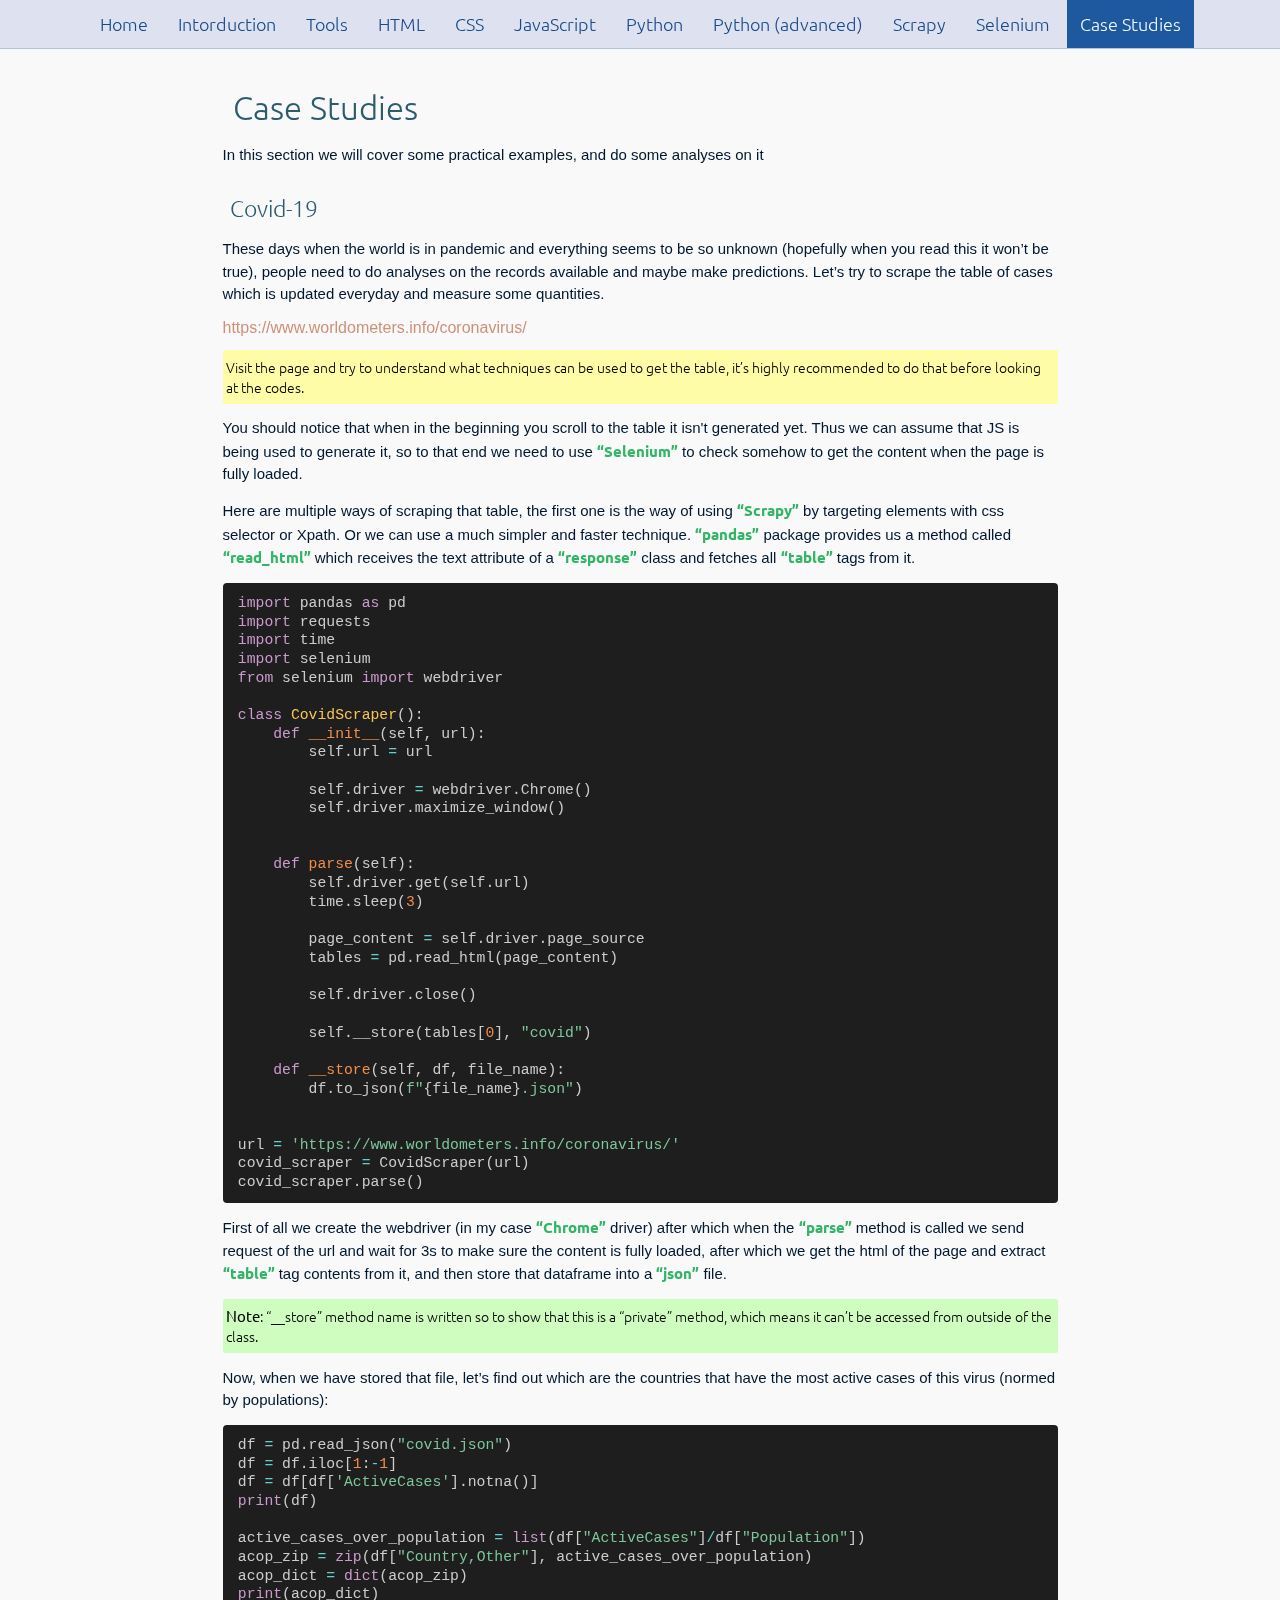
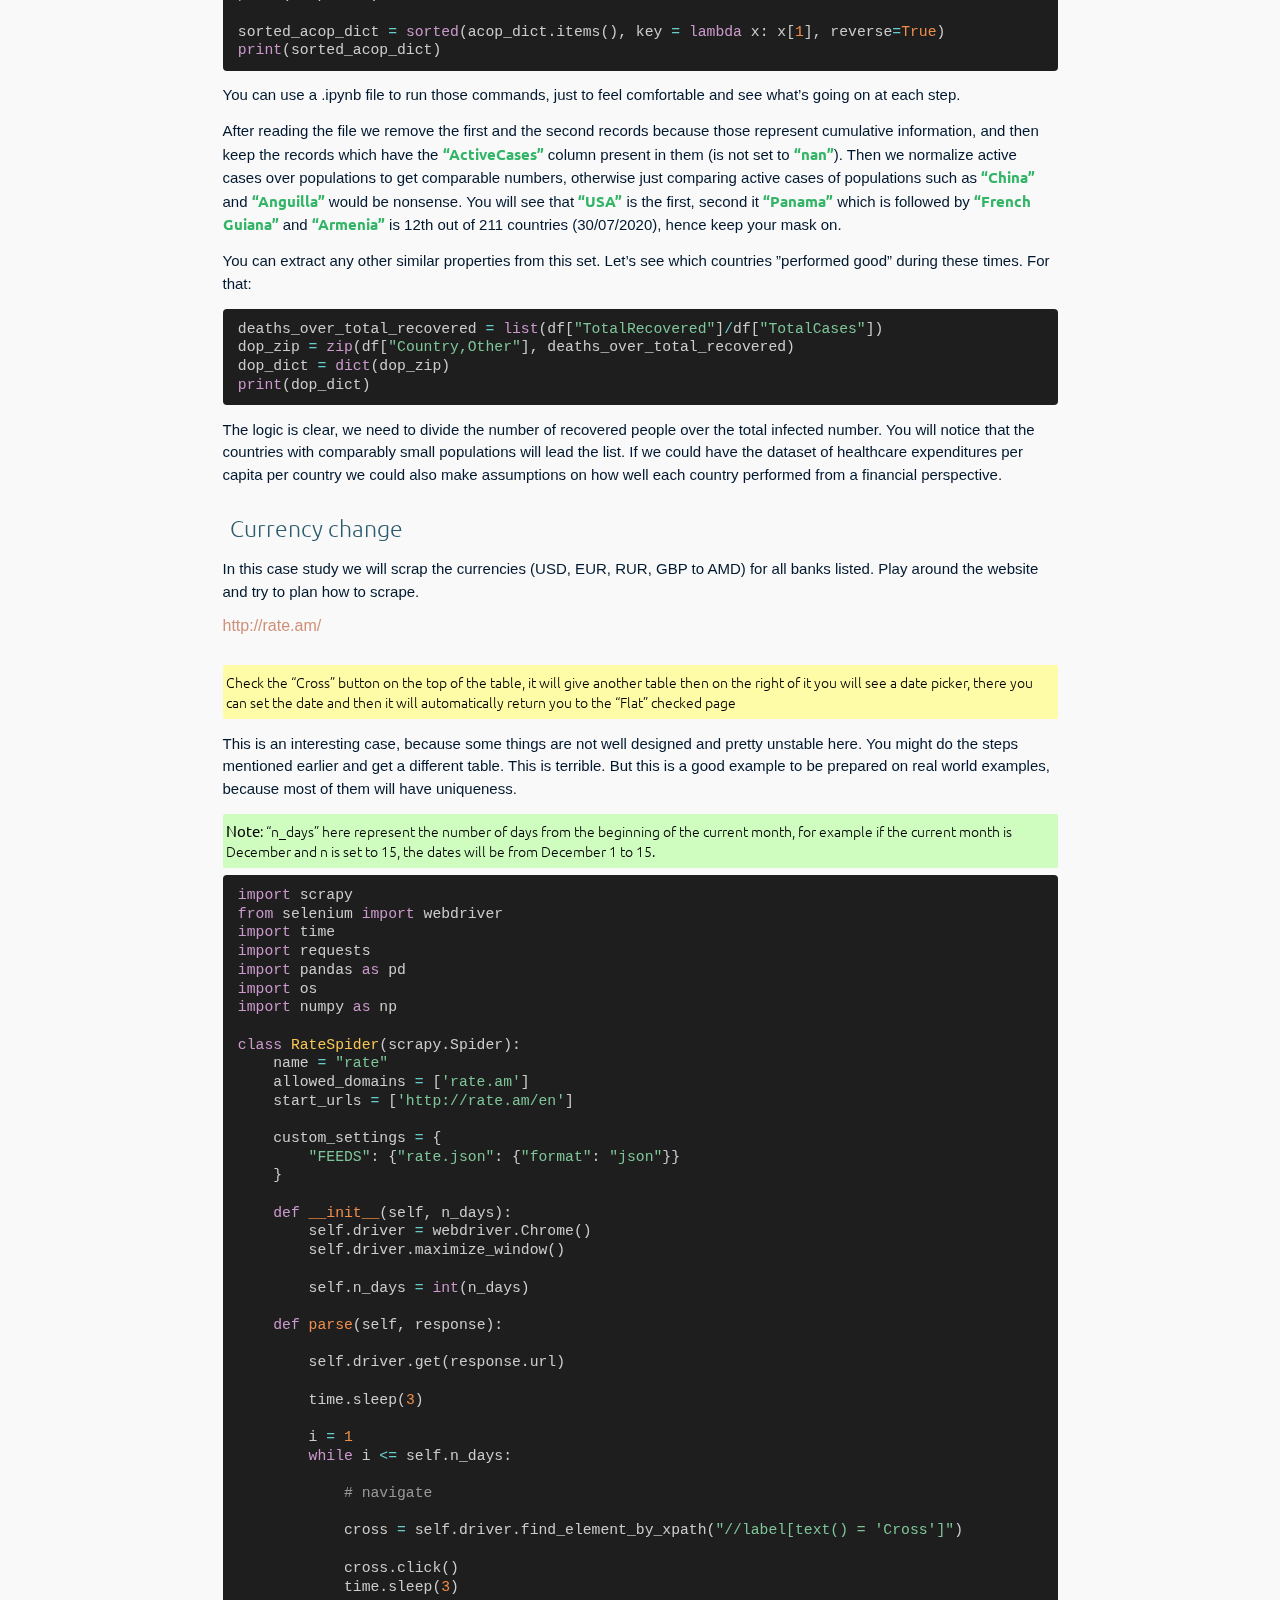
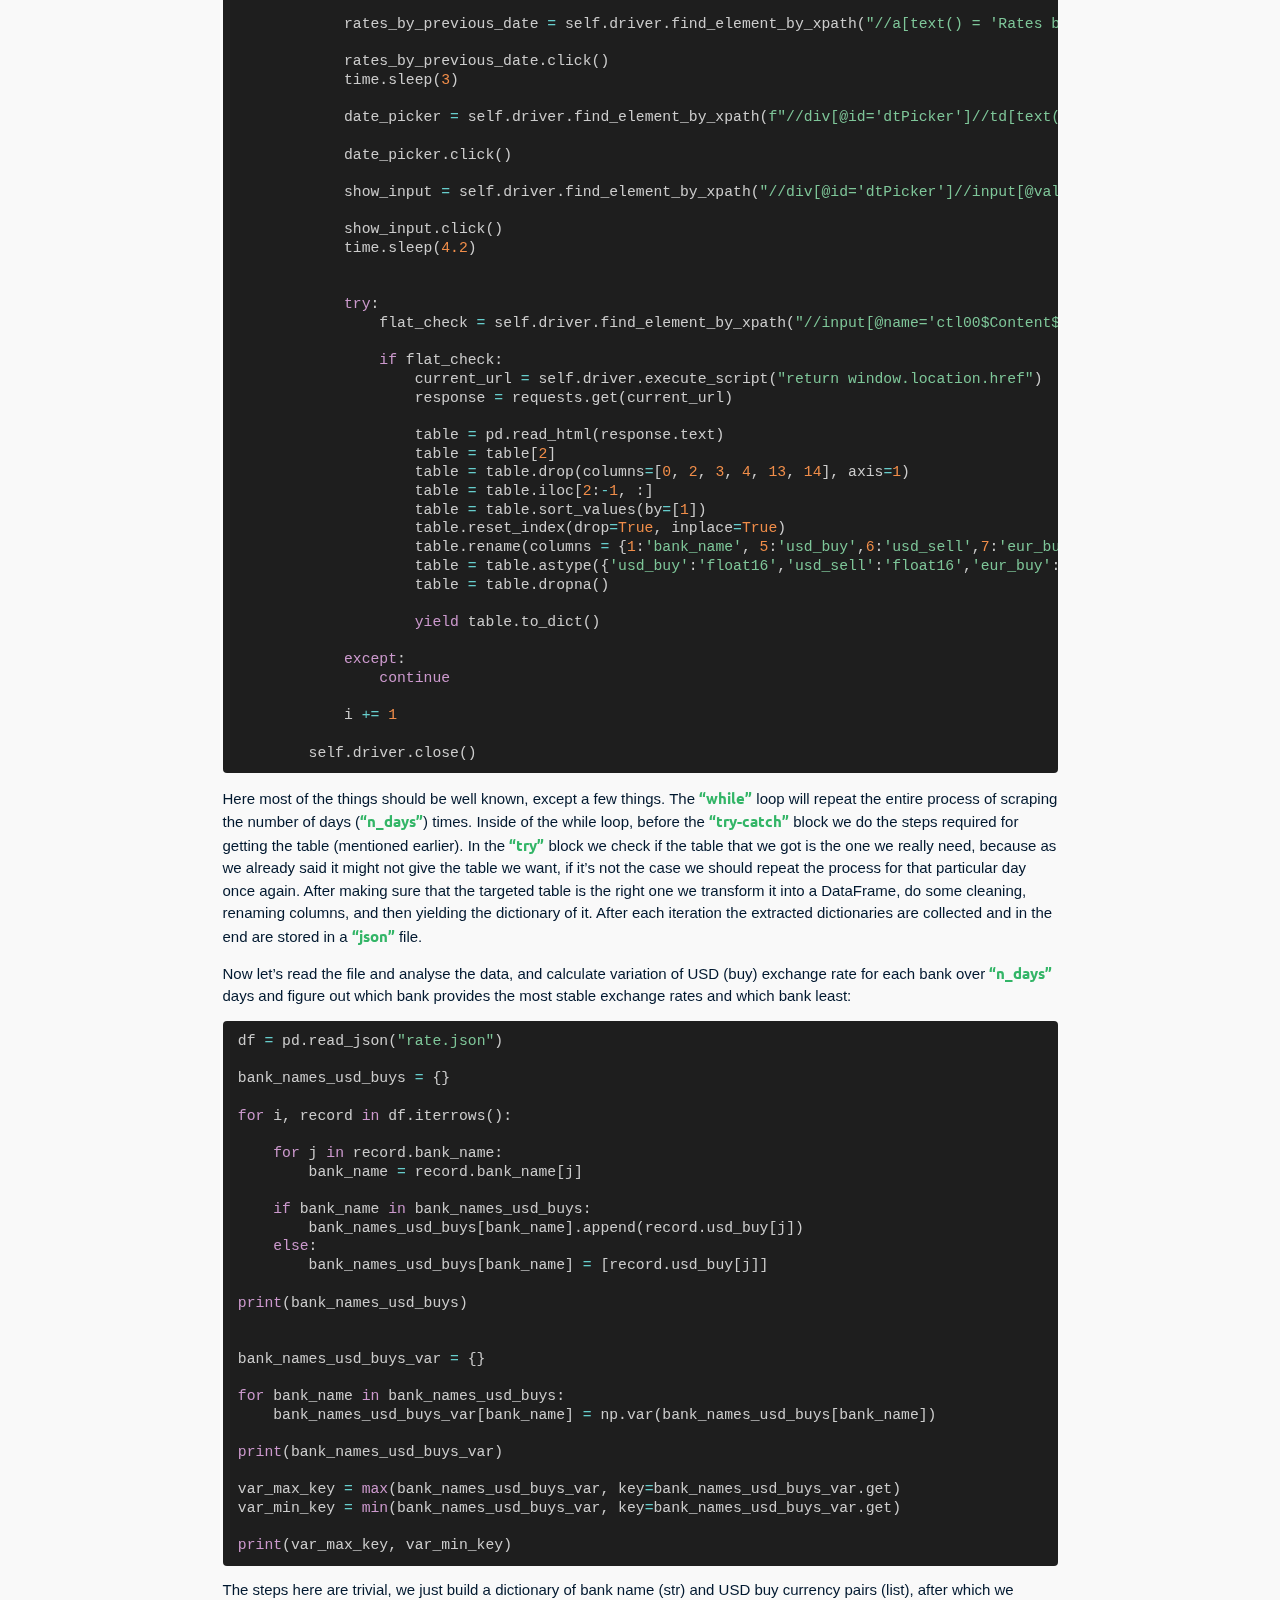
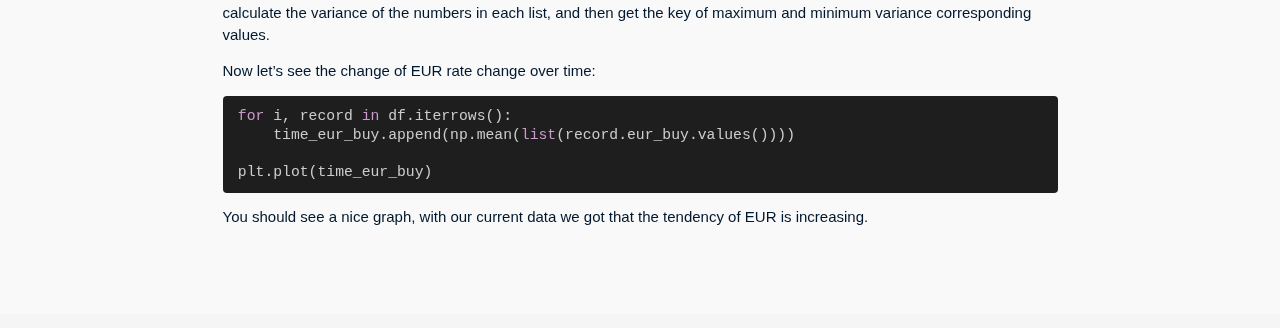
<file: case-studies.html>
<!DOCTYPE html>
<html lang="en">

<head>
    <meta charset="UTF-8">
    <meta name="viewport" content="width=device-width, initial-scale=1.0">
    <title>Hands on Data Scraping</title>

    <link href="assets/css/prism.css" rel="stylesheet" />
    <link rel="stylesheet" href="assets/css/main.css">
    
</head>

<body>

    <div class="nav">
        <ul id="nav-container" class="nav-container">
            <li class="nav-item"><a href="index.html">Home</a></li>
            <li class="nav-item"><a href="introduction.html">Intorduction</a></li>
            <li class="nav-item"><a href="tools.html">Tools</a></li>
            <li class="nav-item"><a href="html.html">HTML</a></li>
            <li class="nav-item"><a href="css.html">CSS</a></li>
            <li class="nav-item"><a href="javascript.html">JavaScript</a></li>
            <li class="nav-item"><a href="python.html">Python</a></li>
            <li class="nav-item"><a href="python-advanced.html">Python (advanced)</a></li>
            <li class="nav-item"><a href="scrapy.html">Scrapy</a></li>
            <li class="nav-item"><a href="selenium.html">Selenium</a></li>
            <li class="nav-item"><a href="case-studies.html">Case Studies</a></li>
        </ul>
    </div>

    <div class="container">
        <div class="section">
            <div class="title">Case Studies</div>

            <div class="txt">
                In this section we will cover some practical examples, and do some analyses on it
            </div>

            <div class="sub-title">Covid-19</div>

            <div class="txt">
                These days when the world is in pandemic and everything seems to be so unknown (hopefully when you read
                this it won’t be true), people need to do analyses on the records available and maybe make predictions.
                Let’s try to scrape the table of cases which is updated everyday and measure some quantities.
            </div>

            <a href="https://www.worldometers.info/coronavirus/" target="_blank"
                class="link">https://www.worldometers.info/coronavirus/</a>

            <div class="hint">
                Visit the page and try to understand what techniques can be used to get the table, it’s highly
                recommended to do that before looking at the codes.
            </div>

            <div class="txt">
                You should notice that when in the beginning you scroll to the table it isn't generated yet. Thus we can
                assume that JS is being used to generate it, so to that end we need to use “Selenium” to check somehow
                to get the content when the page is fully loaded.
            </div>

            <div class="txt">
                Here are multiple ways of scraping that table, the first one is the way of using “Scrapy” by targeting
                elements with css selector or Xpath. Or we can use a much simpler and faster technique. “pandas” package
                provides us a method called “read_html” which receives the text attribute of a “response” class and
                fetches all “table” tags from it.
            </div>

            <pre><code class="language-py">import pandas as pd
import requests
import time
import selenium
from selenium import webdriver
    
class CovidScraper():
    def __init__(self, url):
        self.url = url
    
        self.driver = webdriver.Chrome()
        self.driver.maximize_window()
    
    
    def parse(self):
        self.driver.get(self.url)
        time.sleep(3)
    
        page_content = self.driver.page_source
        tables = pd.read_html(page_content)
        
        self.driver.close()
    
        self.__store(tables[0], "covid")
    
    def __store(self, df, file_name):
        df.to_json(f"{file_name}.json")
    
    
url = 'https://www.worldometers.info/coronavirus/'
covid_scraper = CovidScraper(url)
covid_scraper.parse()
</code></pre>

            <div class="txt">
                First of all we create the webdriver (in my case “Chrome” driver) after which when the “parse” method is
                called we send request of the url and wait for 3s to make sure the content is fully loaded, after which
                we get the html of the page and extract “table” tag contents from it, and then store that dataframe into
                a “json” file.
            </div>

            <div class="note">
                <span class="note-keyword">Note</span>: “__store” method name is written so to show that this is a
                “private” method, which means it can’t be accessed from outside of the class.
            </div>

            <div class="txt">
                Now, when we have stored that file, let’s find out which are the countries that have the most active
                cases of this virus (normed by populations):
            </div>

            <pre><code class="language-py">df = pd.read_json("covid.json")
df = df.iloc[1:-1]
df = df[df['ActiveCases'].notna()]
print(df)
    
active_cases_over_population = list(df["ActiveCases"]/df["Population"])
acop_zip = zip(df["Country,Other"], active_cases_over_population)
acop_dict = dict(acop_zip)
print(acop_dict)
    
sorted_acop_dict = sorted(acop_dict.items(), key = lambda x: x[1], reverse=True)
print(sorted_acop_dict)</code></pre>


            <div class="txt">
                You can use a .ipynb file to run those commands, just to feel comfortable and see what’s going on at
                each step.
            </div>

            <div class="txt">
                After reading the file we remove the first and the second records because those represent cumulative
                information, and then keep the records which have the “ActiveCases” column present in them (is not set
                to “nan”). Then we normalize active cases over populations to get comparable numbers, otherwise just
                comparing active cases of populations such as “China” and “Anguilla” would be nonsense. You will see
                that “USA” is the first, second it “Panama” which is followed by “French Guiana” and “Armenia” is 12th
                out of 211 countries (30/07/2020), hence keep your mask on.
            </div>

            <div class="txt">
                You can extract any other similar properties from this set. Let’s see which countries ”performed good”
                during these times. For that:
            </div>

            <pre><code class="language-py">deaths_over_total_recovered = list(df["TotalRecovered"]/df["TotalCases"])
dop_zip = zip(df["Country,Other"], deaths_over_total_recovered)
dop_dict = dict(dop_zip)
print(dop_dict)</code></pre>

            <div class="txt">
                The logic is clear, we need to divide the number of recovered people over the total infected number. You
                will notice that the countries with comparably small populations will lead the list. If we could have
                the dataset of healthcare expenditures per capita per country we could also make assumptions on how well
                each country performed from a financial perspective.
            </div>


            <div class="sub-title">Currency change</div>


            <div class="txt">
                In this case study we will scrap the currencies (USD, EUR, RUR, GBP to AMD) for all banks listed. Play
                around the website and try to plan how to scrape.
            </div>

            <a href="http://rate.am/" target="_blank" class="link">http://rate.am/</a>

            <br><br>

            <div class="hint">
                Check the “Cross” button on the top of the table, it will give
                another table then on the right of it you will see a date picker, there you can set the date and then it
                will automatically return you to the “Flat” checked page
            </div>


            <div class="txt">
                This is an interesting case, because some things are not well designed and pretty unstable here. You
                might do the steps mentioned earlier and get a different table. This is terrible. But this is a good
                example to be prepared on real world examples, because most of them will have uniqueness.
            </div>

            <div class="note">
                <span class="note-keyword">Note</span>: “n_days” here represent the number of days from the beginning of
                the current month, for example if the current month is December and n is set to 15, the dates will be
                from December 1 to 15.
            </div>

            <pre><code class="language-py">import scrapy
from selenium import webdriver
import time
import requests
import pandas as pd
import os
import numpy as np
    
class RateSpider(scrapy.Spider):
    name = "rate"
    allowed_domains = ['rate.am']
    start_urls = ['http://rate.am/en']
    
    custom_settings = {
        "FEEDS": {"rate.json": {"format": "json"}}
    }
    
    def __init__(self, n_days):
        self.driver = webdriver.Chrome()
        self.driver.maximize_window()
    
        self.n_days = int(n_days)
    
    def parse(self, response):
        
        self.driver.get(response.url)
    
        time.sleep(3)
    
        i = 1
        while i <= self.n_days:
    
            # navigate
    
            cross = self.driver.find_element_by_xpath("//label[text() = 'Cross']")
            
            cross.click()
            time.sleep(3)
    
            rates_by_previous_date = self.driver.find_element_by_xpath("//a[text() = 'Rates by previous date']")
            
            rates_by_previous_date.click()
            time.sleep(3)
    
            date_picker = self.driver.find_element_by_xpath(f"//div[@id='dtPicker']//td[text() = '{i}']")
            
            date_picker.click()
            
            show_input = self.driver.find_element_by_xpath("//div[@id='dtPicker']//input[@value='Show']")
    
            show_input.click()
            time.sleep(4.2)
    
    
            try:
                flat_check = self.driver.find_element_by_xpath("//input[@name='ctl00$Content$RB$rtp']").get_attribute("checked")
    
                if flat_check:
                    current_url = self.driver.execute_script("return window.location.href")
                    response = requests.get(current_url)
    
                    table = pd.read_html(response.text)
                    table = table[2]
                    table = table.drop(columns=[0, 2, 3, 4, 13, 14], axis=1)
                    table = table.iloc[2:-1, :]
                    table = table.sort_values(by=[1])
                    table.reset_index(drop=True, inplace=True)
                    table.rename(columns = {1:'bank_name', 5:'usd_buy',6:'usd_sell',7:'eur_buy',8:'eur_sell', 9:'rur_buy',10:'rur_sell',11:'gbp_buy',12:'gbp_sell'}, inplace = True)
                    table = table.astype({'usd_buy':'float16','usd_sell':'float16','eur_buy':'float16','eur_sell':'float16', 'rur_buy':'float16','rur_sell':'float16','gbp_buy':'float16','gbp_sell':'float16'})
                    table = table.dropna()
    
                    yield table.to_dict()
    
            except:
                continue
    
            i += 1
    
        self.driver.close()</code></pre>

            <div class="txt">
                Here most of the things should be well known, except a few things. The “while” loop will repeat the
                entire process of scraping the number of days (“n_days”) times. Inside of the while loop, before the
                “try-catch” block we do the steps required for getting the table (mentioned earlier). In the “try” block
                we check if the table that we got is the one we really need, because as we already said it might not
                give the table we want, if it’s not the case we should repeat the process for that particular day once
                again. After making sure that the targeted table is the right one we transform it into a DataFrame, do
                some cleaning, renaming columns, and then yielding the dictionary of it. After each iteration the
                extracted dictionaries are collected and in the end are stored in a “json” file.
            </div>

            <div class="txt">
                Now let’s read the file and analyse the data, and calculate variation of USD (buy) exchange rate for
                each bank over “n_days” days and figure out which bank provides the most stable exchange rates and which
                bank least:
            </div>

            <pre><code class="language-py">df = pd.read_json("rate.json")

bank_names_usd_buys = {}
    
for i, record in df.iterrows():
    
    for j in record.bank_name:
        bank_name = record.bank_name[j]
    
    if bank_name in bank_names_usd_buys:
        bank_names_usd_buys[bank_name].append(record.usd_buy[j])
    else:
        bank_names_usd_buys[bank_name] = [record.usd_buy[j]]
    
print(bank_names_usd_buys)
    
    
bank_names_usd_buys_var = {}
    
for bank_name in bank_names_usd_buys:
    bank_names_usd_buys_var[bank_name] = np.var(bank_names_usd_buys[bank_name])
    
print(bank_names_usd_buys_var)
    
var_max_key = max(bank_names_usd_buys_var, key=bank_names_usd_buys_var.get)
var_min_key = min(bank_names_usd_buys_var, key=bank_names_usd_buys_var.get)
    
print(var_max_key, var_min_key)</code></pre>


            <div class="txt">
                The steps here are trivial, we just build a dictionary of bank name (str) and USD buy currency pairs
                (list), after which we calculate the variance of the numbers in each list, and then get the key of
                maximum and minimum variance corresponding values.
            </div>


            <div class="txt">
                Now let’s see the change of EUR rate change over time:
            </div>


            <pre><code class="language-py">for i, record in df.iterrows():
    time_eur_buy.append(np.mean(list(record.eur_buy.values())))
    
plt.plot(time_eur_buy)</code></pre>


            <div class="txt">
                You should see a nice graph, with our current data we got that the tendency of EUR is increasing.
            </div>



        </div>
    </div>







    <div class="footer">
         Built by: <a href="mailto:tatevik.hakobyan.95@gmail.com">Tatevik Hakobyan</a> , <a href="mailto:Sedamarcosyan96@gmail.com">Seda Markosyan</a> and <a href="mailto:hovhannes.tamoyan@gmail.com">Hovhannes Tamoyan</a> &#169;
    </div>
    <script src="assets/js/prism.js"></script>
    <script src="https://code.jquery.com/jquery-3.5.1.slim.min.js" crossorigin="anonymous"></script>
    <script src="assets/js/main.js"></script>
</body>


</html>
</file>
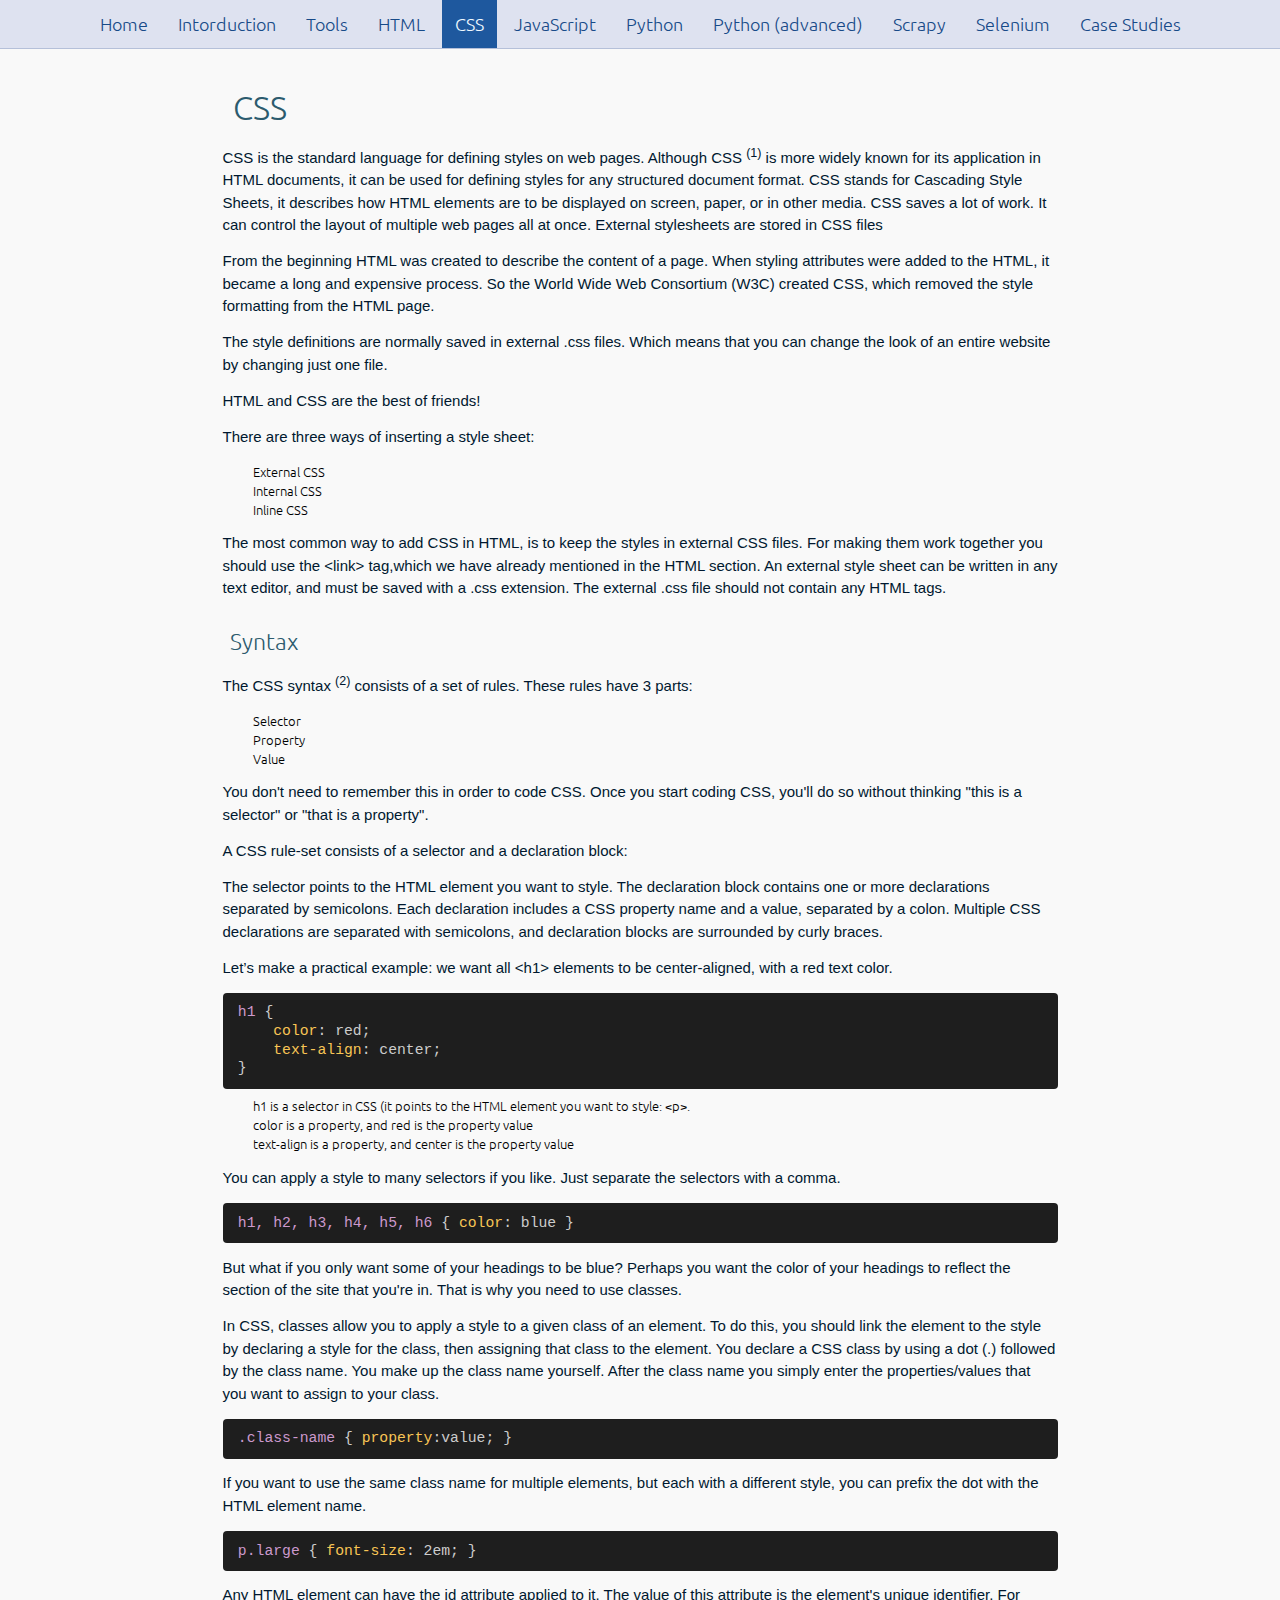
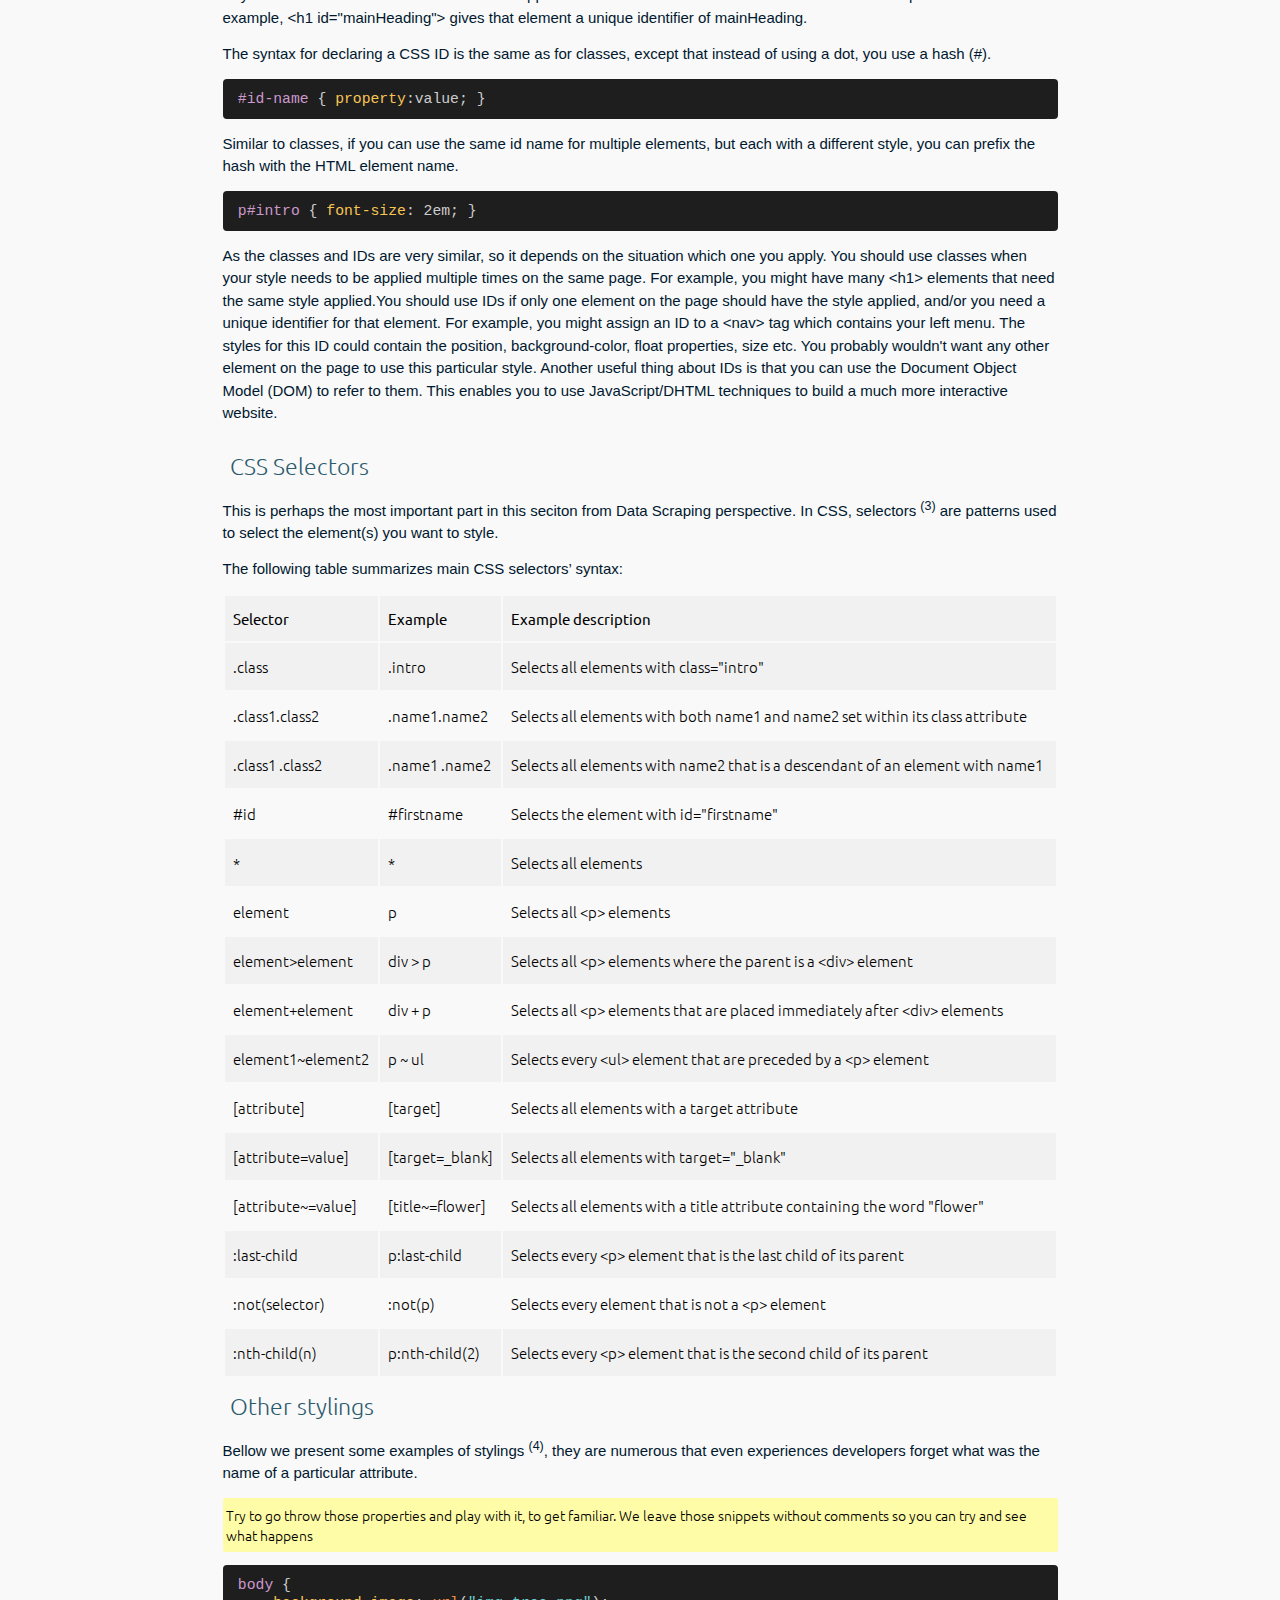
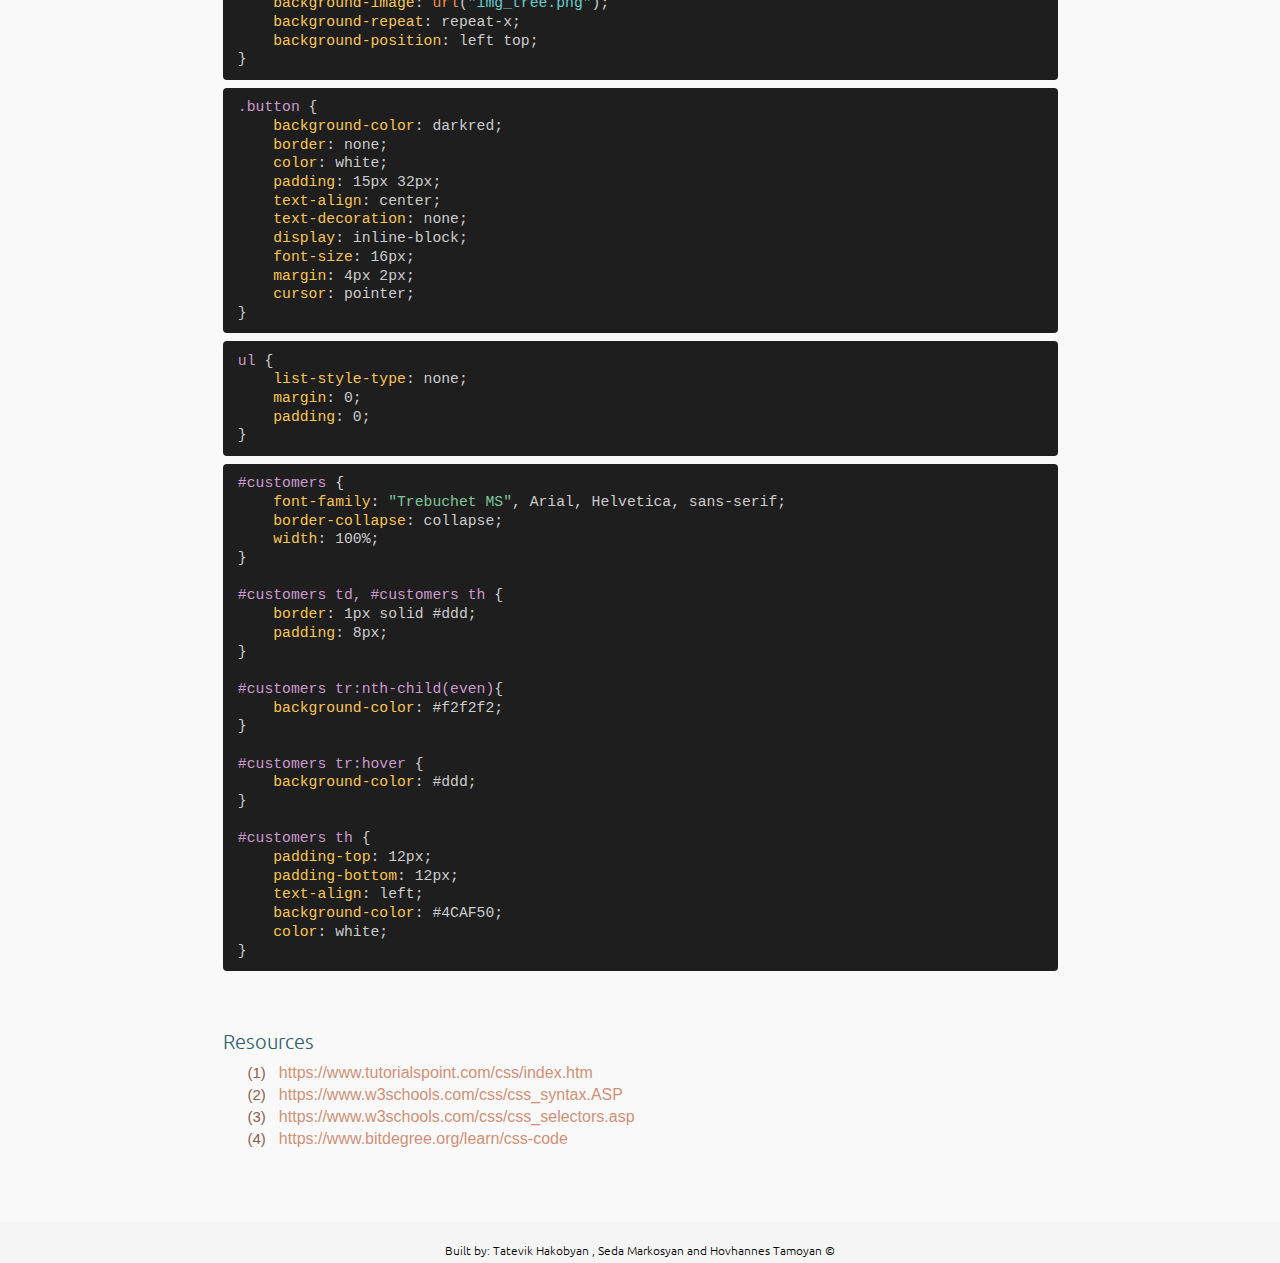
<file: css.html>
<!DOCTYPE html>
<html lang="en">

<head>
    <meta charset="UTF-8">
    <meta name="viewport" content="width=device-width, initial-scale=1.0">
    <title>Hands on Data Scraping</title>

    <link href="assets/css/prism.css" rel="stylesheet" />
    <link rel="stylesheet" href="assets/css/main.css">
    
</head>

<body>

    <div class="nav">
        <ul id="nav-container" class="nav-container">
            <li class="nav-item"><a href="index.html">Home</a></li>
            <li class="nav-item"><a href="introduction.html">Intorduction</a></li>
            <li class="nav-item"><a href="tools.html">Tools</a></li>
            <li class="nav-item"><a href="html.html">HTML</a></li>
            <li class="nav-item"><a href="css.html">CSS</a></li>
            <li class="nav-item"><a href="javascript.html">JavaScript</a></li>
            <li class="nav-item"><a href="python.html">Python</a></li>
            <li class="nav-item"><a href="python-advanced.html">Python (advanced)</a></li>
            <li class="nav-item"><a href="scrapy.html">Scrapy</a></li>
            <li class="nav-item"><a href="selenium.html">Selenium</a></li>
            <li class="nav-item"><a href="case-studies.html">Case Studies</a></li>
        </ul>
    </div>

    <div class="container">
        <div class="section">
            <div class="title">CSS</div>

            <div class="txt">
                CSS is the standard language for defining styles on web pages. Although CSS <sup class="ref" src="https://www.tutorialspoint.com/css/index.htm"></sup> is more widely known for its
                application in HTML documents, it can be used for defining styles for any structured document format.
                CSS stands for Cascading Style Sheets, it describes how HTML elements are to be displayed on screen,
                paper, or in other media. CSS saves a lot of work. It can control the layout of multiple web pages all
                at once. External stylesheets are stored in CSS files
            </div>

            <div class="txt">
                From the beginning HTML was created to describe the content of a page. When styling attributes were
                added to the HTML, it became a long and expensive process. So the World Wide Web Consortium (W3C)
                created CSS, which removed the style formatting from the HTML page.
            </div>

            <div class="txt">
                The style definitions are normally saved in external .css files. Which means that you can change the
                look of an entire website by changing just one file.
            </div>

            <div class="txt">
                HTML and CSS are the best of friends!
            </div>

            <div class="txt">
                There are three ways of inserting a style sheet:
            </div>

            <div class="list">
                <p><span class="value">External CSS</span></p>
                <p><span class="value">Internal CSS</span></p>
                <p><span class="value">Inline CSS</span></p>
            </div>

            <div class="txt">
                The most common way to add CSS in HTML, is to keep the styles in external CSS files. For making them
                work together you should use the
                &lt;link&gt; tag,which we have already mentioned in the HTML section. An external style sheet can be
                written
                in any text editor, and must be saved with a .css extension. The external .css file should not contain
                any HTML tags.
            </div>

            <div class="sub-title">Syntax</div>

            <div class="txt">
                The CSS syntax <sup class="ref" src="https://www.w3schools.com/css/css_syntax.ASP"></sup> consists of a set of rules. These rules have 3 parts:
            </div>

            <div class="list">
                <p><span class="value">Selector</span></p>
                <p><span class="value">Property</span></p>
                <p><span class="value">Value</span></p>
            </div>

            <div class="txt">
                You don't need to remember this in order to code CSS. Once you start coding CSS, you'll do so without
                thinking "this is a selector" or "that is a property".
            </div>

            <div class="txt">
                A CSS rule-set consists of a selector and a declaration block:
            </div>

            <div class="txt">
                The selector points to the HTML element you want to style. The declaration block contains one or more
                declarations separated by semicolons. Each declaration includes a CSS property name and a value,
                separated by a colon. Multiple CSS declarations are separated with semicolons, and declaration blocks
                are surrounded by curly braces.
            </div>

            <div class="txt">
                Let’s make a practical example: we want all &lt;h1&gt; elements to be center-aligned, with a red text
                color.
            </div>

            <pre><code class="language-css">h1 {
    color: red;
    text-align: center;
}
</code></pre>

            <div class="list">
                <p><span class="value">h1 is a selector in CSS (it points to the HTML element you want to style:
                        &lt;p&gt;.</span></p>
                <p><span class="value">color is a property, and red is the property value</span></p>
                <p><span class="value">text-align is a property, and center is the property value</span></p>
            </div>

            <div class="txt">
                You can apply a style to many selectors if you like. Just separate the selectors with a comma.
            </div>

            <pre><code class="language-css">h1, h2, h3, h4, h5, h6 { color: blue }</code></pre>

            <div class="txt">
                But what if you only want some of your headings to be blue? Perhaps you want the color of your headings
                to reflect the section of the site that you're in. That is why you need to use classes.
            </div>

            <div class="txt">
                In CSS, classes allow you to apply a style to a given class of an element. To do this, you should link
                the element to the style by declaring a style for the class, then assigning that class to the element.
                You declare a CSS class by using a dot (.) followed by the class name. You make up the class name
                yourself. After the class name you simply enter the properties/values that you want to assign to your
                class.
            </div>

            <pre><code class="language-css">.class-name { property:value; }</code></pre>

            <div class="txt">
                If you want to use the same class name for multiple elements, but each with a different style, you can
                prefix the dot with the HTML element name.
            </div>

            <pre><code class="language-css">p.large { font-size: 2em; }</code></pre>

            <div class="txt">
                Any HTML element can have the id attribute applied to it. The value of this attribute is the element's
                unique identifier. For example, &lt;h1 id="mainHeading"&gt; gives that element a unique identifier of
                mainHeading.
            </div>

            <div class="txt">
                The syntax for declaring a CSS ID is the same as for classes, except that instead of using a dot, you
                use a hash (#).
            </div>

            <pre><code class="language-css">#id-name { property:value; }</code></pre>

            <div class="txt">
                Similar to classes, if you can use the same id name for multiple elements, but each with a different
                style, you can prefix the hash with the HTML element name.
            </div>

            <pre><code class="language-css">p#intro { font-size: 2em; }</code></pre>

            <div class="txt">
                As the classes and IDs are very similar, so it depends on the situation which one you apply. You should
                use classes when your style needs to be applied multiple times on the same page. For example, you might
                have many &lt;h1&gt; elements that need the same style applied.You should use IDs if only one element on
                the
                page should have the style applied, and/or you need a unique identifier for that element. For
                example, you might assign an ID to a &lt;nav&gt; tag which contains your left menu. The styles for this
                ID
                could contain the position, background-color, float properties, size etc. You probably wouldn't
                want any other element on the page to use this particular style. Another useful thing about IDs
                is that you can use the Document Object Model (DOM) to refer to them. This enables you to use
                JavaScript/DHTML techniques to build a much more interactive website.
            </div>


            <div class="sub-title">CSS Selectors</div>

            <div class="txt">
                This is perhaps the most important part in this seciton from Data Scraping perspective. In CSS,
                selectors <sup class="ref" src="https://www.w3schools.com/css/css_selectors.asp"></sup> are patterns used to select the element(s) you want to style.
            </div>

            <div class="txt">
                The following table summarizes main CSS selectors’ syntax:
            </div>


            <div class="table">
                <table>
                    <thead>
                        <td colspan="1" rowspan="1">
                            <p><span>Selector</span></p>
                        </td>
                        <td colspan="1" rowspan="1">
                            <p><span>Example</span></p>
                        </td>
                        <td colspan="1" rowspan="1">
                            <p><span>Example description</span></p>
                        </td>
                    </thead>
                    <tbody>
                        <tr>
                            <td colspan="1" rowspan="1">
                                <p><span>.class</span></p>
                            </td>
                            <td colspan="1" rowspan="1">
                                <p><span>.intro</span></p>
                            </td>
                            <td colspan="1" rowspan="1">
                                <p><span>Selects all elements with class="intro"</span></p>
                            </td>
                        </tr>
                        <tr>
                            <td colspan="1" rowspan="1">
                                <p><span>.class1.class2</span></p>
                            </td>
                            <td colspan="1" rowspan="1">
                                <p><span>.name1.name2</span></p>
                            </td>
                            <td colspan="1" rowspan="1">
                                <p><span>Selects all elements with both name1 and name2 set within its class
                                        attribute</span></p>
                            </td>
                        </tr>
                        <tr>
                            <td colspan="1" rowspan="1">
                                <p><span>.class1 .class2</span></p>
                            </td>
                            <td colspan="1" rowspan="1">
                                <p><span>.name1 .name2</span></p>
                            </td>
                            <td colspan="1" rowspan="1">
                                <p><span>Selects all elements with name2 that is a descendant of an element with
                                        name1</span></p>
                            </td>
                        </tr>
                        <tr>
                            <td colspan="1" rowspan="1">
                                <p><span>#id</span></p>
                            </td>
                            <td colspan="1" rowspan="1">
                                <p><span>#firstname</span></p>
                            </td>
                            <td colspan="1" rowspan="1">
                                <p><span>Selects the element with id="firstname"</span></p>
                            </td>
                        </tr>
                        <tr>
                            <td colspan="1" rowspan="1">
                                <p><span>*</span></p>
                            </td>
                            <td colspan="1" rowspan="1">
                                <p><span>*</span></p>
                            </td>
                            <td colspan="1" rowspan="1">
                                <p><span>Selects all elements</span></p>
                            </td>
                        </tr>
                        <tr>
                            <td colspan="1" rowspan="1">
                                <p><span>element</span></p>
                            </td>
                            <td colspan="1" rowspan="1">
                                <p><span>p</span></p>
                            </td>
                            <td colspan="1" rowspan="1">
                                <p><span>Selects all &lt;p&gt; elements</span></p>
                            </td>
                        </tr>
                        <tr>
                            <td colspan="1" rowspan="1">
                                <p><span>element>element</span></p>
                            </td>
                            <td colspan="1" rowspan="1">
                                <p><span>div > p</span></p>
                            </td>
                            <td colspan="1" rowspan="1">
                                <p><span>Selects all &lt;p&gt; elements where the parent is a &lt;div&gt; element</span>
                                </p>
                            </td>
                        </tr>
                        <tr>
                            <td colspan="1" rowspan="1">
                                <p><span>element+element</span></p>
                            </td>
                            <td colspan="1" rowspan="1">
                                <p><span>div + p</span></p>
                            </td>
                            <td colspan="1" rowspan="1">
                                <p><span>Selects all &lt;p&gt; elements that are placed immediately after &lt;div&gt;
                                        elements</span></p>
                            </td>
                        </tr>
                        <tr>
                            <td colspan="1" rowspan="1">
                                <p><span>element1~element2</span></p>
                            </td>
                            <td colspan="1" rowspan="1">
                                <p><span>p ~ ul</span></p>
                            </td>
                            <td colspan="1" rowspan="1">
                                <p><span>Selects every &lt;ul&gt; element that are preceded by a &lt;p&gt;
                                        element</span></p>
                            </td>
                        </tr>
                        <tr>
                            <td colspan="1" rowspan="1">
                                <p><span>[attribute]</span></p>
                            </td>
                            <td colspan="1" rowspan="1">
                                <p><span>[target]</span></p>
                            </td>
                            <td colspan="1" rowspan="1">
                                <p><span>Selects all elements with a target attribute</span></p>
                            </td>
                        </tr>
                        <tr>
                            <td colspan="1" rowspan="1">
                                <p><span>[attribute=value]</span></p>
                            </td>
                            <td colspan="1" rowspan="1">
                                <p><span>[target=_blank]</span></p>
                            </td>
                            <td colspan="1" rowspan="1">
                                <p><span>Selects all elements with target="_blank"</span></p>
                            </td>
                        </tr>
                        <tr>
                            <td colspan="1" rowspan="1">
                                <p><span>[attribute~=value]</span></p>
                            </td>
                            <td colspan="1" rowspan="1">
                                <p><span>[title~=flower]</span></p>
                            </td>
                            <td colspan="1" rowspan="1">
                                <p><span>Selects all elements with a title attribute containing the word "flower"</span>
                                </p>
                            </td>
                        </tr>
                        <tr>
                            <td colspan="1" rowspan="1">
                                <p><span>:last-child</span></p>
                            </td>
                            <td colspan="1" rowspan="1">
                                <p><span>p:last-child</span></p>
                            </td>
                            <td colspan="1" rowspan="1">
                                <p><span>Selects every &lt;p&gt; element that is the last child of its parent</span></p>
                            </td>
                        </tr>
                        <tr>
                            <td colspan="1" rowspan="1">
                                <p><span>:not(selector)</span></p>
                            </td>
                            <td colspan="1" rowspan="1">
                                <p><span>:not(p)</span></p>
                            </td>
                            <td colspan="1" rowspan="1">
                                <p><span>Selects every element that is not a &lt;p&gt; element</span></p>
                            </td>
                        </tr>
                        <tr>
                            <td colspan="1" rowspan="1">
                                <p><span>:nth-child(n)</span></p>
                            </td>
                            <td colspan="1" rowspan="1">
                                <p><span>p:nth-child(2)</span></p>
                            </td>
                            <td colspan="1" rowspan="1">
                                <p><span>Selects every &lt;p&gt; element that is the second child of its parent</span>
                                </p>
                            </td>
                        </tr>
                    </tbody>
                </table>
            </div>



            <div class="sub-title">Other stylings</div>

            <div class="txt">Bellow we present some examples of stylings <sup class="ref" src="https://www.bitdegree.org/learn/css-code"></sup>, they are numerous that even
                experiences developers forget what was the name of a particular attribute.</div>
            
            <div class="hint">
                Try to go throw those properties and play with it, to get familiar. We leave those snippets without comments so you can try and see what happens
            </div>

            <pre><code class="language-css">body {
    background-image: url("img_tree.png");
    background-repeat: repeat-x;
    background-position: left top;
}</code></pre>

            <pre><code class="language-css">.button {
    background-color: darkred;
    border: none;
    color: white;
    padding: 15px 32px;
    text-align: center;
    text-decoration: none;
    display: inline-block;
    font-size: 16px;
    margin: 4px 2px;
    cursor: pointer;
}</code></pre>


            <pre><code class="language-css">ul {
    list-style-type: none;
    margin: 0;
    padding: 0;
}</code></pre>


            <pre><code class="language-css">#customers {
    font-family: "Trebuchet MS", Arial, Helvetica, sans-serif;
    border-collapse: collapse;
    width: 100%;
}

#customers td, #customers th {
    border: 1px solid #ddd;
    padding: 8px;
}

#customers tr:nth-child(even){
    background-color: #f2f2f2;
}

#customers tr:hover {
    background-color: #ddd;
}

#customers th {
    padding-top: 12px;
    padding-bottom: 12px;
    text-align: left;
    background-color: #4CAF50;
    color: white;
}</code></pre>



        </div>
    </div>


    <div class="container">
        <div class="resources">
            <div class="resources-title">Resources</div>
            <div id="resource-items" class="resources-list">
                <!-- generates -->
            </div>
        </div>
    </div>

    <div class="footer">
         Built by: <a href="mailto:tatevik.hakobyan.95@gmail.com">Tatevik Hakobyan</a> , <a href="mailto:Sedamarcosyan96@gmail.com">Seda Markosyan</a> and <a href="mailto:hovhannes.tamoyan@gmail.com">Hovhannes Tamoyan</a> &#169;
    </div>

    <script src="assets/js/prism.js"></script>
    <script src="https://code.jquery.com/jquery-3.5.1.slim.min.js" crossorigin="anonymous"></script>
    <script src="assets/js/main.js"></script>
</body>


</html>
</file>
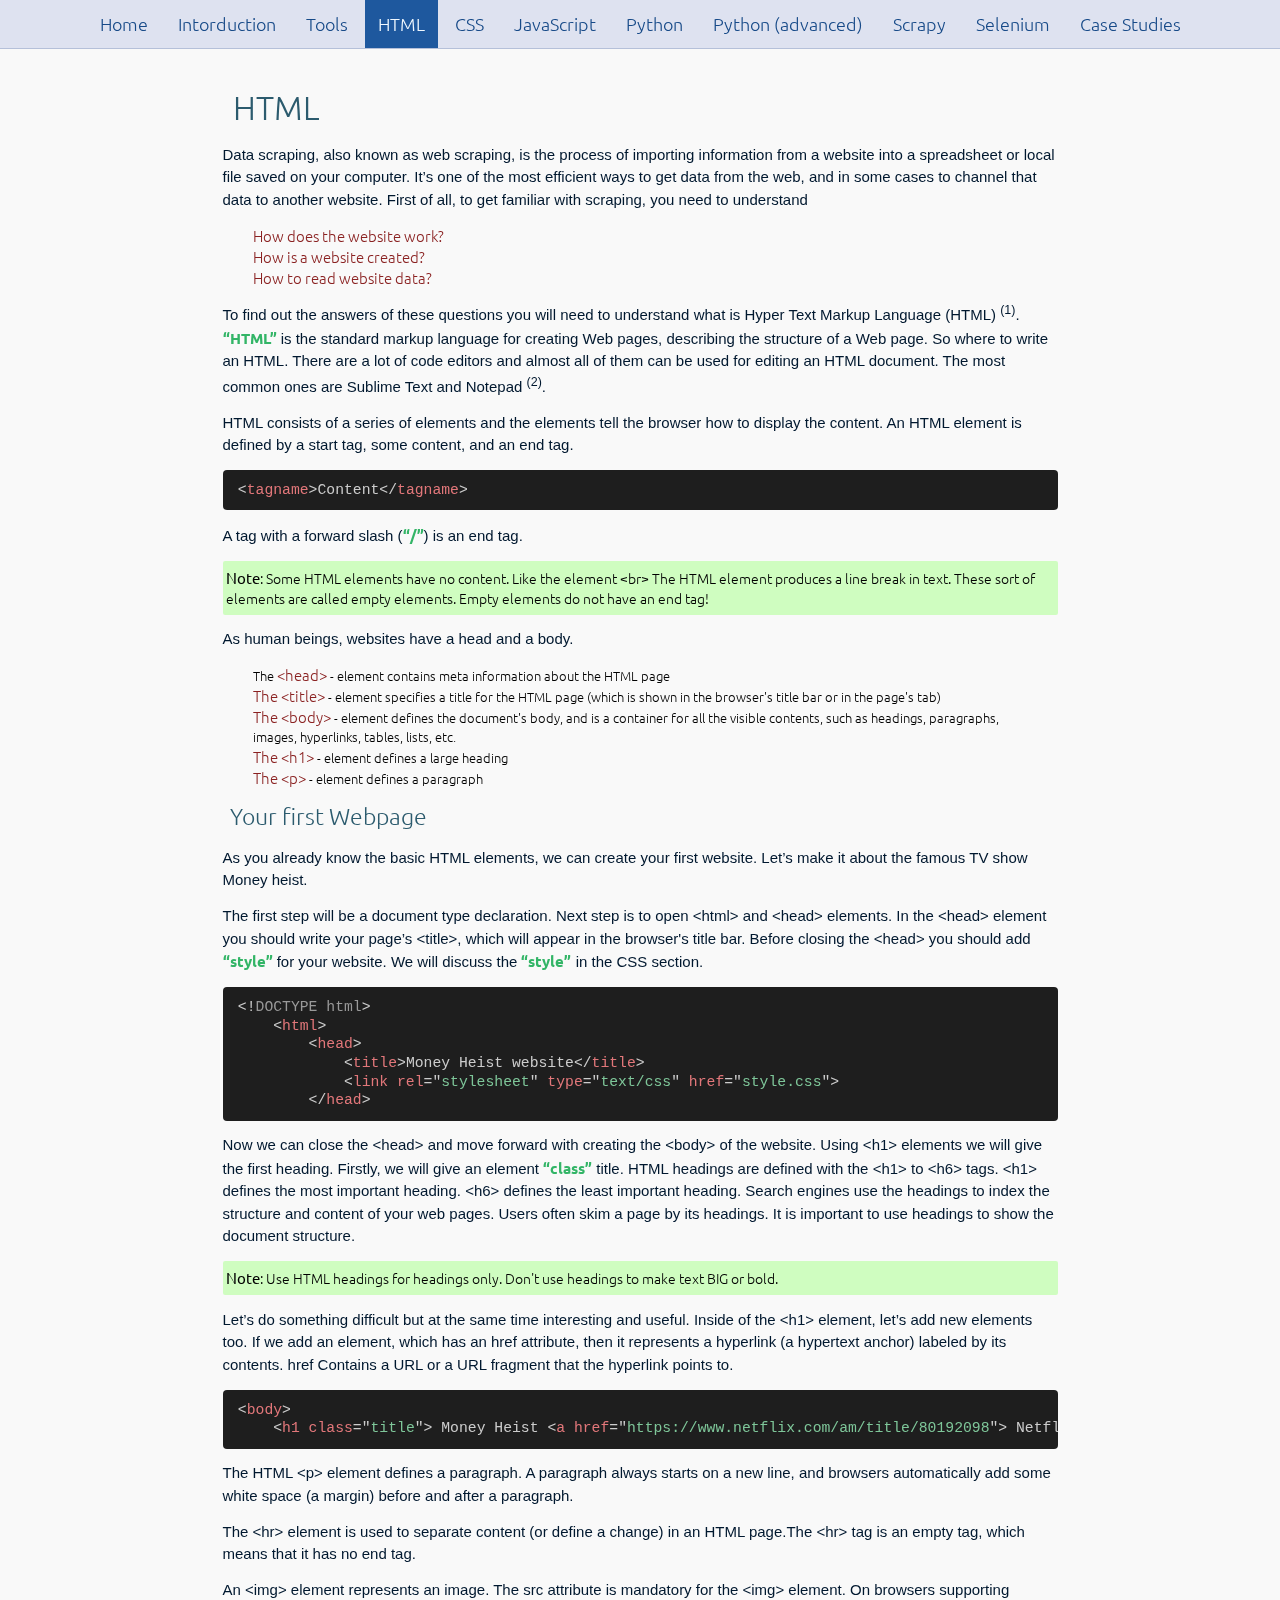
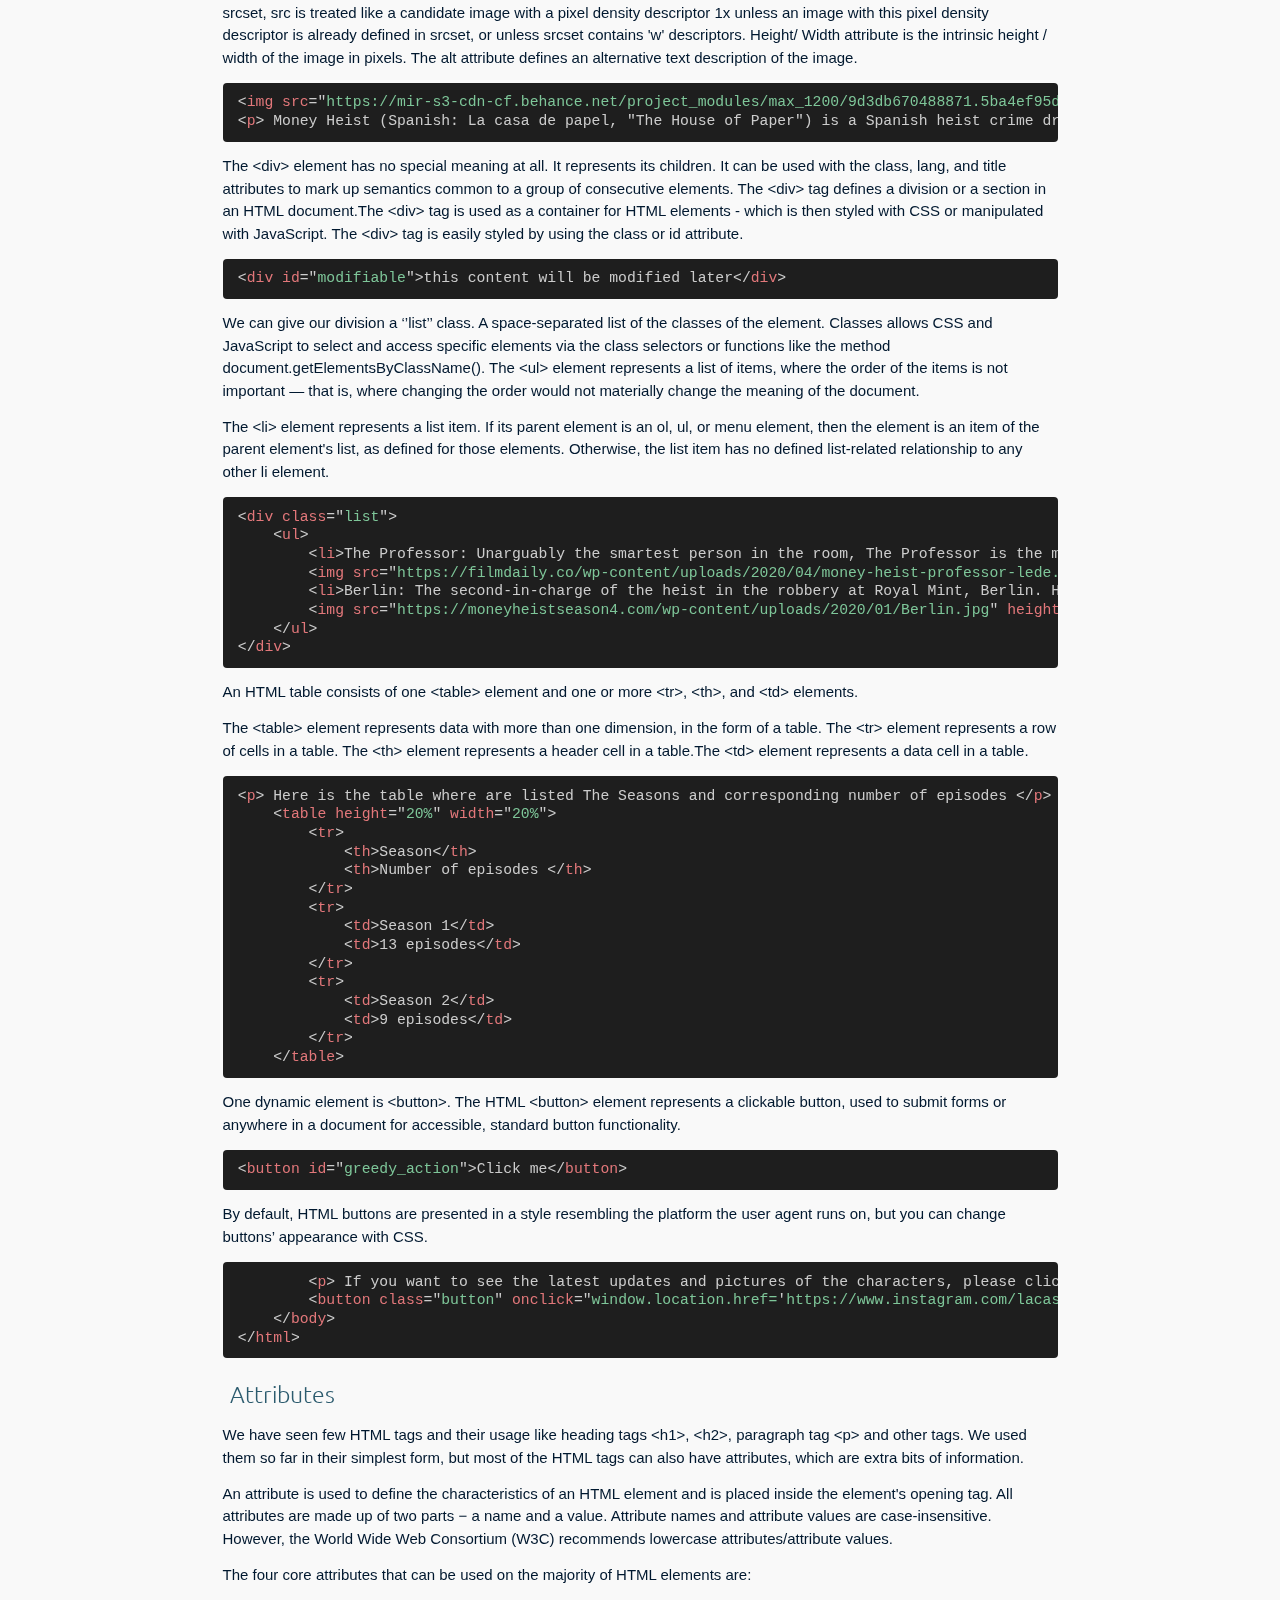
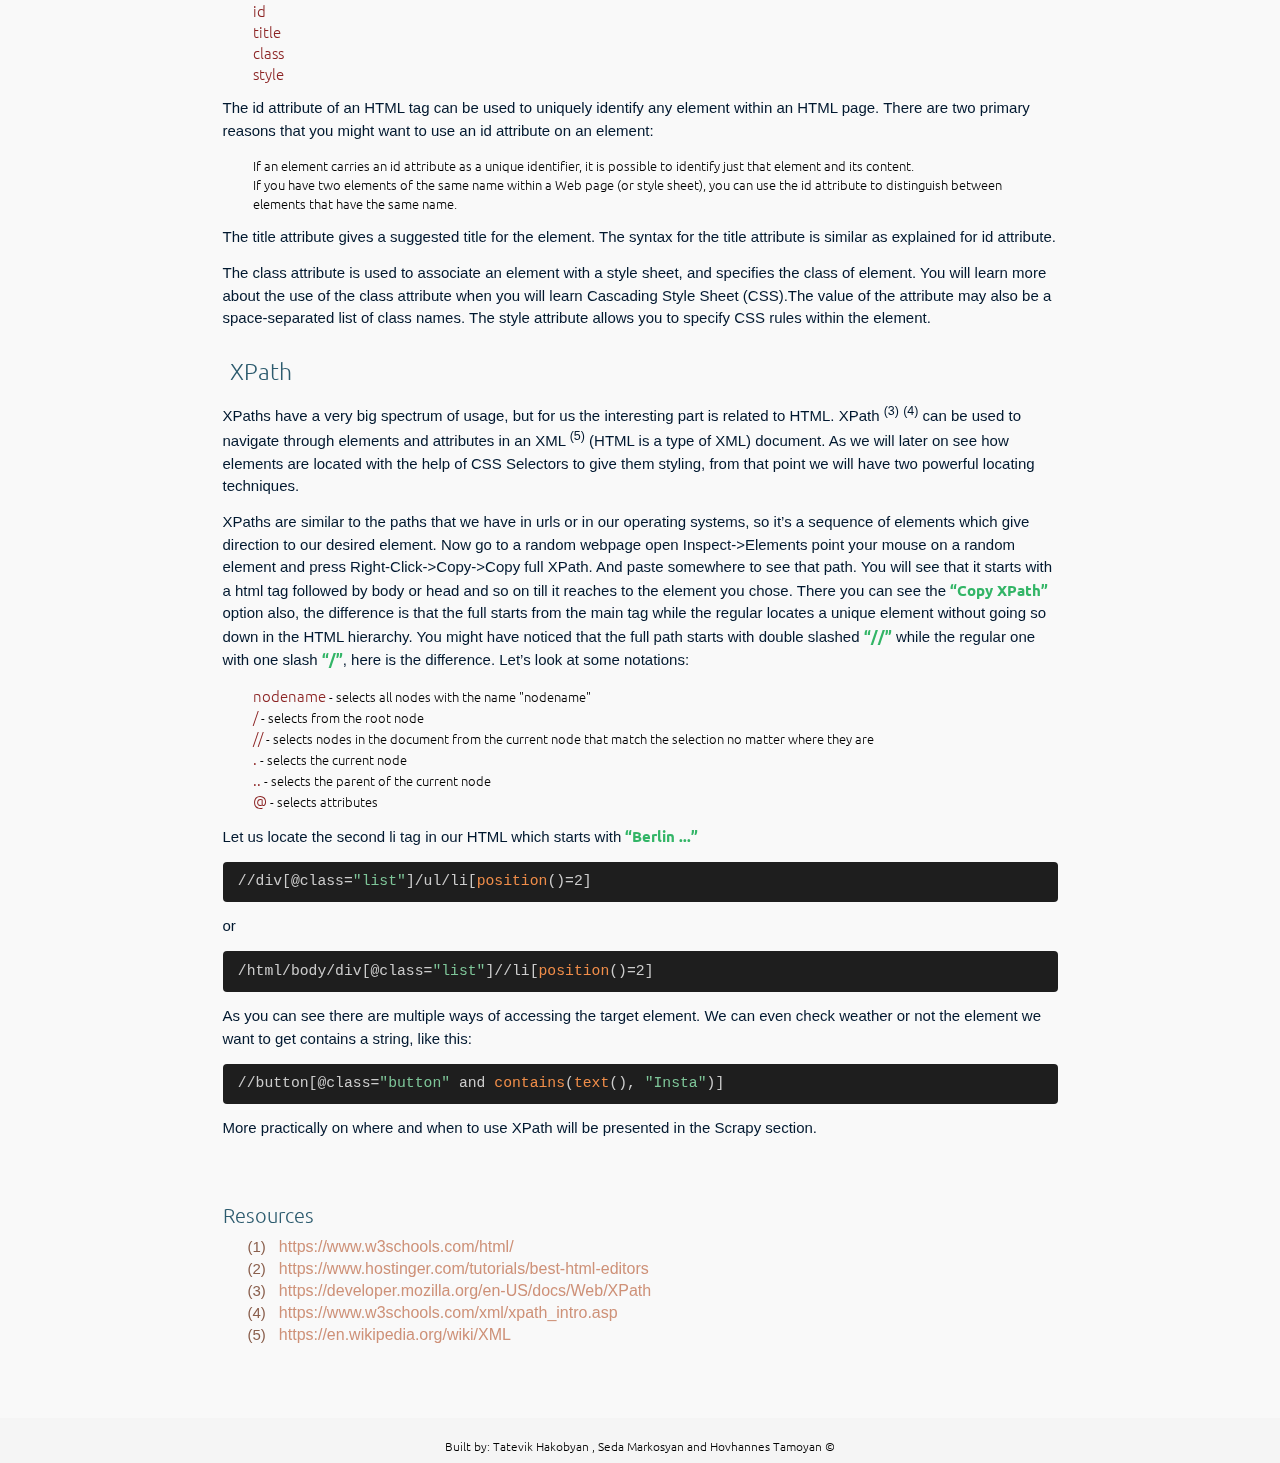
<file: html.html>
<!DOCTYPE html>
<html lang="en">

<head>
    <meta charset="UTF-8">
    <meta name="viewport" content="width=device-width, initial-scale=1.0">
    <title>Hands on Data Scraping</title>

    <link href="assets/css/prism.css" rel="stylesheet" />
    <link rel="stylesheet" href="assets/css/main.css">
</head>

<body>

    <div class="nav">
        <ul id="nav-container" class="nav-container">
            <li class="nav-item"><a href="index.html">Home</a></li>
            <li class="nav-item"><a href="introduction.html">Intorduction</a></li>
            <li class="nav-item"><a href="tools.html">Tools</a></li>
            <li class="nav-item"><a href="html.html">HTML</a></li>
            <li class="nav-item"><a href="css.html">CSS</a></li>
            <li class="nav-item"><a href="javascript.html">JavaScript</a></li>
            <li class="nav-item"><a href="python.html">Python</a></li>
            <li class="nav-item"><a href="python-advanced.html">Python (advanced)</a></li>
            <li class="nav-item"><a href="scrapy.html">Scrapy</a></li>
            <li class="nav-item"><a href="selenium.html">Selenium</a></li>
            <li class="nav-item"><a href="case-studies.html">Case Studies</a></li>
        </ul>
    </div>


    <div class="container">
        <div class="section">
            <div class="title">HTML</div>

            <div class="txt">
                Data scraping, also known as web scraping, is the process of importing information from a website into a
                spreadsheet or local file saved on your computer. It’s one of the most efficient ways to get data from
                the web, and in some cases to channel that data to another website. First of all, to get familiar with
                scraping, you need to understand
            </div>

            <div class="list">
                <p><span class="label">How does the website work?</span></p>
                <p><span class="label">How is a website created?</span></p>
                <p><span class="label">How to read website data?</span></p>
            </div>

            <div class="txt">
                To find out the answers of these questions you will need to understand what is Hyper Text Markup
                Language (HTML) <sup class="ref" src="https://www.w3schools.com/html/"></sup>. “HTML” is the standard markup language for creating Web pages, describing the structure
                of a Web page. So
                where to write an HTML. There are a lot of code editors and almost all of them can be used for editing
                an HTML document. The
                most common ones are Sublime Text and Notepad <sup class="ref" src="https://www.hostinger.com/tutorials/best-html-editors"></sup>.
            </div>

            <div class="txt">
                HTML consists of a series of elements and the elements tell the browser how to display the content. An
                HTML element is defined by a start tag, some content, and an end tag.
            </div>

            <!-- &lt; -->
            <!-- &gt; -->

            <pre><code class="language-html">&lt;tagname&gt;Content&lt;/tagname&gt;</code></pre>

            <div class="txt">
                A tag with a forward slash (“/”) is an end tag.
            </div>

            <div class="note">
                <span class="note-keyword">Note</span>: Some HTML elements have no content. Like the element &lt;br&gt; The
                HTML element produces a line break in text. These sort of elements are called empty elements. Empty
                elements do not have an end tag!
            </div>

            <div class="txt">
                As human beings, websites have a head and a body.
            </div>


            <div class="list">
                <p>The <span class="label">&lt;head&gt;</span><span class="value"> - element contains meta information
                        about the HTML page</span></p>
                <p><span class="label">The &lt;title&gt;</span><span class="value"> - element specifies a title for the
                        HTML page (which is shown in the browser's title bar or in the page's tab)</span></p>
                <p><span class="label">The &lt;body&gt;</span><span class="value"> - element defines the document's
                        body, and is a container for all the visible contents, such as headings, paragraphs, images,
                        hyperlinks, tables, lists, etc.</span></p>
                <p><span class="label">The &lt;h1&gt;</span><span class="value"> - element defines a large
                        heading</span></p>
                <p><span class="label">The &lt;p&gt;</span><span class="value"> - element defines a paragraph</span></p>
            </div>

            <div class="sub-title">Your first Webpage</div>

            <div class="txt">
                As you already know the basic HTML elements, we can create your first website. Let’s make it about the
                famous TV show Money heist.
            </div>

            <div class="txt">
                The first step will be a document type declaration. Next step is to open &lt;html&gt; and
                &lt;head&gt; elements. In the &lt;head&gt; element you should write your page’s &lt;title&gt;, which
                will appear in the browser's
                title bar. Before closing the &lt;head&gt; you should add “style” for your website. We will discuss the
                “style” in the CSS section.
            </div>

            <pre><code class="language-html">&lt;!DOCTYPE html&gt;
    &lt;html&gt;
        &lt;head&gt;
            &lt;title&gt;Money Heist website&lt;/title&gt;
            &lt;link rel="stylesheet" type="text/css" href="style.css"&gt;
        &lt;/head&gt;</code></pre>


            <div class="txt">
                Now we can close the &lt;head&gt; and move forward with creating the &lt;body&gt; of the website. Using
                &lt;h1&gt; elements we will give the first heading. Firstly, we will give an element “class” title. HTML
                headings are defined with the &lt;h1&gt; to &lt;h6&gt; tags. &lt;h1&gt; defines the
                most important heading. &lt;h6&gt; defines the least important heading. Search engines use the headings
                to index the structure and content of your web pages. Users often skim a page by its headings. It is
                important to use headings to show the document structure.
            </div>


            <div class="note">
                <span class="note-keyword">Note</span>: Use HTML headings for headings only. Don't use headings to make
                text BIG or bold.
            </div>

            <div class="txt">
                Let’s do something difficult but at the same time interesting and useful. Inside of the &lt;h1&gt;
                element, let’s add new elements too. If we add an <a> element, which has an href attribute, then it
                    represents a hyperlink (a hypertext anchor) labeled by its contents. href Contains a URL or a URL
                    fragment that the hyperlink points to.
            </div>


            <pre><code class="language-html">&lt;body&gt;
    &lt;h1 class="title"&gt; Money Heist &lt;a href="https://www.netflix.com/am/title/80192098"&gt; Netflix &lt;/a&gt;&lt;/h1&gt;</code></pre>

            <div class="txt">
                The HTML &lt;p&gt; element defines a paragraph. A paragraph always starts on a new line, and browsers
                automatically add some white space (a margin) before and after a paragraph.
            </div>

            <div class="txt">
                The &lt;hr&gt; element is used to separate content (or define a change) in an HTML page.The &lt;hr&gt;
                tag is an empty tag, which means that it has no end tag.
            </div>

            <div class="txt">
                An &lt;img&gt; element represents an image. The src attribute is mandatory for the &lt;img&gt; element.
                On browsers supporting srcset, src is treated like a candidate image with a pixel density descriptor 1x
                unless an image with this pixel density descriptor is already defined in srcset, or unless srcset
                contains 'w' descriptors. Height/ Width attribute is the intrinsic height / width of the image in
                pixels. The alt attribute defines an alternative text description of the image.
            </div>

            <pre><code class="language-html">&lt;img src="https://mir-s3-cdn-cf.behance.net/project_modules/max_1200/9d3db670488871.5ba4ef95d3c9d.jpg" height="70%" width="50%" alt="poor internet connection"&gt;
&lt;p&gt; Money Heist (Spanish: La casa de papel, "The House of Paper") is a Spanish heist crime drama television series created by Alex Pina &lt;/p&gt;</code></pre>

            <div class="txt">
                The &lt;div&gt; element has no special meaning at all. It represents its children. It can be used with
                the class, lang, and title attributes to mark up semantics common to a group of consecutive elements.
                The &lt;div&gt; tag defines a division or a section in an HTML document.The &lt;div&gt; tag is used as a
                container for HTML elements - which is then styled with CSS or manipulated with JavaScript. The
                &lt;div&gt; tag is easily styled by using the class or id attribute.
            </div>

            <pre><code class="language-html">&lt;div id="modifiable"&gt;this content will be modified later&lt;/div&gt;</code></pre>


            <div class="txt">
                We can give our division a ‘’list’’ class. A space-separated list of the classes of the element. Classes
                allows
                CSS and JavaScript to select and access specific elements via the class selectors or functions like the
                method
                document.getElementsByClassName(). The &lt;ul&gt; element represents a list of items, where the order of
                the items is
                not important — that is, where changing the order would not materially change the meaning of the
                document.
            </div>


            <div class="txt">
                The &lt;li&gt; element represents a list item. If its parent element is an ol, ul, or menu element, then
                the
                element is an item of the parent element's list, as defined for those elements. Otherwise, the list
                item has no defined list-related relationship to any other li element.
            </div>

            <pre><code class="language-html">&lt;div class="list"&gt;
    &lt;ul&gt;
        &lt;li&gt;The Professor: Unarguably the smartest person in the room, The Professor is the main brain of the heist.&lt;/li&gt;
        &lt;img src="https://filmdaily.co/wp-content/uploads/2020/04/money-heist-professor-lede.jpg" height="40%" width="20%"&gt;
        &lt;li&gt;Berlin: The second-in-charge of the heist in the robbery at Royal Mint, Berlin. He knows all the steps to the heist plan, including plans that aren’t mentioned to the team.&lt;/li&gt;
        &lt;img src="https://moneyheistseason4.com/wp-content/uploads/2020/01/Berlin.jpg" height="40%" width="20%"&gt;
    &lt;/ul&gt;
&lt;/div&gt;</code></pre>

            <div class="txt">
                An HTML table consists of one &lt;table&gt; element and one or more &lt;tr&gt;, &lt;th&gt;, and
                &lt;td&gt; elements.
            </div>


            <div class="txt">
                The &lt;table&gt; element represents data with more than one dimension, in the form of a table. The
                &lt;tr&gt; element represents a row of cells in a table. The &lt;th&gt; element represents a header cell
                in a table.The &lt;td&gt; element represents a data cell in a table.
            </div>

            <pre><code class="language-html">&lt;p&gt; Here is the table where are listed The Seasons and corresponding number of episodes &lt;/p&gt;
    &lt;table height="20%" width="20%"&gt;
        &lt;tr&gt;
            &lt;th&gt;Season&lt;/th&gt;
            &lt;th&gt;Number of episodes &lt;/th&gt;
        &lt;/tr&gt;
        &lt;tr&gt;
            &lt;td&gt;Season 1&lt;/td&gt;
            &lt;td&gt;13 episodes&lt;/td&gt;
        &lt;/tr&gt;
        &lt;tr&gt;
            &lt;td&gt;Season 2&lt;/td&gt;
            &lt;td&gt;9 episodes&lt;/td&gt;
        &lt;/tr&gt;
    &lt;/table&gt;</code></pre>


            <div class="txt">
                One dynamic element is &lt;button&gt;. The HTML &lt;button&gt; element represents a clickable button,
                used to submit
                forms or anywhere in a document for accessible, standard button functionality.
            </div>


            <pre><code class="language-html">&lt;button id="greedy_action"&gt;Click me&lt;/button&gt;</code></pre>

            <div class="txt">
                By default, HTML buttons are presented in a style resembling the platform the user agent runs on, but
                you can change buttons’ appearance with CSS.
            </div>

            <pre><code class="language-html">        &lt;p&gt; If you want to see the latest updates and pictures of the characters, please click on the button below&lt;/p&gt;
        &lt;button class="button" onclick="window.location.href='https://www.instagram.com/lacasadepapel/?hl=en';"&gt;Instagram&lt;/button&gt;
    &lt;/body&gt;
&lt;/html&gt;</code></pre>


            <div class="sub-title">Attributes</div>

            <div class="txt">
                We have seen few HTML tags and their usage like heading tags &lt;h1&gt;, &lt;h2&gt;, paragraph tag
                &lt;p&gt; and other tags. We used them so far in their simplest form, but most of the HTML tags can also
                have attributes, which are extra bits of information.
            </div>

            <div class="txt">
                An attribute is used to define the characteristics of an HTML element and is placed inside the element's
                opening tag. All attributes are made up of two parts − a name and a value. Attribute names and attribute
                values are case-insensitive. However, the World Wide Web Consortium (W3C) recommends lowercase
                attributes/attribute values.
            </div>

            <div class="txt">
                The four core attributes that can be used on the majority of HTML elements are:
            </div>

            <div class="list">
                <p><span class="label">id</span></p>
                <p><span class="label">title</span></p>
                <p><span class="label">class</span></p>
                <p><span class="label">style</span></p>
            </div>

            <div class="txt">
                The id attribute of an HTML tag can be used to uniquely identify any element within an HTML page. There
                are two primary reasons that you might want to use an id attribute on an element:
            </div>

            <div class="list">
                <p><span class="value">If an element carries an id attribute as a unique identifier, it is possible to
                        identify just that element and its content.</span></p>
                <p><span class="value">If you have two elements of the same name within a Web page (or style sheet), you
                        can use the id attribute to distinguish between elements that have the same name.</span></p>
            </div>

            <div class="txt">
                The title attribute gives a suggested title for the element. The syntax for the title attribute is
                similar as explained for id attribute.
            </div>

            <div class="txt">
                The class attribute is used to associate an element with a style sheet, and specifies the class of
                element. You will learn more about the use of the class attribute when you will learn Cascading Style
                Sheet (CSS).The value of the attribute may also be a space-separated list of class names. The style
                attribute allows you to specify CSS rules within the element.
            </div>


            <div class="sub-title">XPath</div>

            <div class="txt">
                XPaths have a very big spectrum of usage, but for us the interesting part is related to HTML. XPath <sup class="ref" src="https://developer.mozilla.org/en-US/docs/Web/XPath"></sup> <sup class="ref" src="https://www.w3schools.com/xml/xpath_intro.asp"></sup> can
                be used to navigate through elements and attributes in an XML <sup class="ref" src="https://en.wikipedia.org/wiki/XML"></sup> (HTML is a type of XML) document. As we
                will later on see how elements are located with the help of CSS Selectors to give them styling, from
                that point we will have two powerful locating techniques.
            </div>

            <div class="txt">
                XPaths are similar to the paths that we have in urls or in our operating systems, so it’s a sequence of
                elements which give direction to our desired element. Now go to a random webpage open Inspect->Elements
                point your mouse on a random element and press Right-Click->Copy->Copy full XPath. And paste somewhere
                to see that path. You will see that it starts with a html tag followed by body or head and so on till it
                reaches to the element you chose. There you can see the “Copy XPath” option also, the difference is that
                the full starts from the main tag while the regular locates a unique element without going so down in
                the HTML hierarchy. You might have noticed that the full path starts with double slashed “//” while the
                regular one with one slash “/”, here is the difference. Let’s look at some notations:
            </div>

            <div class="list">
                <p><span class="label">nodename</span><span class="value"> - selects all nodes with the name
                        "nodename"</span></p>
                <p><span class="label">/</span><span class="value"> - selects from the root node</span></p>
                <p><span class="label">//</span><span class="value"> - selects nodes in the document from the current
                        node that match the selection no matter where they are</span></p>
                <p><span class="label">.</span><span class="value"> - selects the current node</span></p>
                <p><span class="label">..</span><span class="value"> - selects the parent of the current node</span></p>
                <p><span class="label">@</span><span class="value"> - selects attributes</span></p>
            </div>

            <div class="txt">
                Let us locate the second li tag in our HTML which starts with “Berlin ...”
            </div>

            <pre><code class="language-css">//div[@class="list"]/ul/li[position()=2]</code></pre>

            <div class="txt">or</div>

            <pre><code class="language-css">/html/body/div[@class="list"]//li[position()=2]</code></pre>

            <div class="txt">
                As you can see there are multiple ways of accessing the target element. We can even check weather or not
                the element we want to get contains a string, like this:
            </div>

            <pre><code class="language-css">//button[@class="button" and contains(text(), "Insta")]</code></pre>

            <div class="txt">More practically on where and when to use XPath will be presented in the Scrapy section.</div>

        </div>
    </div>


    <div class="container">
        <div class="resources">
            <div class="resources-title">Resources</div>
            <div id="resource-items" class="resources-list">
                <!-- generates -->
            </div>
        </div>
    </div>


    <div class="footer">
         Built by: <a href="mailto:tatevik.hakobyan.95@gmail.com">Tatevik Hakobyan</a> , <a href="mailto:Sedamarcosyan96@gmail.com">Seda Markosyan</a> and <a href="mailto:hovhannes.tamoyan@gmail.com">Hovhannes Tamoyan</a> &#169;
    </div>


    <script src="assets/js/prism.js"></script>
    <script src="https://code.jquery.com/jquery-3.5.1.slim.min.js" crossorigin="anonymous"></script>
    <script src="assets/js/main.js"></script>
</body>


</html>
</file>
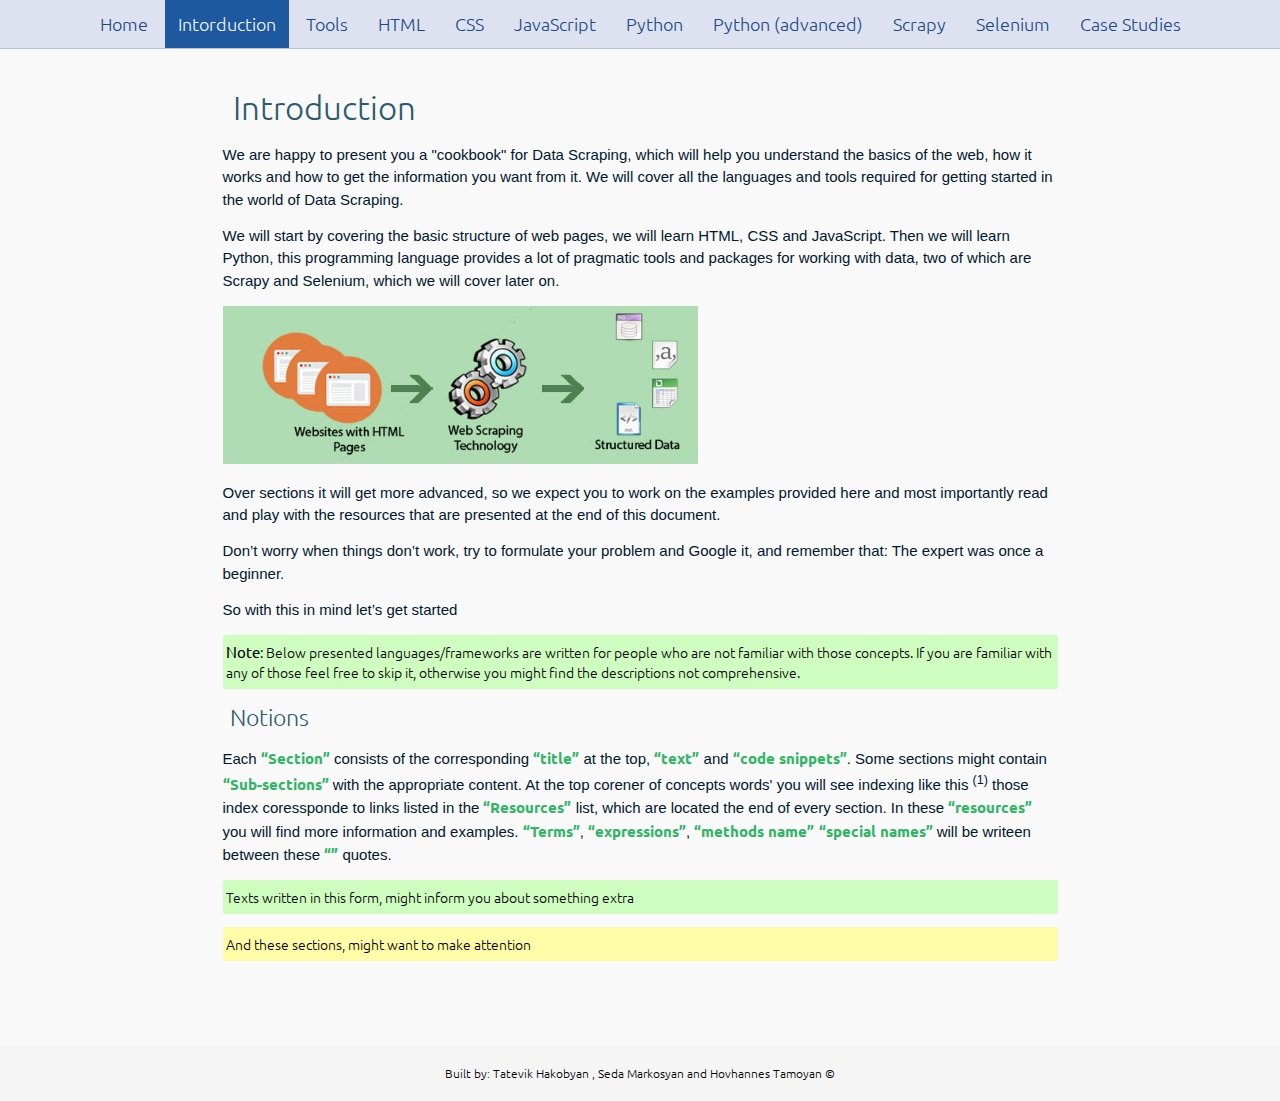
<file: introduction.html>
<!DOCTYPE html>
<html lang="en">

<head>
    <meta charset="UTF-8">
    <meta name="viewport" content="width=device-width, initial-scale=1.0">
    <title>Hands on Data Scraping - Introduction</title>

    <link href="assets/css/prism.css" rel="stylesheet" />
    <link rel="stylesheet" href="assets/css/main.css">
</head>

<body>

    <div class="nav">
        <ul id="nav-container" class="nav-container">
            <li class="nav-item"><a href="index.html">Home</a></li>
            <li class="nav-item"><a href="introduction.html">Intorduction</a></li>
            <li class="nav-item"><a href="tools.html">Tools</a></li>
            <li class="nav-item"><a href="html.html">HTML</a></li>
            <li class="nav-item"><a href="css.html">CSS</a></li>
            <li class="nav-item"><a href="javascript.html">JavaScript</a></li>
            <li class="nav-item"><a href="python.html">Python</a></li>
            <li class="nav-item"><a href="python-advanced.html">Python (advanced)</a></li>
            <li class="nav-item"><a href="scrapy.html">Scrapy</a></li>
            <li class="nav-item"><a href="selenium.html">Selenium</a></li>
            <li class="nav-item"><a href="case-studies.html">Case Studies</a></li>
        </ul>
    </div>

    <div class="container">
        <div class="section">
            <div class="title">Introduction</div>

            <div class="txt">
                We are happy to present you a "cookbook" for Data Scraping, which will help you understand the basics of
                the web, how it works and how to get the information you want from it. We will cover all the languages
                and tools required for getting started in the world of Data Scraping.
            </div>

            <div class="txt">
                We will start by covering the basic structure of web pages, we will learn HTML, CSS and JavaScript. Then
                we will learn Python, this programming language provides a lot of pragmatic tools and packages for
                working with data, two of which are Scrapy and Selenium, which we will cover later on.
            </div>

            <div class="media">
                <img src="assets/media/1.png" alt="">
            </div>

            <div class="txt">
                Over sections it will get more advanced, so we expect you to work on the examples provided here and most
                importantly read and play with the resources that are presented at the end of this document.
            </div>

            <div class="txt">
                Don’t worry when things don’t work, try to formulate your problem and Google it, and remember that: The
                expert was once a beginner.
            </div>

            <div class="txt">
                So with this in mind let’s get started
            </div>

            <div class="note">
                <span class="note-keyword">Note</span>: Below presented languages/frameworks are written for people who
                are
                not familiar with those
                concepts. If you are familiar with any of those feel free to skip it, otherwise you might find the
                descriptions not comprehensive.
            </div>


            <div class="sub-title">Notions</div>

            <div class="txt">
                Each “Section” consists of the corresponding “title” at the top, “text” and “code snippets”. Some
                sections might contain “Sub-sections” with the appropriate content. At the top corener of concepts
                words' you will see indexing like this <sup class="ref" src="introduction.html"></sup> those index
                coressponde to links listed in the “Resources” list, which are located the end of every section. In
                these “resources” you will find more information and examples. “Terms”, “expressions”, “methods name” “special names”
                will be writeen between these “” quotes.
            </div>

            <div class="note">
                Texts written in this form, might inform you about something extra
            </div>

            <div class="hint">
                And these sections, might want to make attention
            </div>



        </div>
    </div>


    <div class="footer">
        Built by: <a href="mailto:tatevik.hakobyan.95@gmail.com">Tatevik Hakobyan</a> , <a
            href="mailto:Sedamarcosyan96@gmail.com">Seda Markosyan</a> and <a
            href="mailto:hovhannes.tamoyan@gmail.com">Hovhannes Tamoyan</a> &#169;
    </div>
    <script src="assets/js/prism.js"></script>
    <script src="https://code.jquery.com/jquery-3.5.1.slim.min.js" crossorigin="anonymous"></script>
    <script src="assets/js/main.js"></script>
</body>


</html>
</file>
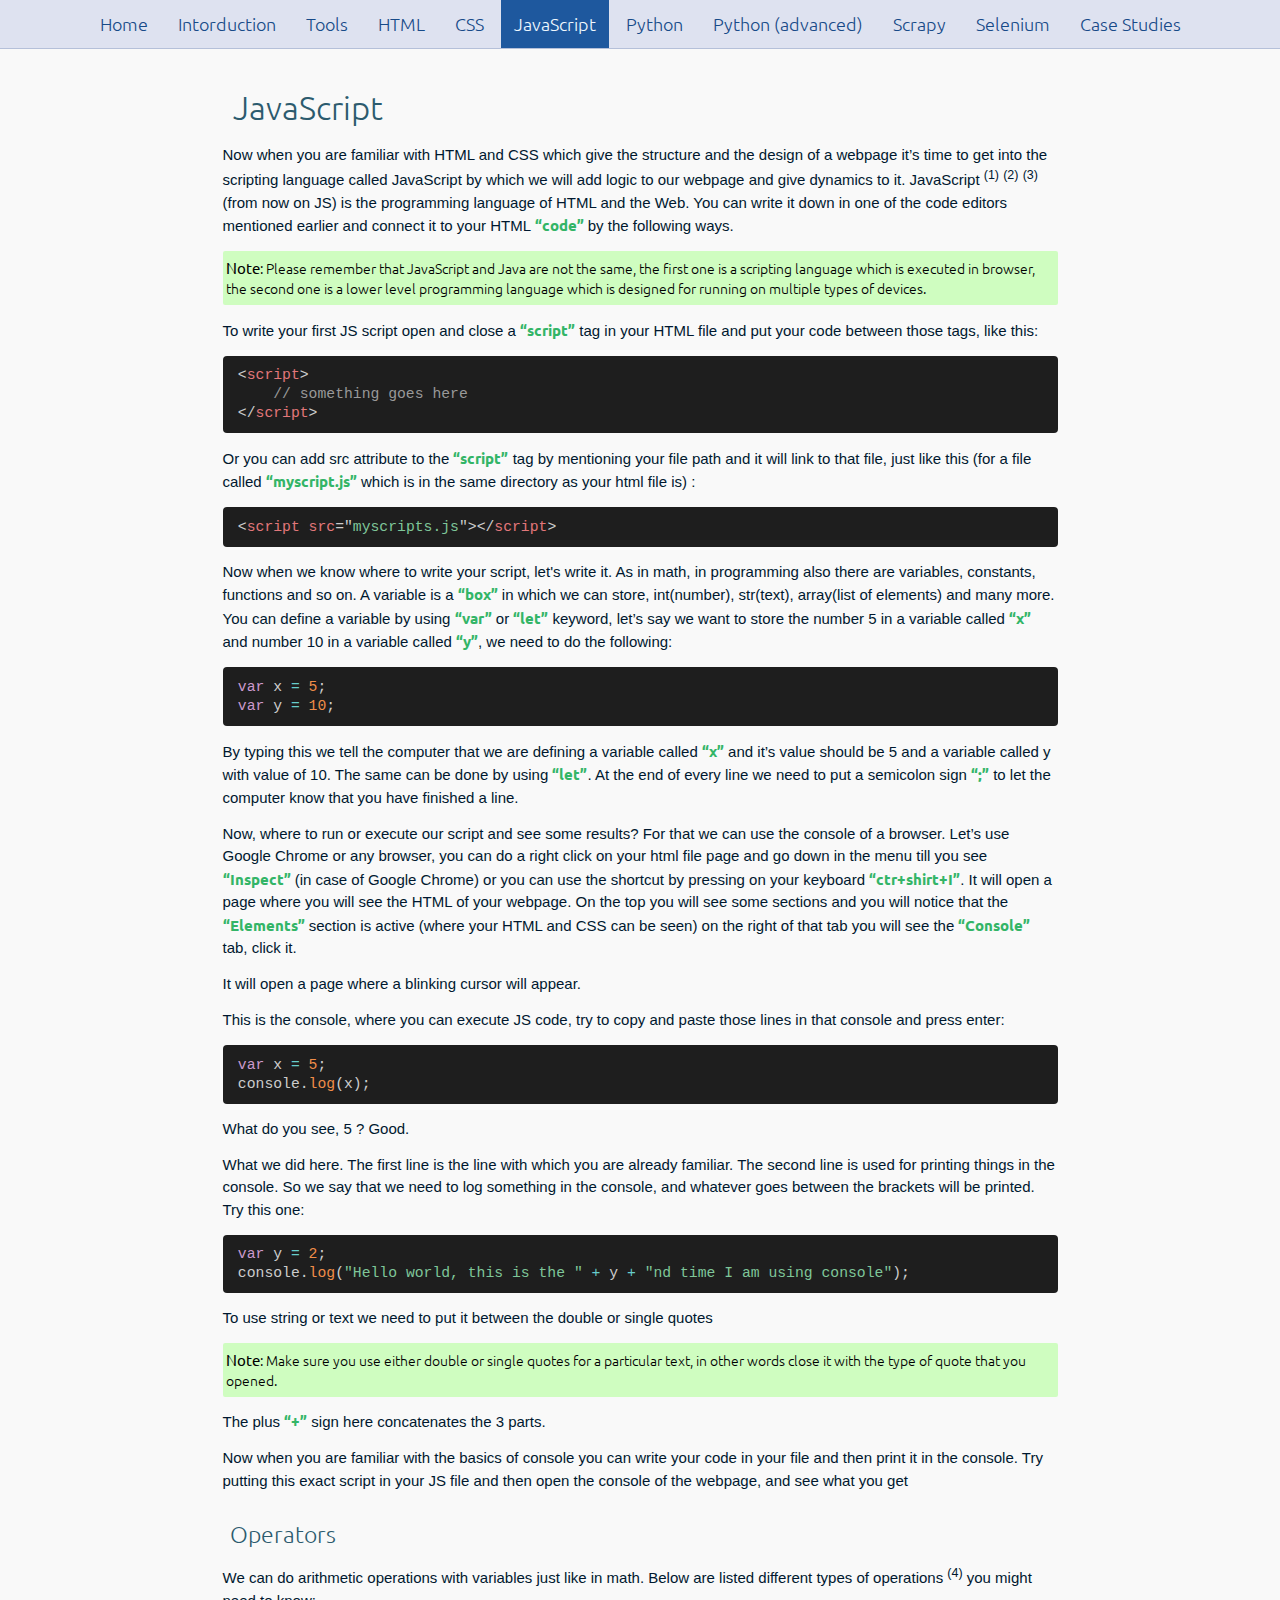
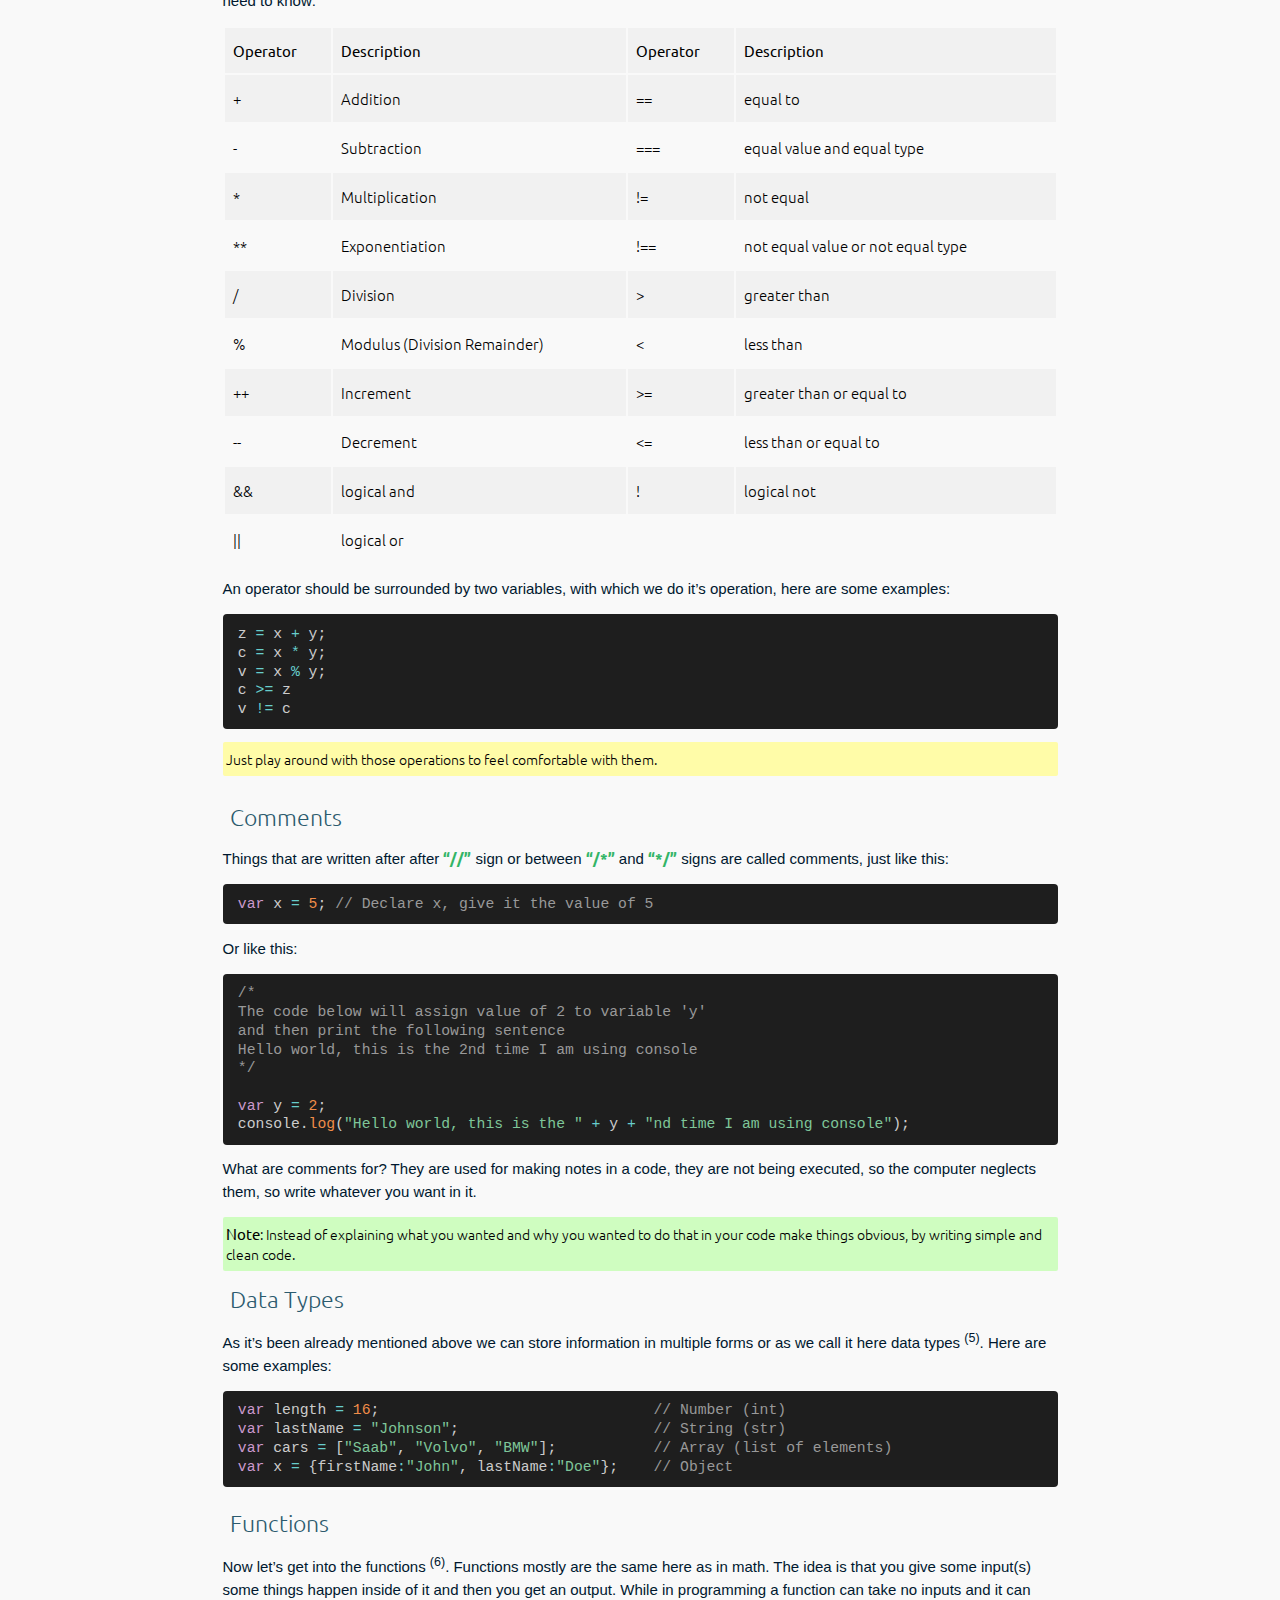
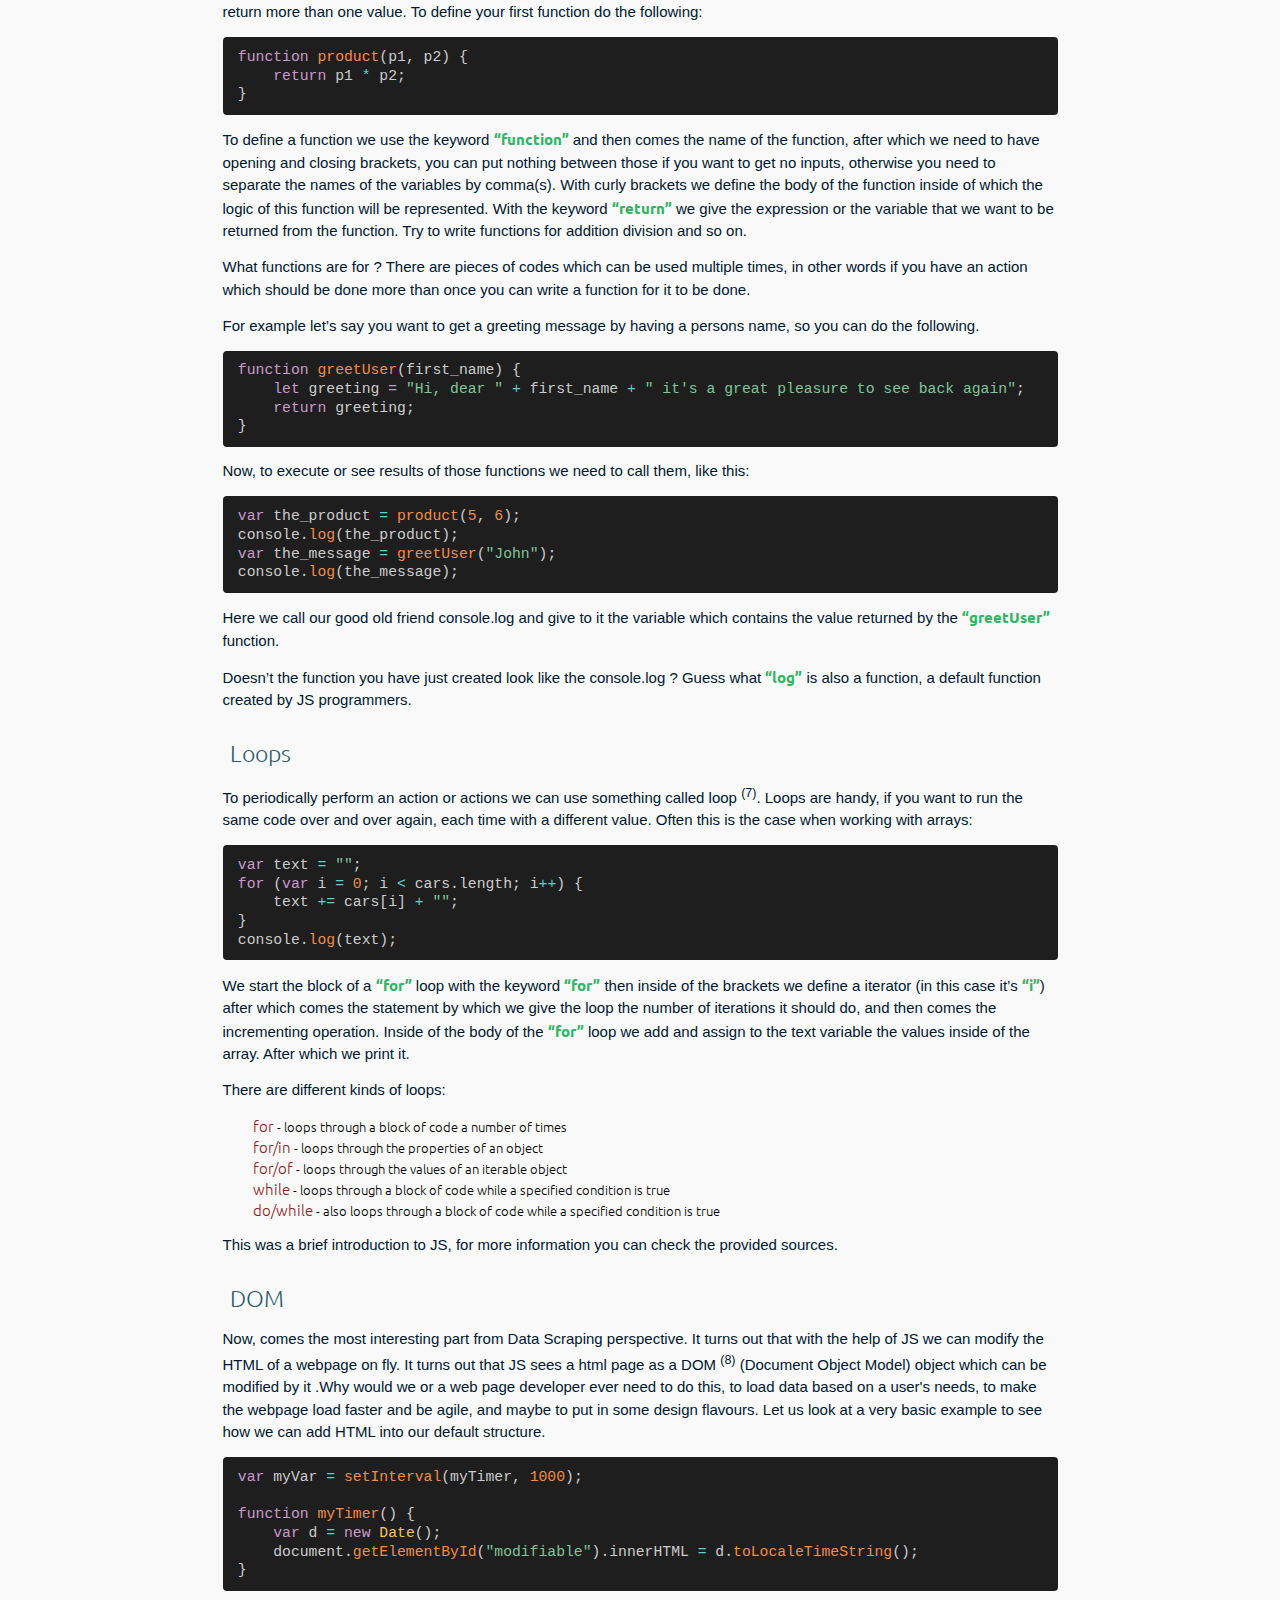
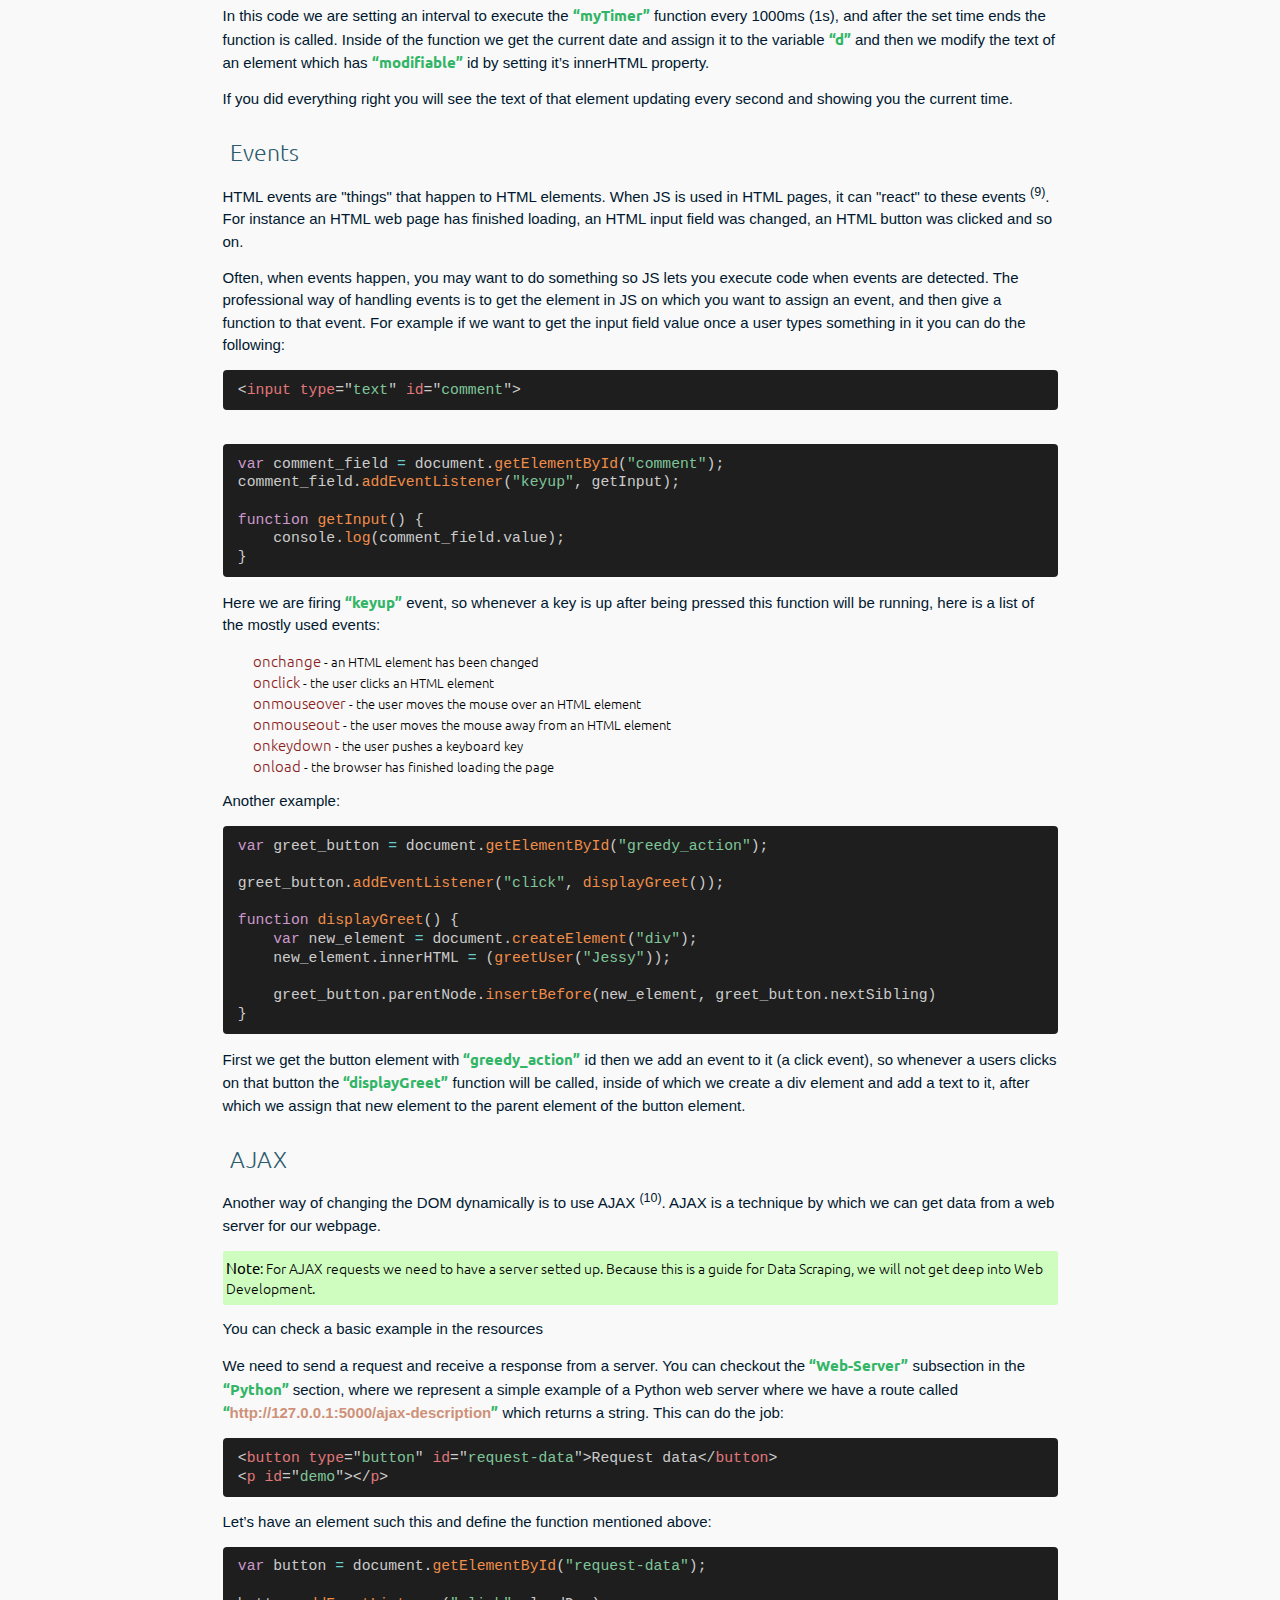
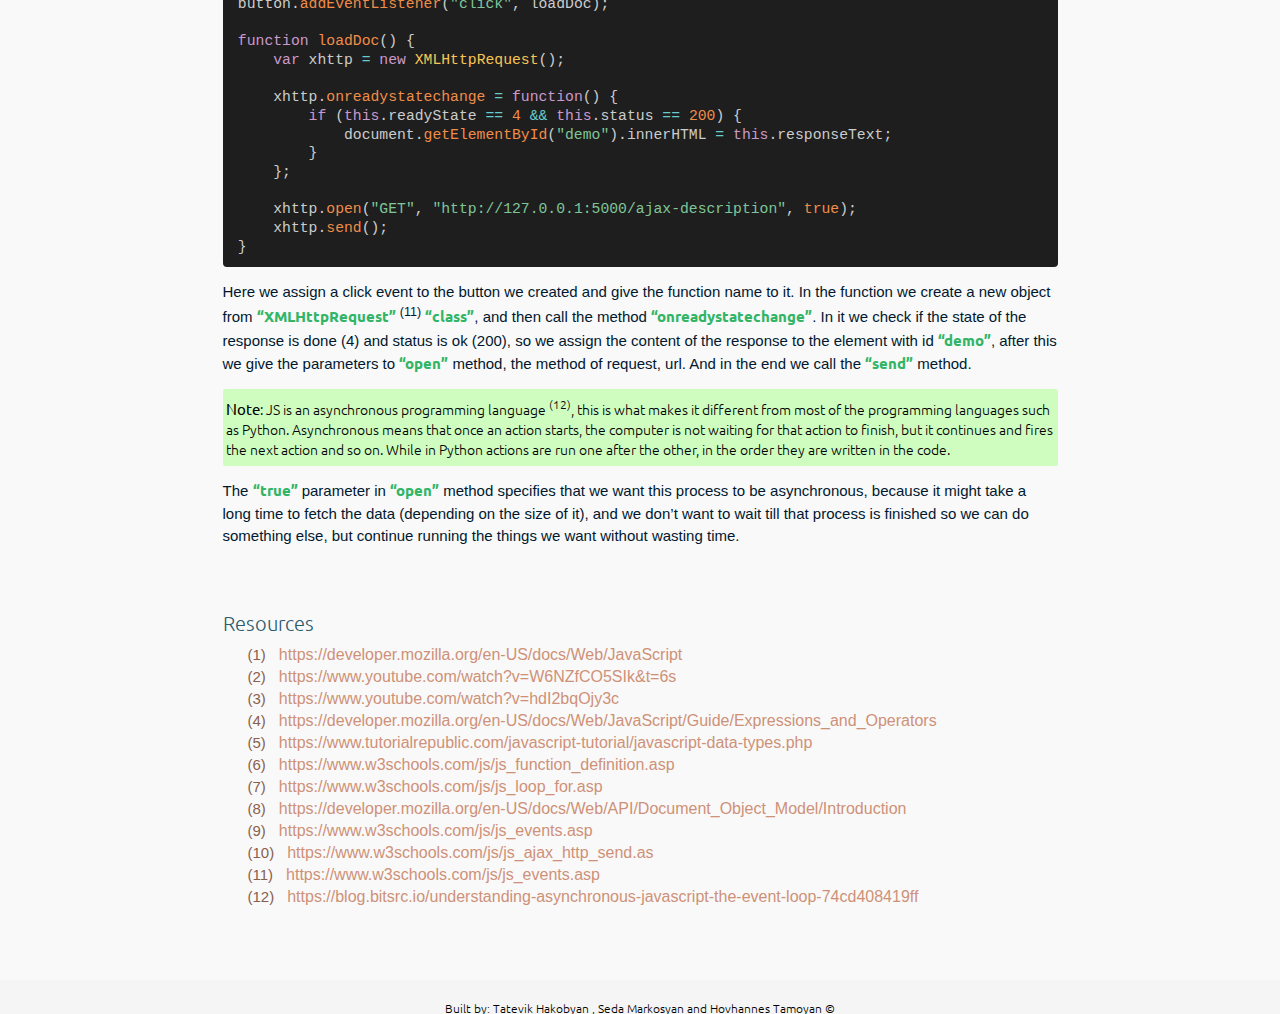
<file: javascript.html>
<!DOCTYPE html>
<html lang="en">

<head>
    <meta charset="UTF-8">
    <meta name="viewport" content="width=device-width, initial-scale=1.0">
    <title>Hands on Data Scraping</title>

    <link href="assets/css/prism.css" rel="stylesheet" />
    <link rel="stylesheet" href="assets/css/main.css">
    
</head>

<body>

    <div class="nav">
        <ul id="nav-container" class="nav-container">
            <li class="nav-item"><a href="index.html">Home</a></li>
            <li class="nav-item"><a href="introduction.html">Intorduction</a></li>
            <li class="nav-item"><a href="tools.html">Tools</a></li>
            <li class="nav-item"><a href="html.html">HTML</a></li>
            <li class="nav-item"><a href="css.html">CSS</a></li>
            <li class="nav-item"><a href="javascript.html">JavaScript</a></li>
            <li class="nav-item"><a href="python.html">Python</a></li>
            <li class="nav-item"><a href="python-advanced.html">Python (advanced)</a></li>
            <li class="nav-item"><a href="scrapy.html">Scrapy</a></li>
            <li class="nav-item"><a href="selenium.html">Selenium</a></li>
            <li class="nav-item"><a href="case-studies.html">Case Studies</a></li>
        </ul>
    </div>

    <div class="container">
        <div class="section">
            <div class="title">JavaScript</div>
            <div class="txt">
                Now when you are familiar with HTML and CSS which give the structure and the design of a webpage it’s
                time to get into the scripting language called JavaScript by which we will add logic to our webpage and
                give dynamics to it. JavaScript <sup class="ref" src="https://developer.mozilla.org/en-US/docs/Web/JavaScript"></sup> <sup class="ref" src="https://www.youtube.com/watch?v=W6NZfCO5SIk&t=6s"></sup> <sup class="ref" src="https://www.youtube.com/watch?v=hdI2bqOjy3c"></sup> (from now on JS) is the programming language of HTML and the Web. You
                can write it down in one of the code editors mentioned earlier and connect it to your HTML “code” by the
                following ways.
            </div>
            <div class="note">
                <span class="note-keyword">Note</span>: Please remember that JavaScript and Java are not the same, the
                first one is a scripting
                language
                which is executed in browser, the second one is a lower level programming language which is designed
                for
                running on multiple types of devices.
            </div>
            <div class="txt">
                To write your first JS script open and close a “script” tag in your HTML file and put your code
                between
                those tags, like this:
            </div>


            <pre><code class="language-html">&lt;script&gt;
    // something goes here
&lt;/script&gt;</code></pre>



            <div class="txt">
                Or you can add src attribute to the “script” tag by mentioning your file path and it will
                link to that file, just like this (for a file called “myscript.js” which is in the same
                directory as your html file is) :
            </div>


            <pre><code class="language-html">&lt;script src="myscripts.js"&gt;&lt;/script&gt;</code></pre>


            <div class="txt">
                Now when we know where to write your script, let's write it.
                As in math, in programming also there are variables, constants, functions and so on.
                A variable is a “box” in which we can store, int(number), str(text), array(list of elements) and many
                more. You can define a variable by using “var” or “let” keyword, let’s say we want to store the number 5
                in a variable called “x” and number 10 in a variable called “y”, we need to do the following:
            </div>

            <pre><code class="language-js">var x = 5;
var y = 10;</code></pre>



            <div class="txt">
                By typing this we tell the computer that we are defining a variable called “x” and it’s value should be
                5 and a variable called y with value of 10. The same can be done by using “let”.
                At the end of every line we need to put a semicolon sign “;” to let the computer know that you have
                finished a line.
            </div>
            <div class="txt">
                Now, where to run or execute our script and see some results? For that we can use the console of a
                browser. Let’s use Google Chrome or any browser, you can do a right click on your html file page and go
                down in the menu till you see “Inspect” (in case of Google Chrome) or you can use the shortcut by
                pressing on your keyboard “ctr+shirt+I”. It will open a page where you will see the HTML of your
                webpage. On the top you will see some sections and you will notice that the “Elements” section is active
                (where your HTML and CSS can be seen) on the right of that tab you will see the “Console” tab, click it.
            </div>
            <div class="txt">
                It will open a page where a blinking cursor will appear.
            </div>
            <div class="txt">
                This is the console, where you can execute JS code, try to copy and paste those lines in that console
                and press enter:
            </div>


            <pre><code class="language-js">var x = 5;
console.log(x);</code></pre>



            <div class="txt">
                What do you see, 5 ? Good.
            </div>
            <div class="txt">
                What we did here. The first line is the line with which you are already familiar. The second line is
                used for printing things in the console. So we say that we need to log something in the console, and
                whatever goes between the brackets will be printed.
                Try this one:
            </div>


            <pre><code class="language-js">var y = 2;
console.log("Hello world, this is the " + y + "nd time I am using console");</code></pre>



            <div class="txt">
                To use string or text we need to put it between the double or single quotes
            </div>

            <div class="note">
                <span class="note-keyword">Note</span>: Make sure you use either double or single quotes for a
                particular text, in other words close it
                with the type of quote that you opened.
            </div>

            <div class="txt">
                The plus “+” sign here concatenates the 3 parts.
            </div>

            <div class="txt">
                Now when you are familiar with the basics of console you can write your code in your file and then print
                it in the console. Try putting this exact script in your JS file and then open the console of the
                webpage, and see what you get
            </div>


            <div class="sub-title">Operators</div>

            <div class="txt">
                We can do arithmetic operations with variables just like in math. Below are listed different types of
                operations <sup class="ref" src="https://developer.mozilla.org/en-US/docs/Web/JavaScript/Guide/Expressions_and_Operators"></sup> you might need to know:
            </div>


            <div class="table">
                <table>
                    <thead>
                        <td colspan="1" rowspan="1">
                            <p><span>Operator</span></p>
                        </td>
                        <td colspan="1" rowspan="1">
                            <p><span>Description</span></p>
                        </td>
                        <td colspan="1" rowspan="1">
                            <p><span>Operator</span></p>
                        </td>
                        <td colspan="1" rowspan="1">
                            <p><span>Description</span></p>
                        </td>
                    </thead>
                    <tbody>
                        <tr>
                            <td colspan="1" rowspan="1">
                                <p><span>+</span></p>
                            </td>
                            <td colspan="1" rowspan="1">
                                <p><span>Addition</span></p>
                            </td>
                            <td colspan="1" rowspan="1">
                                <p><span>==</span></p>
                            </td>
                            <td colspan="1" rowspan="1">
                                <p><span>equal to</span></p>
                            </td>
                        </tr>
                        <tr>
                            <td colspan="1" rowspan="1">
                                <p><span>-</span></p>
                            </td>
                            <td colspan="1" rowspan="1">
                                <p><span>Subtraction</span></p>
                            </td>
                            <td colspan="1" rowspan="1">
                                <p><span>===</span></p>
                            </td>
                            <td colspan="1" rowspan="1">
                                <p><span>equal value and equal type</span></p>
                            </td>
                        </tr>
                        <tr>
                            <td colspan="1" rowspan="1">
                                <p><span>*</span></p>
                            </td>
                            <td colspan="1" rowspan="1">
                                <p><span>Multiplication</span></p>
                            </td>
                            <td colspan="1" rowspan="1">
                                <p><span>!=</span></p>
                            </td>
                            <td colspan="1" rowspan="1">
                                <p><span>not equal</span></p>
                            </td>
                        </tr>
                        <tr>
                            <td colspan="1" rowspan="1">
                                <p><span>**</span></p>
                            </td>
                            <td colspan="1" rowspan="1">
                                <p><span>Exponentiation</span></p>
                            </td>
                            <td colspan="1" rowspan="1">
                                <p><span>!==</span></p>
                            </td>
                            <td colspan="1" rowspan="1">
                                <p><span>not equal value or not equal type</span></p>
                            </td>
                        </tr>
                        <tr>
                            <td colspan="1" rowspan="1">
                                <p><span>/</span></p>
                            </td>
                            <td colspan="1" rowspan="1">
                                <p><span>Division</span></p>
                            </td>
                            <td colspan="1" rowspan="1">
                                <p><span>&gt;</span></p>
                            </td>
                            <td colspan="1" rowspan="1">
                                <p><span>greater than</span></p>
                            </td>
                        </tr>
                        <tr>
                            <td colspan="1" rowspan="1">
                                <p><span>%</span></p>
                            </td>
                            <td colspan="1" rowspan="1">
                                <p><span>Modulus (Division Remainder)</span></p>
                            </td>
                            <td colspan="1" rowspan="1">
                                <p><span>&lt;</span></p>
                            </td>
                            <td colspan="1" rowspan="1">
                                <p><span>less than</span></p>
                            </td>
                        </tr>
                        <tr>
                            <td colspan="1" rowspan="1">
                                <p><span>++</span></p>
                            </td>
                            <td colspan="1" rowspan="1">
                                <p><span>Increment</span></p>
                            </td>
                            <td colspan="1" rowspan="1">
                                <p><span>&gt;=</span></p>
                            </td>
                            <td colspan="1" rowspan="1">
                                <p><span>greater than or equal to</span></p>
                            </td>
                        </tr>
                        <tr>
                            <td colspan="1" rowspan="1">
                                <p><span>--</span></p>
                            </td>
                            <td colspan="1" rowspan="1">
                                <p><span>Decrement</span></p>
                            </td>
                            <td colspan="1" rowspan="1">
                                <p><span>&lt;=</span></p>
                            </td>
                            <td colspan="1" rowspan="1">
                                <p><span>less than or equal to</span></p>
                            </td>
                        </tr>
                        <tr>
                            <td colspan="1" rowspan="1">
                                <p><span>&amp;&amp;</span></p>
                            </td>
                            <td colspan="1" rowspan="1">
                                <p><span>logical and</span></p>
                            </td>
                            <td colspan="1" rowspan="1">
                                <p><span>!</span></p>
                            </td>
                            <td colspan="1" rowspan="1">
                                <p><span>logical not</span></p>
                            </td>
                        </tr>
                        <tr>
                            <td colspan="1" rowspan="1">
                                <p><span>||</span></p>
                            </td>
                            <td colspan="1" rowspan="1">
                                <p><span>logical or</span></p>
                            </td>
                            <td colspan="1" rowspan="1">
                                <p><span></span></p>
                            </td>
                            <td colspan="1" rowspan="1">
                                <p><span></span></p>
                            </td>
                        </tr>
                    </tbody>
                </table>
            </div>

            <div class="txt">
                An operator should be surrounded by two variables, with which we do it’s operation, here are some
                examples:
            </div>



            <pre><code class="language-js">z = x + y;
c = x * y;
v = x % y;
c >= z
v != c</code></pre>




            <div class="hint">
                Just play around with those operations to feel comfortable with them.
            </div>



            <div class="sub-title">Comments</div>

            <div class="txt">
                Things that are written after after “//” sign or between “/*” and “*/” signs are called comments, just
                like this:
            </div>


            <pre><code class="language-js">var x = 5; // Declare x, give it the value of 5</code></pre>



            <div class="txt">
                Or like this:
            </div>


            <pre><code class="language-js">/*
The code below will assign value of 2 to variable 'y'
and then print the following sentence
Hello world, this is the 2nd time I am using console
*/

var y = 2;
console.log("Hello world, this is the " + y + "nd time I am using console");</code></pre>



            <div class="txt">
                What are comments for? They are used for making notes in a code, they are not being executed, so the
                computer neglects them, so write whatever you want in it.
            </div>


            <div class="note">
                <span class="note-keyword">Note</span>: Instead of explaining what you wanted and why you wanted to do
                that in your code make things
                obvious, by writing simple and clean code.
            </div>


            <div class="sub-title">Data Types</div>

            <div class="txt">
                As it’s been already mentioned above we can store information in multiple forms or as we call it here
                data types <sup class="ref" src="https://www.tutorialrepublic.com/javascript-tutorial/javascript-data-types.php"></sup>. Here are some examples:
            </div>


            <pre><code class="language-js">var length = 16;                               // Number (int)
var lastName = "Johnson";                      // String (str)
var cars = ["Saab", "Volvo", "BMW"];           // Array (list of elements)
var x = {firstName:"John", lastName:"Doe"};    // Object</code></pre>



            <div class="sub-title">Functions</div>

            <div class="txt">
                Now let’s get into the functions <sup class="ref" src="https://www.w3schools.com/js/js_function_definition.asp"></sup>. Functions mostly are the same here as in math. The idea is that you
                give some input(s) some things happen inside of it and then you get an output. While in programming a
                function can take no inputs and it can return more than one value. To define your first function do the
                following:
            </div>


            <pre><code class="language-js">function product(p1, p2) {
    return p1 * p2;
}</code></pre>



            <div class="txt">
                To define a function we use the keyword “function” and then comes the name of the function, after which
                we need to have opening and closing brackets, you can put nothing between those if you want to get no
                inputs, otherwise you need to separate the names of the variables by comma(s). With curly brackets we
                define the body of the function inside of which the logic of this function will be represented. With the
                keyword “return” we give the expression or the variable that we want to be returned from the function.
                Try to write functions for addition division and so on.
            </div>

            <div class="txt">
                What functions are for ? There are pieces of codes which can be used multiple times, in other words if
                you have an action which should be done more than once you can write a function for it to be done.
            </div>

            <div class="txt">
                For example let’s say you want to get a greeting message by having a persons name, so you can do the
                following.
            </div>


            <pre><code class="language-js">function greetUser(first_name) {
    let greeting = "Hi, dear " + first_name + " it's a great pleasure to see back again";
    return greeting;
}</code></pre>



            <div class="txt">
                Now, to execute or see results of those functions we need to call them, like this:
            </div>


            <pre><code class="language-js">var the_product = product(5, 6);
console.log(the_product);
var the_message = greetUser("John");
console.log(the_message);</code></pre>



            <div class="txt">
                Here we call our good old friend console.log and give to it the variable which contains the value
                returned by the “greetUser” function.
            </div>

            <div class="txt">
                Doesn’t the function you have just created look like the console.log ? Guess what “log” is also a
                function, a default function created by JS programmers.
            </div>


            <div class="sub-title">Loops</div>

            <div class="txt">
                To periodically perform an action or actions we can use something called loop <sup class="ref" src="https://www.w3schools.com/js/js_loop_for.asp"></sup>. Loops are handy, if you
                want to run the same code over and over again, each time with a different value. Often this is the case
                when working with arrays:
            </div>


            <pre><code class="language-js">var text = "";
for (var i = 0; i < cars.length; i++) {
    text += cars[i] + "<br>";
}
console.log(text);</code></pre>



            <div class="txt">
                We start the block of a “for” loop with the keyword “for” then inside of the brackets we define a
                iterator (in this case it’s “i”) after which comes the statement by which we give the loop the number of
                iterations it should do, and then comes the incrementing operation. Inside of the body of the “for” loop
                we add and assign to the text variable the values inside of the array. After which we print it.
            </div>

            <div class="txt">
                There are different kinds of loops:
            </div>

            <div class="list">
                <p><span class="label">for</span><span class="value"> - loops through a block of code a number of
                        times</span></p>
                <p><span class="label">for/in</span><span class="value"> - loops through the properties of an
                        object</span></p>
                <p><span class="label">for/of</span><span class="value"> - loops through the values of an iterable
                        object</span></p>
                <p><span class="label">while</span><span class="value"> - loops through a block of code while a
                        specified condition is true</span></p>
                <p><span class="label">do/while</span><span class="value"> - also loops through a block of code while a
                        specified condition is true</span></p>
            </div>

            <div class="txt">
                This was a brief introduction to JS, for more information you can check the provided sources.
            </div>


            <div class="sub-title">DOM</div>

            <div class="txt">
                Now, comes the most interesting part from Data Scraping perspective. It turns out that with the help of
                JS we can modify the HTML of a webpage on fly. It turns out that JS sees a html page as a DOM <sup class="ref" src="https://developer.mozilla.org/en-US/docs/Web/API/Document_Object_Model/Introduction"></sup> (Document
                Object Model) object which can be modified by it .Why would we or a web page developer ever need to do
                this, to load data based on a user's needs, to make the webpage load faster and be agile, and maybe to
                put in some design flavours. Let us look at a very basic example to see how we can add HTML into our
                default structure.
            </div>



            <pre><code class="language-js">var myVar = setInterval(myTimer, 1000);

function myTimer() {
    var d = new Date();
    document.getElementById("modifiable").innerHTML = d.toLocaleTimeString();
}</code></pre>



            <div class="txt">
                In this code we are setting an interval to execute the “myTimer” function every 1000ms (1s), and after
                the set time ends the function is called. Inside of the function we get the current date and assign it
                to the variable “d” and then we modify the text of an element which has “modifiable” id by setting it’s
                innerHTML property.
            </div>

            <div class="txt">
                If you did everything right you will see the text of that element updating every second and showing you
                the current time.
            </div>


            <div class="sub-title">Events</div>

            <div class="txt">
                HTML events are "things" that happen to HTML elements. When JS is used in HTML pages, it can "react" to
                these events <sup class="ref" src="https://www.w3schools.com/js/js_events.asp"></sup>. For instance an HTML web page has finished loading, an HTML input field was changed, an
                HTML button was clicked and so on.
            </div>

            <div class="txt">
                Often, when events happen, you may want to do something so JS lets you execute code when events are
                detected. The professional way of handling events is to get the element in JS on which you want to
                assign an event, and then give a function to that event.
                For example if we want to get the input field value once a user types something in it you can do the
                following:
            </div>


            <pre><code class="language-html">&lt;input type="text" id="comment"&gt;</code></pre>



            <br>

            <pre><code class="language-js">var comment_field = document.getElementById("comment");
comment_field.addEventListener("keyup", getInput);

function getInput() {
    console.log(comment_field.value);
}</code></pre>


            <div class="txt">
                Here we are firing “keyup” event, so whenever a key is up after being pressed this function will be
                running, here is a list of the mostly used events:
            </div>


            <div class="list">
                <p><span class="label">onchange</span><span class="value"> - an HTML element has been changed</span></p>
                <p><span class="label">onclick</span><span class="value"> - the user clicks an HTML element</span></p>
                <p><span class="label">onmouseover</span><span class="value"> - the user moves the mouse over an HTML
                        element</span></p>
                <p><span class="label">onmouseout</span><span class="value"> - the user moves the mouse away from an
                        HTML element</span></p>
                <p><span class="label">onkeydown</span><span class="value"> - the user pushes a keyboard key</span></p>
                <p><span class="label">onload</span><span class="value"> - the browser has finished loading the
                        page</span></p>
            </div>


            <div class="txt">
                Another example:
            </div>


            <pre><code class="language-js">var greet_button = document.getElementById("greedy_action");

greet_button.addEventListener("click", displayGreet());

function displayGreet() {
    var new_element = document.createElement("div");
    new_element.innerHTML = (greetUser("Jessy"));

    greet_button.parentNode.insertBefore(new_element, greet_button.nextSibling)
}</code></pre>



            <div class="txt">
                First we get the button element with “greedy_action” id then we add an event to it (a click event), so
                whenever a users clicks on that button the “displayGreet” function will be called, inside of which we
                create a div element and add a text to it, after which we assign that new element to the parent element
                of the button element.
            </div>



            <div class="sub-title">AJAX</div>

            <div class="txt">
                Another way of changing the DOM dynamically is to use AJAX <sup class="ref" src="https://www.w3schools.com/js/js_ajax_http_send.as"></sup>. AJAX is a technique by which we can get data
                from a web server for our webpage.
            </div>

            <div class="note">
                <span class="note-keyword">Note</span>: For AJAX requests we need to have a server setted up. Because
                this is a guide for Data Scraping, we will not get deep into Web Development.
            </div>

            <div class="txt">
                You can check a basic example in the resources
            </div>

            <div class="txt">
                We need to send a request and receive a response from a server.
                You can checkout the “Web-Server” subsection in the “Python” section, where we represent a simple
                example of a Python web server where we have a route called “<a
                    href="http://127.0.0.1:5000/ajax-description" target="_blank"
                    class="link">http://127.0.0.1:5000/ajax-description</a>”
                which returns a string. This can do the job:
            </div>

            <pre><code class="language-html">&lt;button type="button" id="request-data"&gt;Request data&lt;/button&gt;
&lt;p id="demo"&gt;&lt;/p&gt;</code></pre>


            <div class="txt">
                Let’s have an element such this and define the function mentioned above:
            </div>

            <pre><code class="language-js">var button = document.getElementById("request-data");
 
button.addEventListener("click", loadDoc);
    
function loadDoc() {
    var xhttp = new XMLHttpRequest();
    
    xhttp.onreadystatechange = function() {
        if (this.readyState == 4 && this.status == 200) {
            document.getElementById("demo").innerHTML = this.responseText;
        }
    };
    
    xhttp.open("GET", "http://127.0.0.1:5000/ajax-description", true);
    xhttp.send();
}
</code></pre>


            <div class="txt">
                Here we assign a click event to the button we created and give the function name to it. In the function
                we create a new object from “XMLHttpRequest” <sup class="ref" src="https://www.w3schools.com/js/js_events.asp"></sup> “class”, and then call the method “onreadystatechange”. In
                it we check if the state of the response is done (4) and status is ok (200), so we assign the content of
                the response to the element with id “demo”, after this we give the parameters to “open” method, the
                method of request, url. And in the end we call the “send” method.
            </div>

            <div class="note">
                <span class="note-keyword">Note</span>: JS is an asynchronous programming language <sup class="ref" src="https://blog.bitsrc.io/understanding-asynchronous-javascript-the-event-loop-74cd408419ff"></sup>, this is what makes
                it different from most of the programming languages such as Python. Asynchronous means that once an
                action starts, the computer is not waiting for that action to finish, but it continues and fires the
                next action and so on. While in Python actions are run one after the other, in the order they are
                written in the code.
            </div>

            <div class="txt">
                The “true” parameter in “open” method specifies that we want this process to be asynchronous, because it
                might take a long time to fetch the data (depending on the size of it), and we don’t want to wait till
                that process is finished so we can do something else, but continue running the things we want without
                wasting time.
            </div>



        </div>
    </div>



    <div class="container">
        <div class="resources">
            <div class="resources-title">Resources</div>
            <div id="resource-items" class="resources-list">
                <!-- generates -->
            </div>
        </div>
    </div>



    <div class="footer">
         Built by: <a href="mailto:tatevik.hakobyan.95@gmail.com">Tatevik Hakobyan</a> , <a href="mailto:Sedamarcosyan96@gmail.com">Seda Markosyan</a> and <a href="mailto:hovhannes.tamoyan@gmail.com">Hovhannes Tamoyan</a> &#169;
    </div>
    <script src="assets/js/prism.js"></script>
    <script src="https://code.jquery.com/jquery-3.5.1.slim.min.js" crossorigin="anonymous"></script>
    <script src="assets/js/main.js"></script>
</body>


</html>
</file>
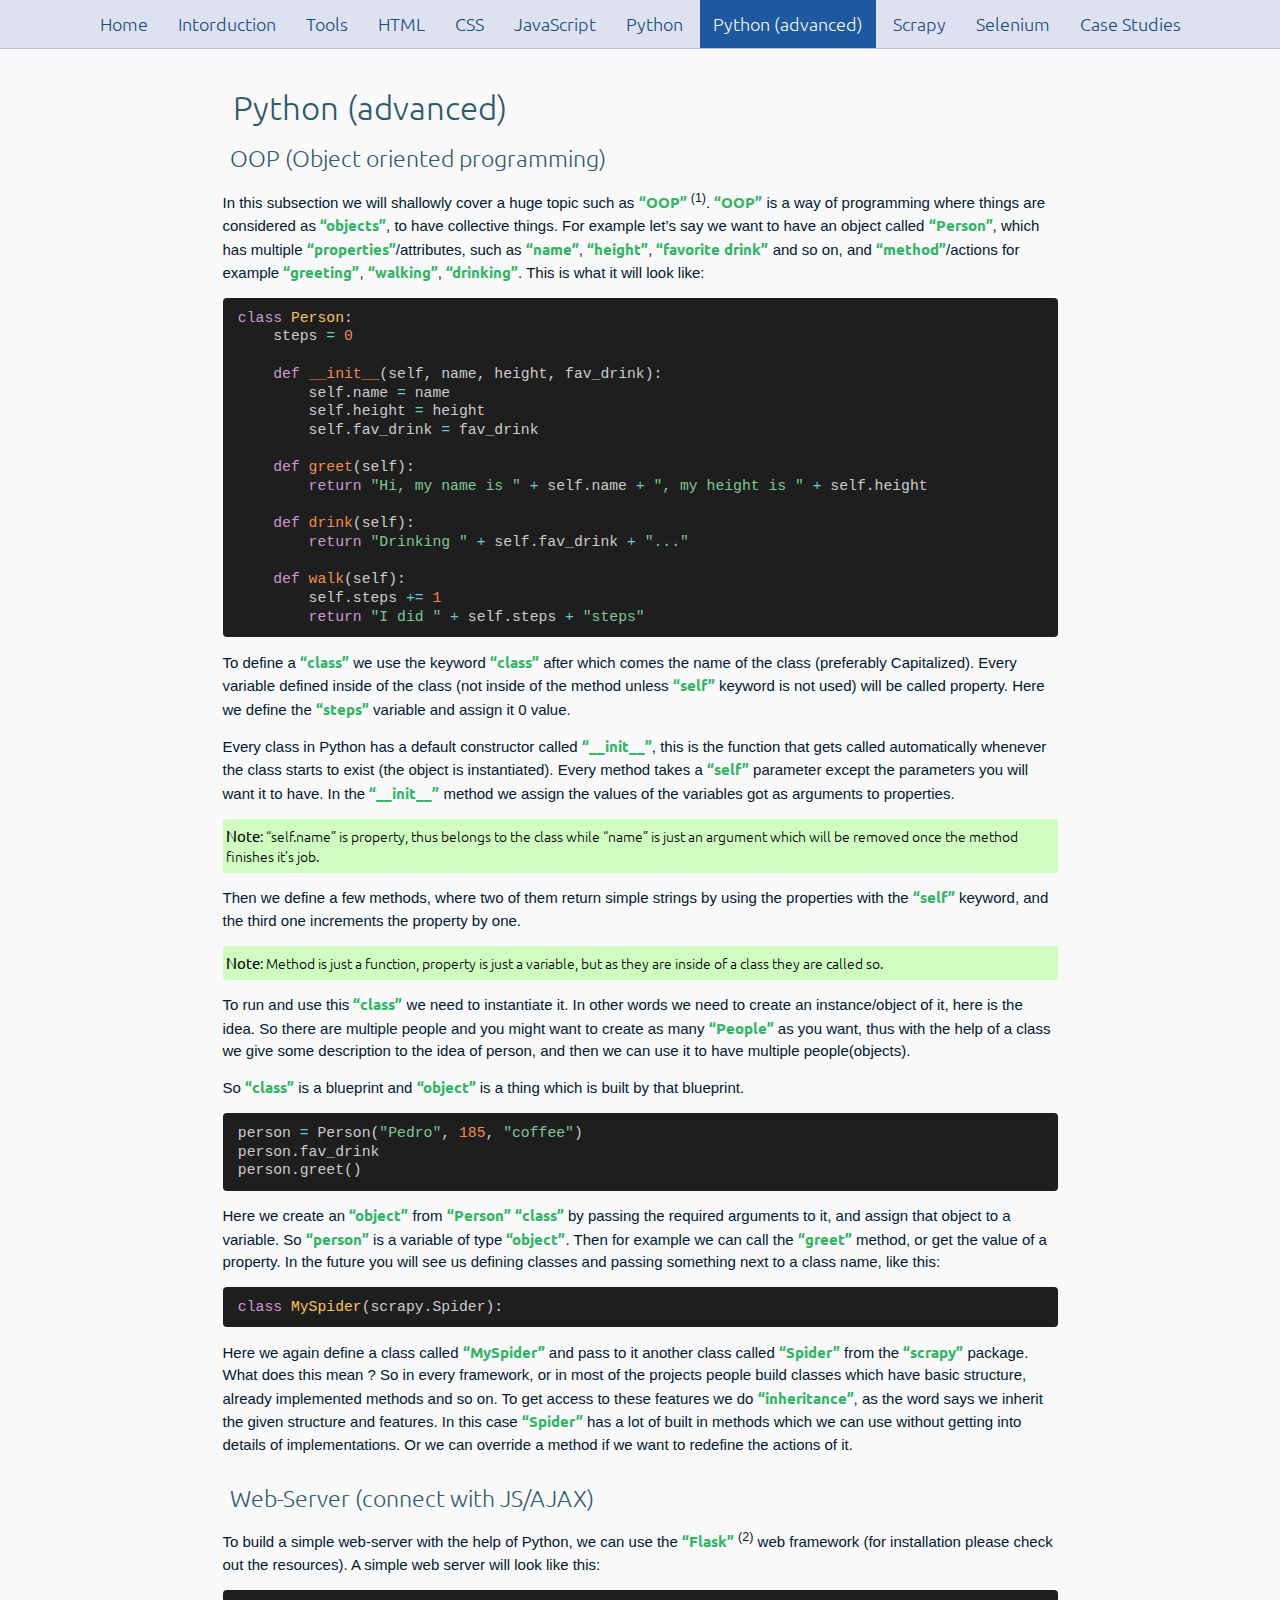
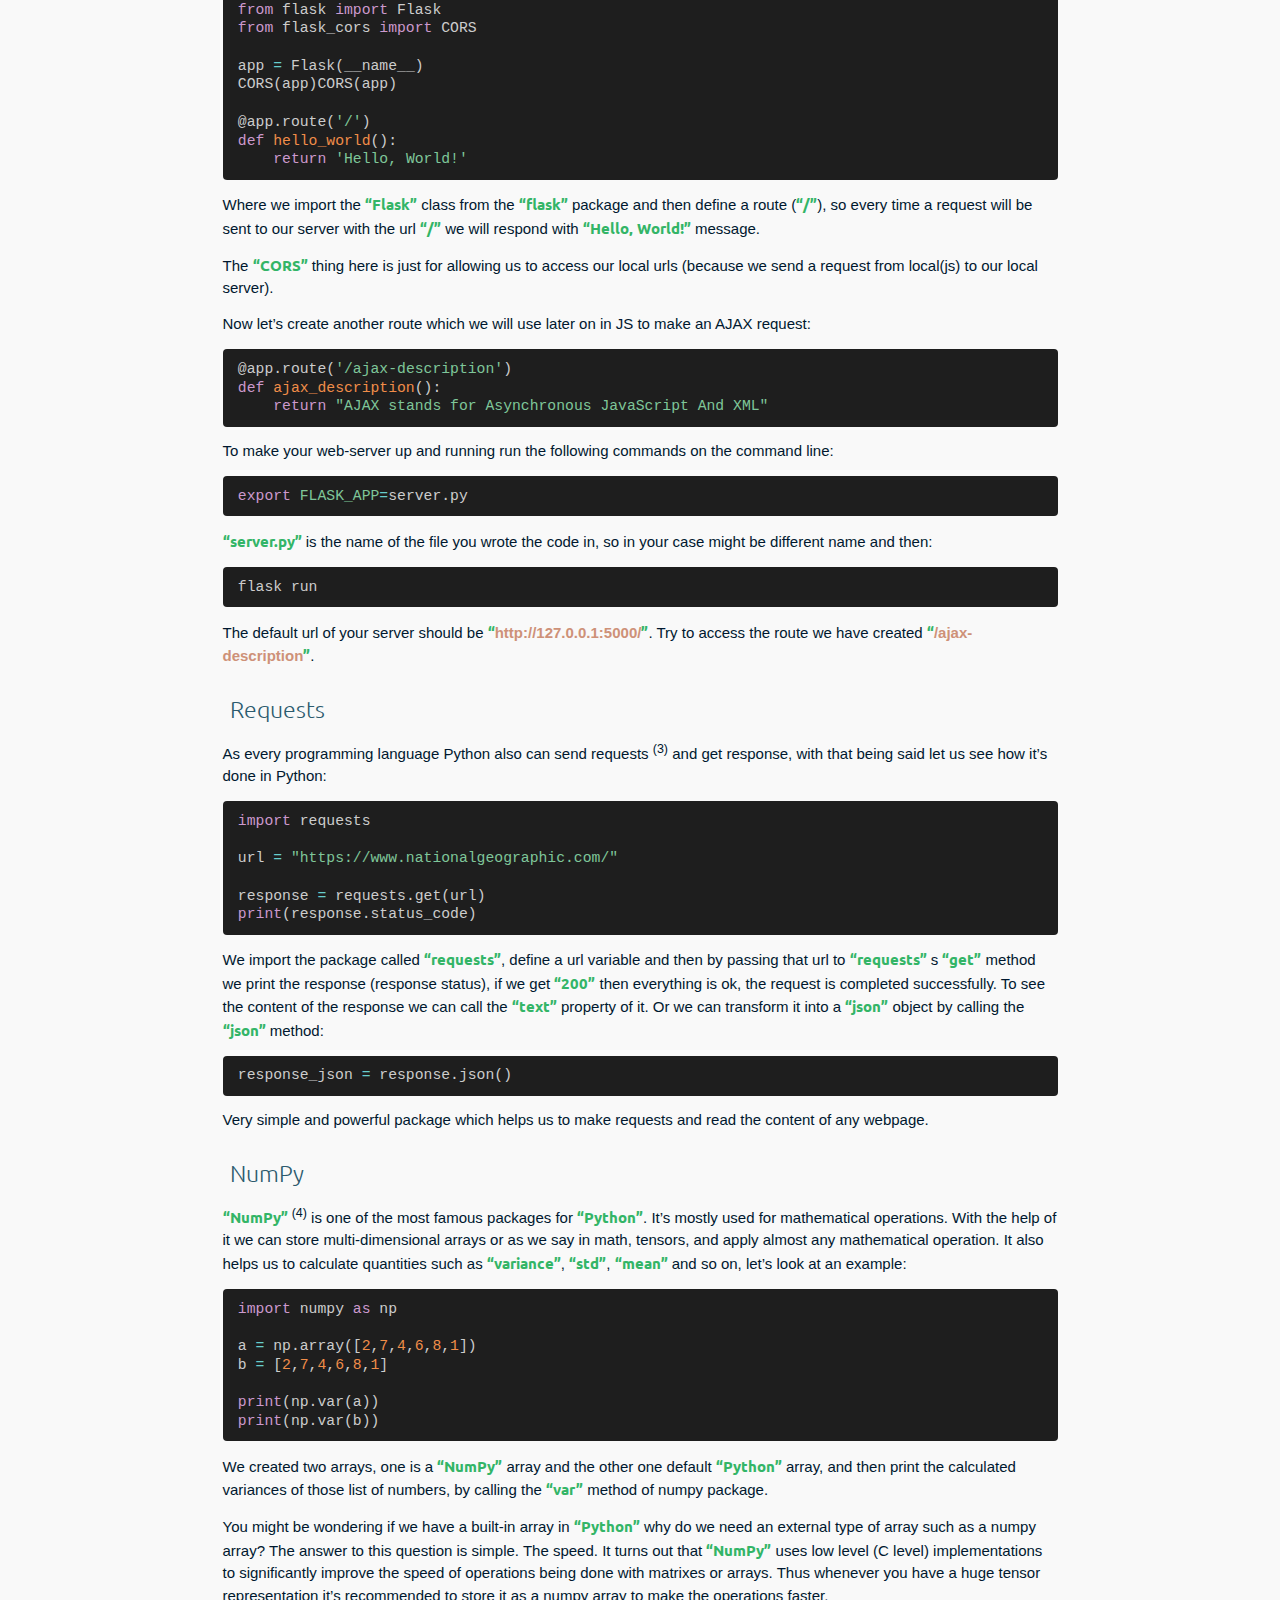
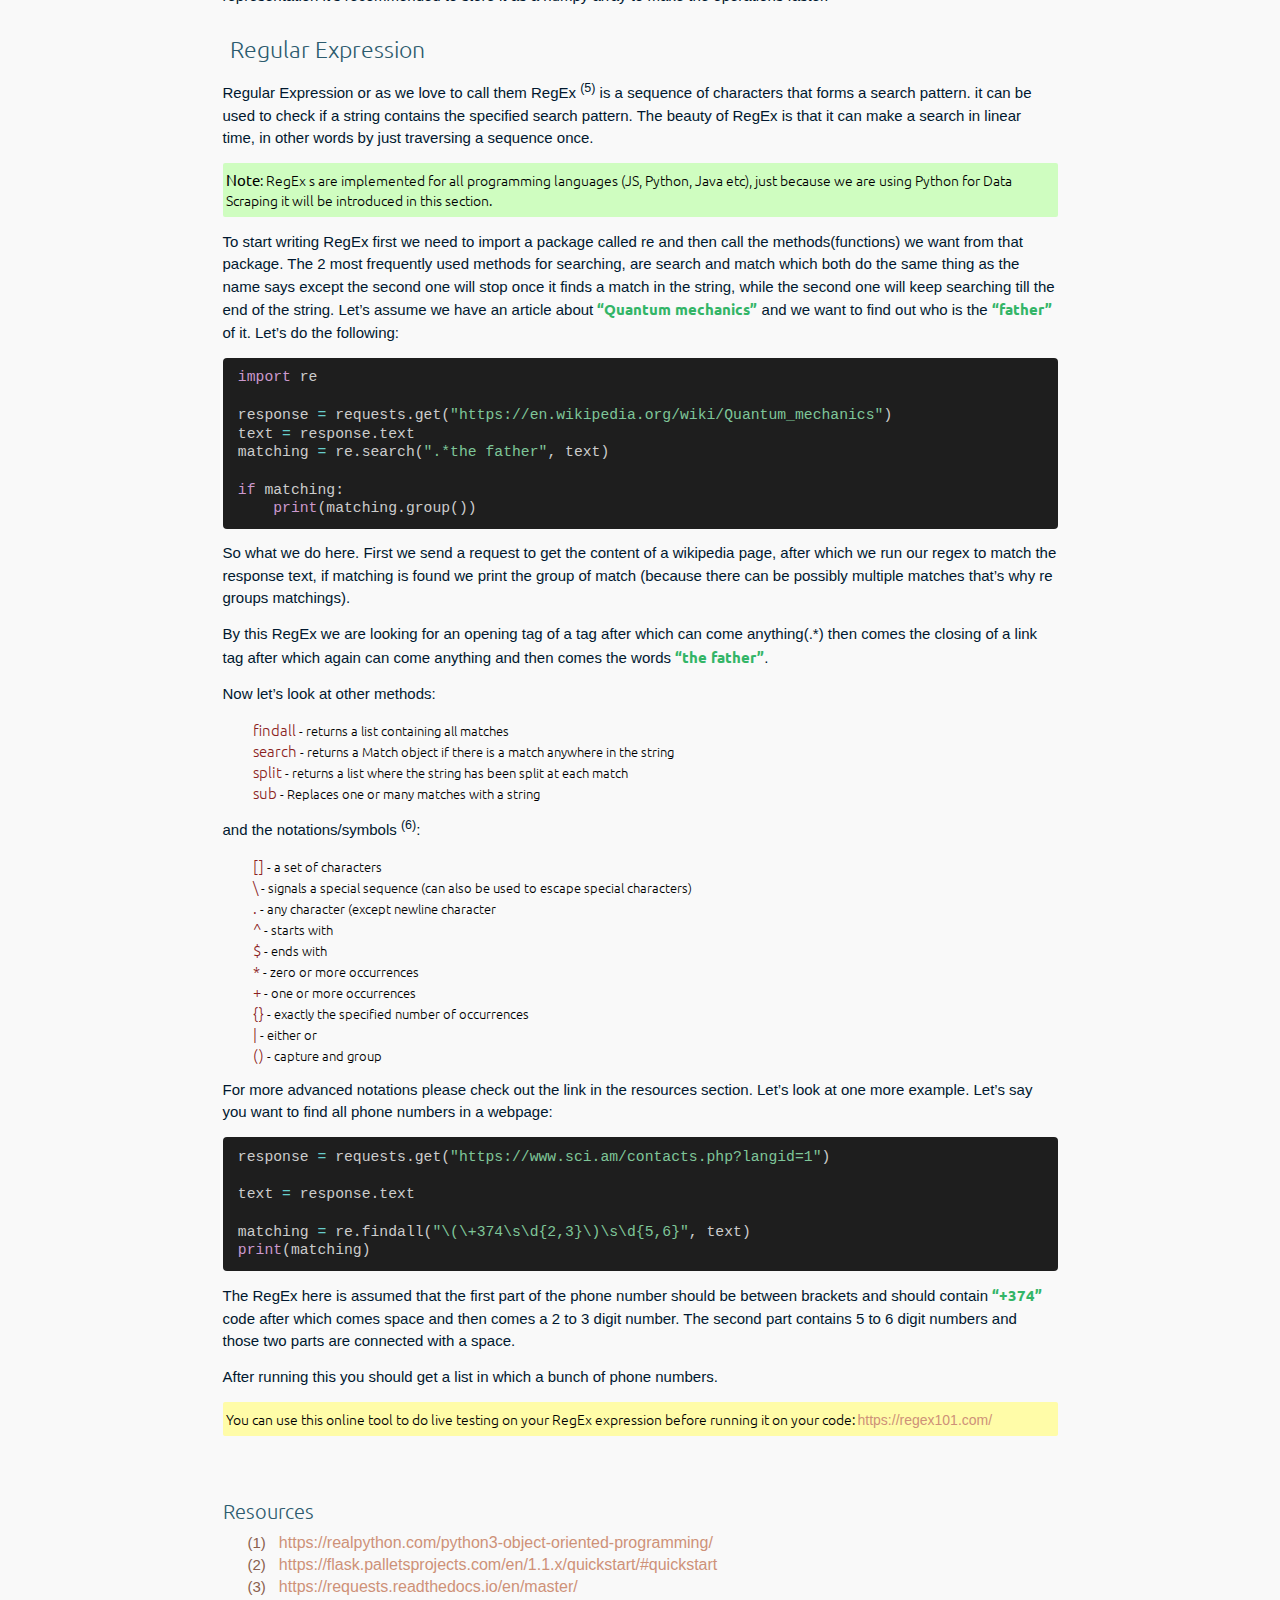
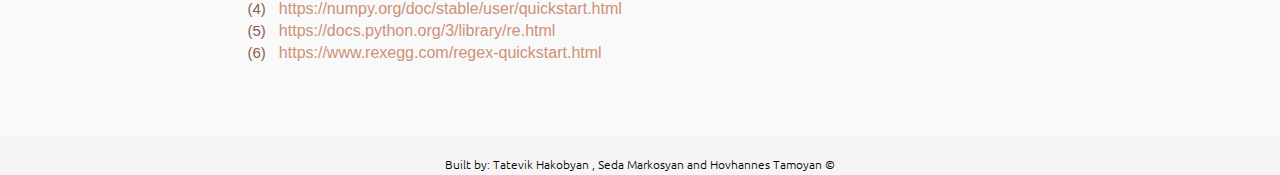
<file: python-advanced.html>
<!DOCTYPE html>
<html lang="en">

<head>
    <meta charset="UTF-8">
    <meta name="viewport" content="width=device-width, initial-scale=1.0">
    <title>Hands on Data Scraping</title>

    <link href="assets/css/prism.css" rel="stylesheet" />
    <link rel="stylesheet" href="assets/css/main.css">
</head>

<body>

    <div class="nav">
        <ul id="nav-container" class="nav-container">
            <li class="nav-item"><a href="index.html">Home</a></li>
            <li class="nav-item"><a href="introduction.html">Intorduction</a></li>
            <li class="nav-item"><a href="tools.html">Tools</a></li>
            <li class="nav-item"><a href="html.html">HTML</a></li>
            <li class="nav-item"><a href="css.html">CSS</a></li>
            <li class="nav-item"><a href="javascript.html">JavaScript</a></li>
            <li class="nav-item"><a href="python.html">Python</a></li>
            <li class="nav-item"><a href="python-advanced.html">Python (advanced)</a></li>
            <li class="nav-item"><a href="scrapy.html">Scrapy</a></li>
            <li class="nav-item"><a href="selenium.html">Selenium</a></li>
            <li class="nav-item"><a href="case-studies.html">Case Studies</a></li>
        </ul>
    </div>

    <div class="container">
        <div class="section">
            <div class="title">Python (advanced)</div>

            <div class="sub-title">
                OOP (Object oriented programming)
            </div>

            <div class="txt">
                In this subsection we will shallowly cover a huge topic such as “OOP” <sup class="ref" src="https://realpython.com/python3-object-oriented-programming/"></sup>. “OOP” is a way of programming where
                things are considered as “objects”, to have collective things. For example let’s say we want to have an
                object called “Person”, which has multiple “properties”/attributes, such as “name”, “height”, “favorite drink”
                and so on, and “method”/actions for example “greeting”, “walking”, “drinking”. This is what it will look like:
            </div>

            <pre><code class="language-py">class Person:
    steps = 0

    def __init__(self, name, height, fav_drink):
        self.name = name
        self.height = height
        self.fav_drink = fav_drink

    def greet(self):
        return "Hi, my name is " + self.name + ", my height is " + self.height

    def drink(self):
        return "Drinking " + self.fav_drink + "..."

    def walk(self):
        self.steps += 1
        return "I did " + self.steps + "steps"</code></pre>


            <div class="txt">
                To define a “class” we use the keyword “class” after which comes the name of the class (preferably
                Capitalized). Every variable defined inside of the class (not inside of the method unless “self” keyword
                is not used) will be called property. Here we define the “steps” variable and assign it 0 value.
            </div>

            <div class="txt">
                Every class in Python has a default constructor called “__init__”, this is the function that gets called
                automatically whenever the class starts to exist (the object is instantiated).
                Every method takes a “self” parameter except the parameters you will want it to have.
                In the “__init__” method we assign the values of the variables got as arguments to properties.
            </div>

            <div class="note">
                <span class="note-keyword">Note</span>: “self.name” is property, thus belongs to the class while “name”
                is just an argument which will be removed once the method finishes it’s job.
            </div>

            <div class="txt">
                Then we define a few methods, where two of them return simple strings by using the properties with the
                “self” keyword, and the third one increments the property by one.
            </div>


            <div class="note">
                <span class="note-keyword">Note</span>: Method is just a function, property is just a variable, but as
                they are inside of a class they are called so.
            </div>

            <div class="txt">
                To run and use this “class” we need to instantiate it. In other words we need to create an
                instance/object of it, here is the idea. So there are multiple people and you might want to create as
                many “People” as you want, thus with the help of a class we give some description to the idea of person,
                and then we can use it to have multiple people(objects).
            </div>

            <div class="txt">
                So “class” is a blueprint and “object” is a thing which is built by that blueprint.
            </div>

            <pre><code class="language-py">person = Person("Pedro", 185, "coffee")
person.fav_drink
person.greet()
</code></pre>

            <div class="txt">
                Here we create an “object” from “Person” “class” by passing the required arguments to it, and assign
                that object to a variable. So “person” is a variable of type “object”. Then for example we can call
                the “greet” method, or get the value of a property.
                In the future you will see us defining classes and passing something next to a class name, like this:
            </div>

            <pre><code class="language-py">class MySpider(scrapy.Spider):</code></pre>

            <div class="txt">
                Here we again define a class called “MySpider” and pass to it another class called “Spider” from the
                “scrapy” package. What does this mean ?
                So in every framework, or in most of the projects people build classes which have basic structure,
                already implemented methods and so on. To get access to these features we do “inheritance”, as the word
                says we inherit the given structure and features.
                In this case “Spider” has a lot of built in methods which we can use without getting into details of
                implementations. Or we can override a method if we want to redefine the actions of it.
            </div>


            <div class="sub-title">Web-Server (connect with JS/AJAX)</div>

            <div class="txt">
                To build a simple web-server with the help of Python, we can use the “Flask” <sup class="ref" src="https://flask.palletsprojects.com/en/1.1.x/quickstart/#quickstart"></sup> web framework (for
                installation please check out the resources). A simple web server will look like this:
            </div>

            <pre><code class="language-py">from flask import Flask
from flask_cors import CORS
    
app = Flask(__name__)
CORS(app)CORS(app)
    
@app.route('/')
def hello_world():
    return 'Hello, World!'
</code></pre>


            <div class="txt">
                Where we import the “Flask” class from the “flask” package and then define a route (“/”), so every time
                a request will be sent to our server with the url “/” we will respond with “Hello, World!” message.
            </div>

            <div class="txt">
                The “CORS” thing here is just for allowing us to access our local urls (because we send a request from
                local(js) to our local server).
            </div>

            <div class="txt">
                Now let’s create another route which we will use later on in JS to make an AJAX request:
            </div>

            <pre><code class="language-py">@app.route('/ajax-description')
def ajax_description():
    return "AJAX stands for Asynchronous JavaScript And XML"</code></pre>

            <div class="txt">
                To make your web-server up and running run the following commands on the command line:
            </div>

            <pre><code class="language-bash">export FLASK_APP=server.py</code></pre>

            <div class="txt">
                “server.py” is the name of the file you wrote the code in, so in your case might be different name and
                then:
            </div>

            <pre><code class="language-bash">flask run</code></pre>


            <div class="txt">
                The default url of your server should be “<a href="http://127.0.0.1:5000/" target="_blank"
                    class="link">http://127.0.0.1:5000/</a>”. Try to access the route we have
                created “<a href="http://127.0.0.1:5000/ajax-description" target="_blank"
                    class="link">/ajax-description</a>”.
            </div>




            <div class="sub-title">Requests</div>

            <div class="txt">
                As every programming language Python also can send requests <sup class="ref" src="https://requests.readthedocs.io/en/master/"></sup> and get response, with that being said let
                us see how it’s done in Python:
            </div>

            <pre><code class="language-py">import requests
 
url = "https://www.nationalgeographic.com/"
    
response = requests.get(url)
print(response.status_code)</code></pre>

            <div class="txt">
                We import the package called “requests”, define a url variable and then by passing that url to
                “requests” s “get” method we print the response (response status), if we get “200” then everything is
                ok, the request is completed successfully. To see the content of the response we can call the “text”
                property of it. Or we can transform it into a “json” object by calling the “json” method:
            </div>

            <pre><code class="language-py">response_json = response.json()</code></pre>


            <div class="txt">
                Very simple and powerful package which helps us to make requests and read the content of any webpage.
            </div>



            <div class="sub-title">NumPy</div>

            <div class="txt">
                “NumPy” <sup class="ref" src="https://numpy.org/doc/stable/user/quickstart.html"></sup> is one of the most famous packages for “Python”. It’s mostly used for mathematical operations.
                With the help of it we can store multi-dimensional arrays or as we say in math, tensors, and apply
                almost any mathematical operation. It also helps us to calculate quantities such as “variance”, “std”,
                “mean” and so on, let’s look at an example:
            </div>

            <pre><code class="language-py">import numpy as np
 
a = np.array([2,7,4,6,8,1])
b = [2,7,4,6,8,1]
    
print(np.var(a))
print(np.var(b))</code></pre>

            <div class="txt">
                We created two arrays, one is a “NumPy” array and the other one default “Python” array, and then print
                the calculated variances of those list of numbers, by calling the “var” method of numpy package.
            </div>

            <div class="txt">
                You might be wondering if we have a built-in array in “Python” why do we need an external type of array
                such as a numpy array? The answer to this question is simple. The speed.
                It turns out that “NumPy” uses low level (C level) implementations to significantly improve the speed of
                operations being done with matrixes or arrays. Thus whenever you have a huge tensor representation it’s
                recommended to store it as a numpy array to make the operations faster.
            </div>



            <div class="sub-title">Regular Expression</div>


            <div class="txt">
                Regular Expression or as we love to call them RegEx <sup class="ref" src="https://docs.python.org/3/library/re.html"></sup> is a sequence of characters that forms a search
                pattern. it can be used to check if a string contains the specified search pattern. The beauty of RegEx
                is that it can make a search in linear time, in other words by just traversing a sequence once.
            </div>

            <div class="note">
                <span class="note-keyword">Note</span>: RegEx s are implemented for all programming languages (JS,
                Python, Java etc), just because we are using Python for Data Scraping it will be introduced in this
                section.
            </div>

            <div class="txt">
                To start writing RegEx first we need to import a package called re and then call the methods(functions)
                we want from that package. The 2 most frequently used methods for searching, are search and match which
                both do the same thing as the name says except the second one will stop once it finds a match in the
                string, while the second one will keep searching till the end of the string. Let’s assume we have an
                article about “Quantum mechanics” and we want to find out who is the “father” of it. Let’s do the
                following:
            </div>

            <pre><code class="language-py">import re
 
response = requests.get("https://en.wikipedia.org/wiki/Quantum_mechanics")
text = response.text
matching = re.search("<a.*<\/a>.*the father", text)
    
if matching:
    print(matching.group())</code></pre>


            <div class="txt">
                So what we do here. First we send a request to get the content of a wikipedia page, after which we run
                our regex to match the response text, if matching is found we print the group of match (because there
                can be possibly multiple matches that’s why re groups matchings).
            </div>

            <div class="txt">
                By this RegEx we are looking for an opening tag of a tag after which can come anything(.*) then comes
                the closing of a link tag after which again can come anything and then comes the words “the father”.
            </div>

            <div class="txt">
                Now let’s look at other methods:
            </div>

            <div class="list">
                <p><span class="label">findall</span><span class="value"> - returns a list containing all matches</span>
                </p>
                <p><span class="label">search</span><span class="value"> - returns a Match object if there is a match
                        anywhere in the string</span></p>
                <p><span class="label">split</span><span class="value"> - returns a list where the string has been split
                        at each match</span></p>
                <p><span class="label">sub</span><span class="value"> - Replaces one or many matches with a
                        string</span></p>
            </div>

            <div class="txt">and the notations/symbols <sup class="ref" src="https://www.rexegg.com/regex-quickstart.html"></sup>:</div>


            <div class="list">
                <p><span class="label">[]</span><span class="value"> - a set of characters</span></p>
                <p><span class="label">\</span><span class="value"> - signals a special sequence (can also be used to
                        escape special characters)</span></p>
                <p><span class="label">.</span><span class="value"> - any character (except newline character</span></p>
                <p><span class="label">^</span><span class="value"> - starts with</span></p>
                <p><span class="label">$</span><span class="value"> - ends with</span></p>
                <p><span class="label">*</span><span class="value"> - zero or more occurrences</span></p>
                <p><span class="label">+</span><span class="value"> - one or more occurrences</span></p>
                <p><span class="label">{}</span><span class="value"> - exactly the specified number of
                        occurrences</span></p>
                <p><span class="label">|</span><span class="value"> - either or</span></p>
                <p><span class="label">()</span><span class="value"> - capture and group</span></p>
            </div>

            <div class="txt">
                For more advanced notations please check out the link in the resources section. Let’s look at one more
                example. Let’s say you want to find all phone numbers in a webpage:
            </div>


            <pre><code class="language-py">response = requests.get("https://www.sci.am/contacts.php?langid=1")

text = response.text
 
matching = re.findall("\(\+374\s\d{2,3}\)\s\d{5,6}", text)
print(matching)
</code></pre>


            <div class="txt">
                The RegEx here is assumed that the first part of the phone number should be between brackets and should
                contain “+374” code after which comes space and then comes a 2 to 3 digit number. The second part
                contains 5 to 6 digit numbers and those two parts are connected with a space.
            </div>

            <div class="txt">After running this you should get a list in which a bunch of phone numbers.</div>

            <div class="hint">
                You can use this online tool to do live testing on your RegEx expression before running it on your code:
                <a href="https://regex101.com/" target="_blank" class="link">https://regex101.com/</a>
            </div>



        </div>
    </div>


    <div class="container">
        <div class="resources">
            <div class="resources-title">Resources</div>
            <div id="resource-items" class="resources-list">
                <!-- generates -->
            </div>
        </div>
    </div>
    

    <div class="footer">
         Built by: <a href="mailto:tatevik.hakobyan.95@gmail.com">Tatevik Hakobyan</a> , <a href="mailto:Sedamarcosyan96@gmail.com">Seda Markosyan</a> and <a href="mailto:hovhannes.tamoyan@gmail.com">Hovhannes Tamoyan</a> &#169;
    </div>
    <script src="assets/js/prism.js"></script>
    <script src="https://code.jquery.com/jquery-3.5.1.slim.min.js" crossorigin="anonymous"></script>
    <script src="assets/js/main.js"></script>
</body>


</html>
</file>
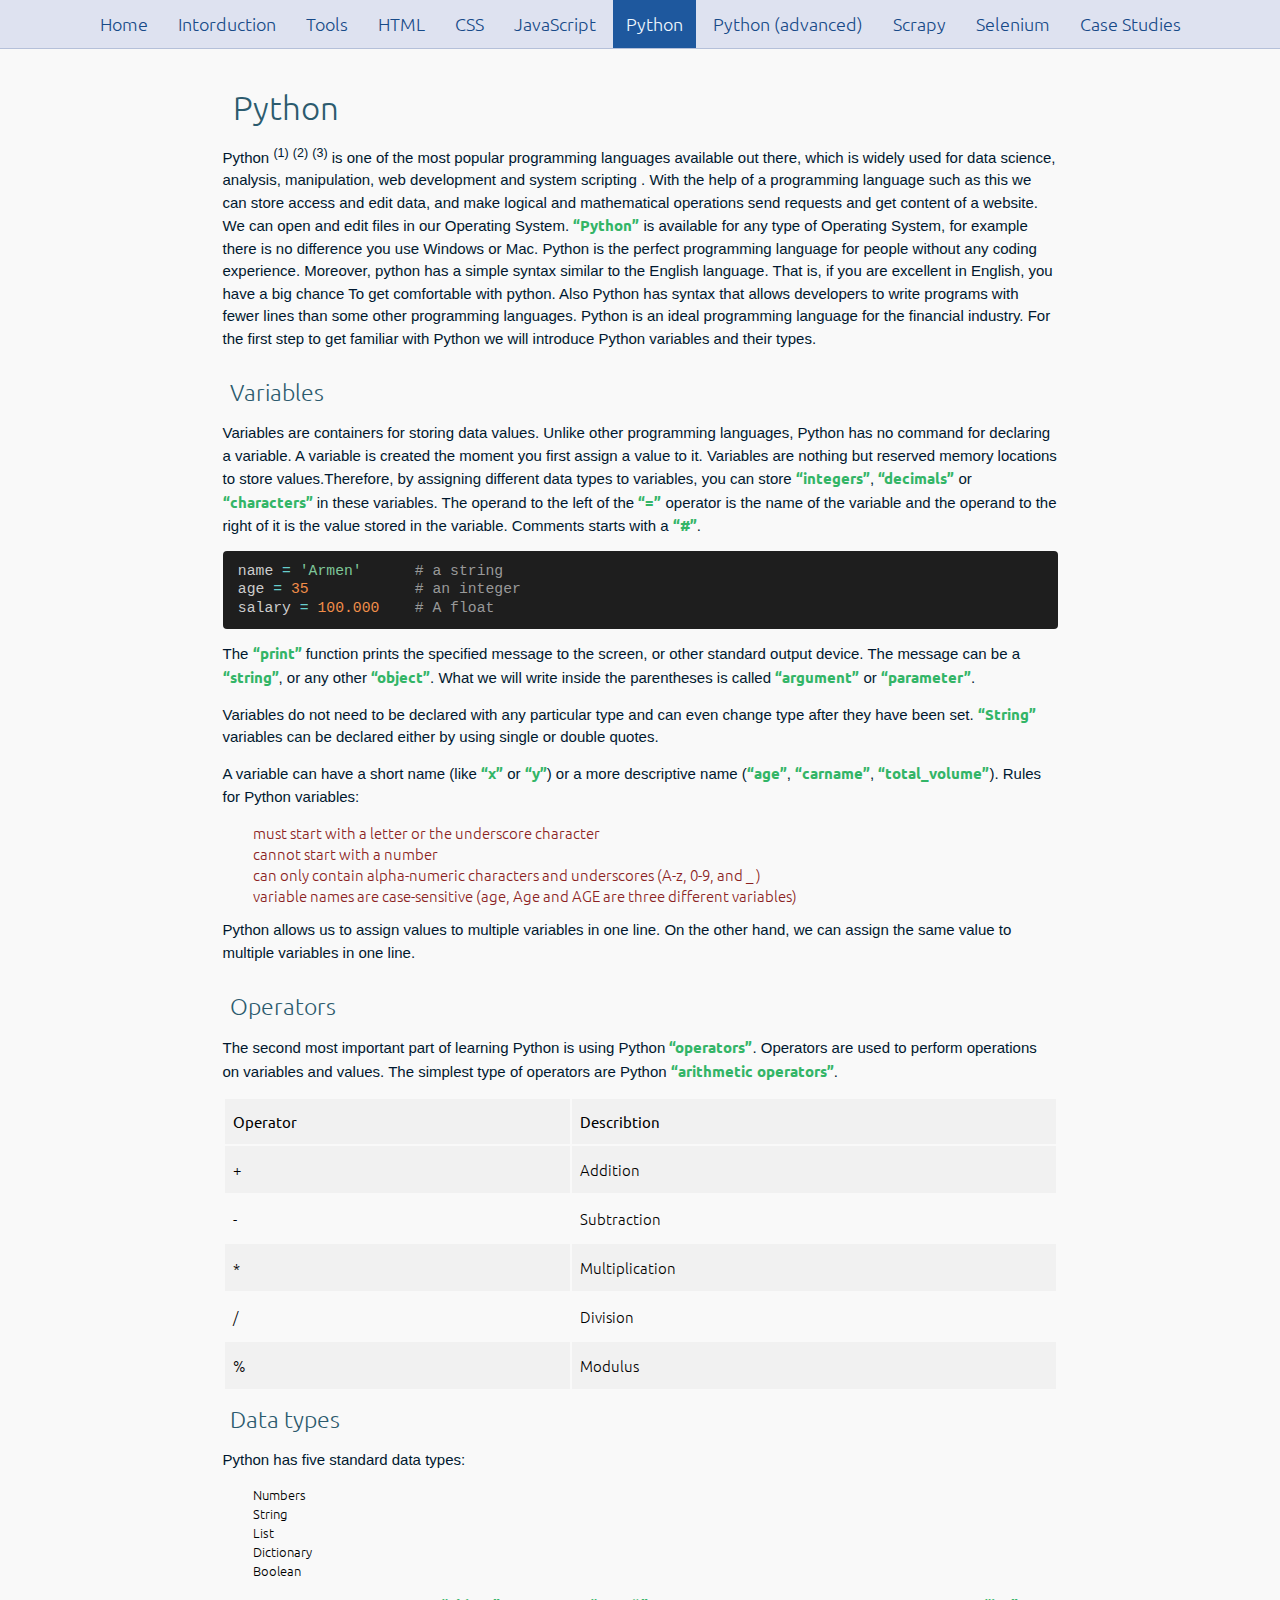
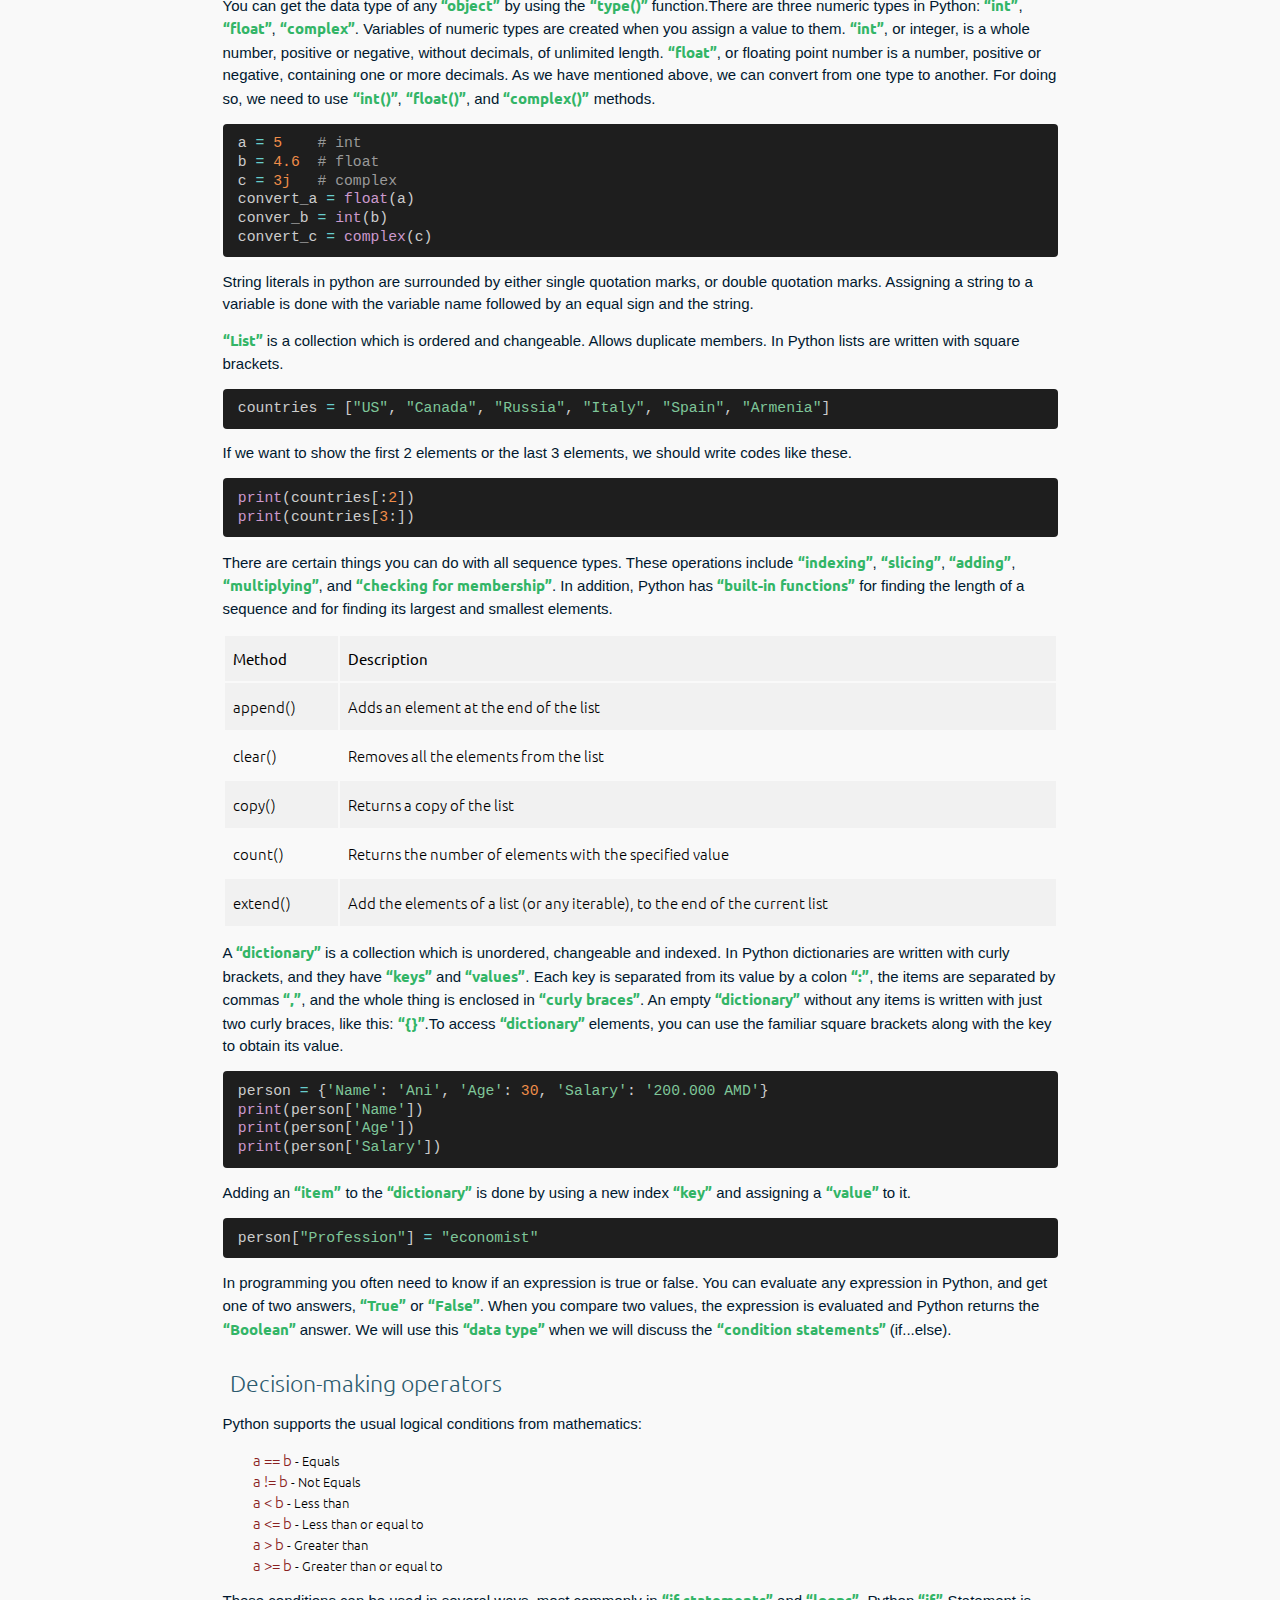
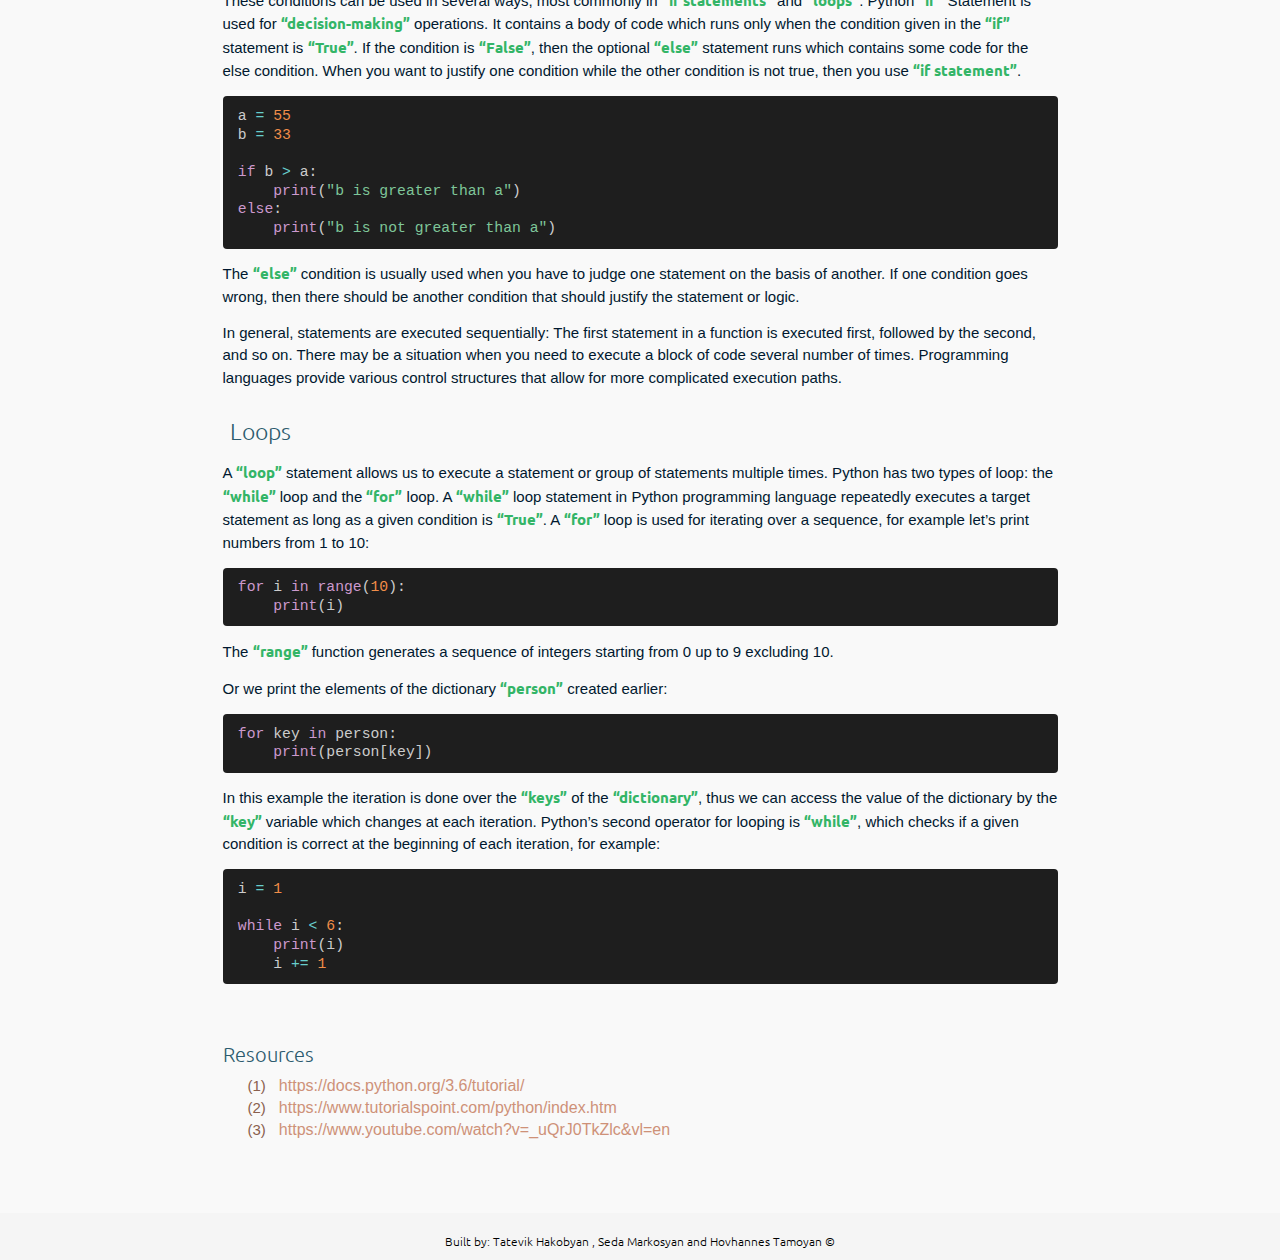
<file: python.html>
<!DOCTYPE html>
<html lang="en">

<head>
    <meta charset="UTF-8">
    <meta name="viewport" content="width=device-width, initial-scale=1.0">
    <title>Hands on Data Scraping</title>

    <link href="assets/css/prism.css" rel="stylesheet" />
    <link rel="stylesheet" href="assets/css/main.css">
</head>

<body>

    <div class="nav">
        <ul id="nav-container" class="nav-container">
            <li class="nav-item"><a href="index.html">Home</a></li>
            <li class="nav-item"><a href="introduction.html">Intorduction</a></li>
            <li class="nav-item"><a href="tools.html">Tools</a></li>
            <li class="nav-item"><a href="html.html">HTML</a></li>
            <li class="nav-item"><a href="css.html">CSS</a></li>
            <li class="nav-item"><a href="javascript.html">JavaScript</a></li>
            <li class="nav-item"><a href="python.html">Python</a></li>
            <li class="nav-item"><a href="python-advanced.html">Python (advanced)</a></li>
            <li class="nav-item"><a href="scrapy.html">Scrapy</a></li>
            <li class="nav-item"><a href="selenium.html">Selenium</a></li>
            <li class="nav-item"><a href="case-studies.html">Case Studies</a></li>
        </ul>
    </div>

    <div class="container">
        <div class="section">
            <div class="title">Python</div>

            <div class="txt">
                Python <sup class="ref" src="https://docs.python.org/3.6/tutorial/"></sup> <sup class="ref" src="https://www.tutorialspoint.com/python/index.htm"></sup> <sup class="ref" src="https://www.youtube.com/watch?v=_uQrJ0TkZlc&vl=en"></sup> is one of the most popular programming languages available out there, which is widely used for
                data science, analysis, manipulation, web development and system scripting . With the help of a
                programming language such as this we can store access and edit data, and make logical and mathematical
                operations send requests and get content of a website. We can open and edit files in our Operating
                System. “Python” is available for any type of Operating System, for example there is no difference you use
                Windows or Mac. Python is the perfect programming language for people without any coding experience.
                Moreover, python has a simple syntax similar to the English language. That is, if you are excellent in
                English, you have a big chance To get comfortable with python. Also Python has syntax that allows
                developers to write programs with fewer lines than some other programming languages. Python is an ideal
                programming language for the financial industry. For the first step to get familiar with Python we will
                introduce Python variables and their types.
            </div>

            <div class="sub-title">Variables</div>

            <div class="txt">
                Variables are containers for storing data values. Unlike other programming languages, Python has no
                command for declaring a variable. A variable is created the moment you first assign a value to it.
                Variables are nothing but reserved memory locations to store values.Therefore, by assigning different
                data types to variables, you can store “integers”, “decimals” or “characters” in these variables. The operand
                to the left of the “=” operator is the name of the variable and the operand to the right of it 
                is the value stored in the variable. Comments starts with a “#”.
            </div>

            <pre><code class="language-py">name = 'Armen'      # a string
age = 35            # an integer
salary = 100.000    # A float
</code></pre>

            <div class="txt">
                The “print” function prints the specified message to the screen, or other standard output device. The
                message can be a “string”, or any other “object”. What we will write inside the parentheses is called
                “argument” or “parameter”.
            </div>

            <div class="txt">
                Variables do not need to be declared with any particular type and can even change type after they have
                been set. “String” variables can be declared either by using single or double quotes.
            </div>

            <div class="txt">
                A variable can have a short name (like “x” or “y”) or a more descriptive name (“age”, “carname”, “total_volume”).
                Rules for Python variables:
            </div>

            <div class="list">
                <p><span class="label">must start with a letter or the underscore character</span></p>
                <p><span class="label">cannot start with a number</span></p>
                <p><span class="label">can only contain alpha-numeric characters and underscores (A-z, 0-9, and _
                        )</span></p>
                <p><span class="label">variable names are case-sensitive (age, Age and AGE are three different
                        variables)</span></p>
            </div>


            <div class="txt">
                Python allows us to assign values to multiple variables in one line. On the other hand, we can assign
                the same value to multiple variables in one line.
            </div>

            <div class="sub-title">Operators</div>

            <div class="txt">
                The second most important part of learning Python is using Python “operators”. Operators are used to
                perform operations on variables and values. The simplest type of operators are Python “arithmetic operators”.
            </div>


            <div class="table">
                <table>
                    <thead>
                        <td colspan="1" rowspan="1">
                            <p><span>Operator</span></p>
                        </td>
                        <td colspan="1" rowspan="1">
                            <p><span>Describtion</span></p>
                        </td>
                    </thead>
                    <tbody>
                        <tr>
                            <td colspan="1" rowspan="1">
                                <p><span>+</span></p>
                            </td>
                            <td colspan="1" rowspan="1">
                                <p><span>Addition</span></p>
                            </td>
                        </tr>
                        <tr>
                            <td colspan="1" rowspan="1">
                                <p><span>-</span></p>
                            </td>
                            <td colspan="1" rowspan="1">
                                <p><span>Subtraction</span></p>
                            </td>
                        </tr>
                        <tr>
                            <td colspan="1" rowspan="1">
                                <p><span>*</span></p>
                            </td>
                            <td colspan="1" rowspan="1">
                                <p><span>Multiplication</span></p>
                            </td>
                        </tr>
                        <tr>
                            <td colspan="1" rowspan="1">
                                <p><span>/</span></p>
                            </td>
                            <td colspan="1" rowspan="1">
                                <p><span>Division</span></p>
                            </td>
                        </tr>
                        <tr>
                            <td colspan="1" rowspan="1">
                                <p><span>%</span></p>
                            </td>
                            <td colspan="1" rowspan="1">
                                <p><span>Modulus</span></p>
                            </td>
                        </tr>
                    </tbody>
                </table>
            </div>


            <div class="sub-title">Data types</div>

            <div class="txt">
                Python has five standard data types:
            </div>

            <div class="list">
                <p><span class="value">Numbers</span></p>
                <p><span class="value">String</span></p>
                <p><span class="value">List</span></p>
                <p><span class="value">Dictionary</span></p>
                <p><span class="value">Boolean</span></p>
            </div>

            <div class="txt">
                You can get the data type of any “object” by using the “type()” function.There are three numeric types in
                Python: “int”, “float”, “complex”. Variables of numeric types are created when you assign a value to them. “int”, or integer, is a whole number, positive or negative, without decimals, of unlimited length. “float”,
                or floating point number is a number, positive or negative, containing one or more decimals. As we
                have mentioned above, we can convert from one type to another. For doing so, we need to use “int()”,
                “float()”, and “complex()” methods.
            </div>

            <pre><code class="language-py">a = 5    # int
b = 4.6  # float
c = 3j   # complex
convert_a = float(a) 
conver_b = int(b) 
convert_c = complex(c)</code></pre>


            <div class="txt">
                String literals in python are surrounded by either single quotation marks, or double quotation marks.
                Assigning a string to a variable is done with the variable name followed by an equal sign and the
                string.
            </div>

            <div class="txt">
                “List” is a collection which is ordered and changeable. Allows duplicate members. In Python lists are
                written with square brackets.
            </div>

            <pre><code class="language-py">countries = ["US", "Canada", "Russia", "Italy", "Spain", "Armenia"]</code></pre>

            <div class="txt">
                If we want to show the first 2 elements or the last 3 elements, we should write codes like these.
            </div>

            <pre><code class="language-py">print(countries[:2])
print(countries[3:])</code></pre>


            <div class="txt">
                There are certain things you can do with all sequence types. These operations include “indexing”, “slicing”,
                “adding”, “multiplying”, and “checking for membership”. In addition, Python has “built-in functions” for finding
                the length of a sequence and for finding its largest and smallest elements.
            </div>


            <div class="table">
                <table>
                    <thead>
                        <td colspan="1" rowspan="1">
                            <p><span>Method</span></p>
                        </td>
                        <td colspan="1" rowspan="1">
                            <p><span>Description</span></p>
                        </td>
                    </thead>
                    <tbody>
                        <tr>
                            <td colspan="1" rowspan="1">
                                <p><span>append()</span></p>
                            </td>
                            <td colspan="1" rowspan="1">
                                <p><span>Adds an element at the end of the list</span></p>
                            </td>
                        </tr>
                        <tr>
                            <td colspan="1" rowspan="1">
                                <p><span>clear()</span></p>
                            </td>
                            <td colspan="1" rowspan="1">
                                <p><span>Removes all the elements from the list</span></p>
                            </td>
                        </tr>
                        <tr>
                            <td colspan="1" rowspan="1">
                                <p><span>copy()</span></p>
                            </td>
                            <td colspan="1" rowspan="1">
                                <p><span>Returns a copy of the list</span></p>
                            </td>
                        </tr>
                        <tr>
                            <td colspan="1" rowspan="1">
                                <p><span>count()</span></p>
                            </td>
                            <td colspan="1" rowspan="1">
                                <p><span>Returns the number of elements with the specified value</span></p>
                            </td>
                        </tr>
                        <tr>
                            <td colspan="1" rowspan="1">
                                <p><span>extend()</span></p>
                            </td>
                            <td colspan="1" rowspan="1">
                                <p><span>Add the elements of a list (or any iterable), to the end of the current
                                        list</span></p>
                            </td>
                        </tr>

                    </tbody>
                </table>
            </div>


            <div class="txt">
                A “dictionary” is a collection which is unordered, changeable and indexed. In Python dictionaries are
                written with curly brackets, and they have “keys” and “values”. Each key is separated from its value by a
                colon “:”, the items are separated by commas “,”, and the whole thing is enclosed in “curly braces”. An empty
                “dictionary” without any items is written with just two curly braces, like this: “{}”.To access “dictionary”
                elements, you can use the familiar square brackets along with the key to obtain its value.
            </div>

            <pre><code class="language-py">person = {'Name': 'Ani', 'Age': 30, 'Salary': '200.000 AMD'}
print(person['Name'])
print(person['Age'])
print(person['Salary'])</code></pre>

            <div class="txt">Adding an “item” to the “dictionary” is done by using a new index “key” and assigning a “value” to
                it.</div>


            <pre><code class="language-py">person["Profession"] = "economist"</code></pre>


            <div class="txt">
                In programming you often need to know if an expression is true or false. You can evaluate any expression
                in Python, and get one of two answers, “True” or “False”. When you compare two values, the expression is evaluated and Python returns the “Boolean” answer. We will use this “data type” when we will discuss the “condition statements” (if...else).
            </div>


            <div class="sub-title">Decision-making operators</div>


            <div class="txt">
                Python supports the usual logical conditions from mathematics:
            </div>


            <div class="list">
                <p><span class="label">a == b</span><span class="value"> - Equals</span></p>
                <p><span class="label">a != b</span><span class="value"> - Not Equals</span></p>
                <p><span class="label">a < b</span><span class="value"> - Less than</span></p>
                <p><span class="label">a <= b</span><span class="value"> - Less than or equal to</span></p>
                <p><span class="label">a > b</span><span class="value"> - Greater than</span></p>
                <p><span class="label">a >= b</span><span class="value"> - Greater than or equal to</span></p>
            </div>

            <div class="txt">
                These conditions can be used in several ways, most commonly in “if statements” and “loops”. Python “if”
                Statement is used for “decision-making” operations. It contains a body of code which runs only when the
                condition given in the “if” statement is “True”. If the condition is “False”, then the optional “else” statement
                runs which contains some code for the else condition. When you want to justify one condition while the
                other condition is not true, then you use “if statement”.
            </div>

            <pre><code class="language-py">a = 55
b = 33

if b > a:
    print("b is greater than a")
else:
    print("b is not greater than a")
</code></pre>

            <div class="txt">
                The “else” condition is usually used when you have to judge one statement on the basis of another. If
                one condition goes wrong, then there should be another condition that should justify the statement or
                logic.
            </div>

            <div class="txt">
                In general, statements are executed sequentially: The first statement in a function is executed first,
                followed by the second, and so on. There may be a situation when you need to execute a block of code
                several number of times. Programming languages provide various control structures that allow for more
                complicated execution paths.
            </div>

            <div class="sub-title">Loops</div>

            <div class="txt">
                A “loop” statement allows us to execute a statement or group of statements multiple times. Python has two
                types of loop: the “while” loop and the “for” loop. A “while” loop statement in Python programming language
                repeatedly executes a target statement as long as a given condition is “True”. A “for” loop is used for
                iterating over a sequence, for example let’s print numbers from 1 to 10:
            </div>

            <pre><code class="language-py">for i in range(10):
    print(i)</code></pre>

            <div class="txt">
                The “range” function generates a sequence of integers starting from 0 up to 9 excluding 10.
            </div>

            <div class="txt">
                Or we print the elements of the dictionary “person” created earlier:
            </div>

            <pre><code class="language-py">for key in person:
    print(person[key])</code></pre>


            <div class="txt">
                In this example the iteration is done over the “keys” of the “dictionary”, thus we can access the value of
                the dictionary by the “key” variable which changes at each iteration. Python’s second operator for
                looping is “while”, which checks if a given condition is correct at the beginning of each iteration, for
                example:
            </div>


            <pre><code class="language-py">i = 1
                
while i < 6:
    print(i)
    i += 1
</code></pre>


        </div>
    </div>


    <div class="container">
        <div class="resources">
            <div class="resources-title">Resources</div>
            <div id="resource-items" class="resources-list">
                <!-- generates -->
            </div>
        </div>
    </div>    


    <div class="footer">
         Built by: <a href="mailto:tatevik.hakobyan.95@gmail.com">Tatevik Hakobyan</a> , <a href="mailto:Sedamarcosyan96@gmail.com">Seda Markosyan</a> and <a href="mailto:hovhannes.tamoyan@gmail.com">Hovhannes Tamoyan</a> &#169;
    </div>
    <script src="assets/js/prism.js"></script>
    <script src="https://code.jquery.com/jquery-3.5.1.slim.min.js" crossorigin="anonymous"></script>
    <script src="assets/js/main.js"></script>
</body>


</html>
</file>
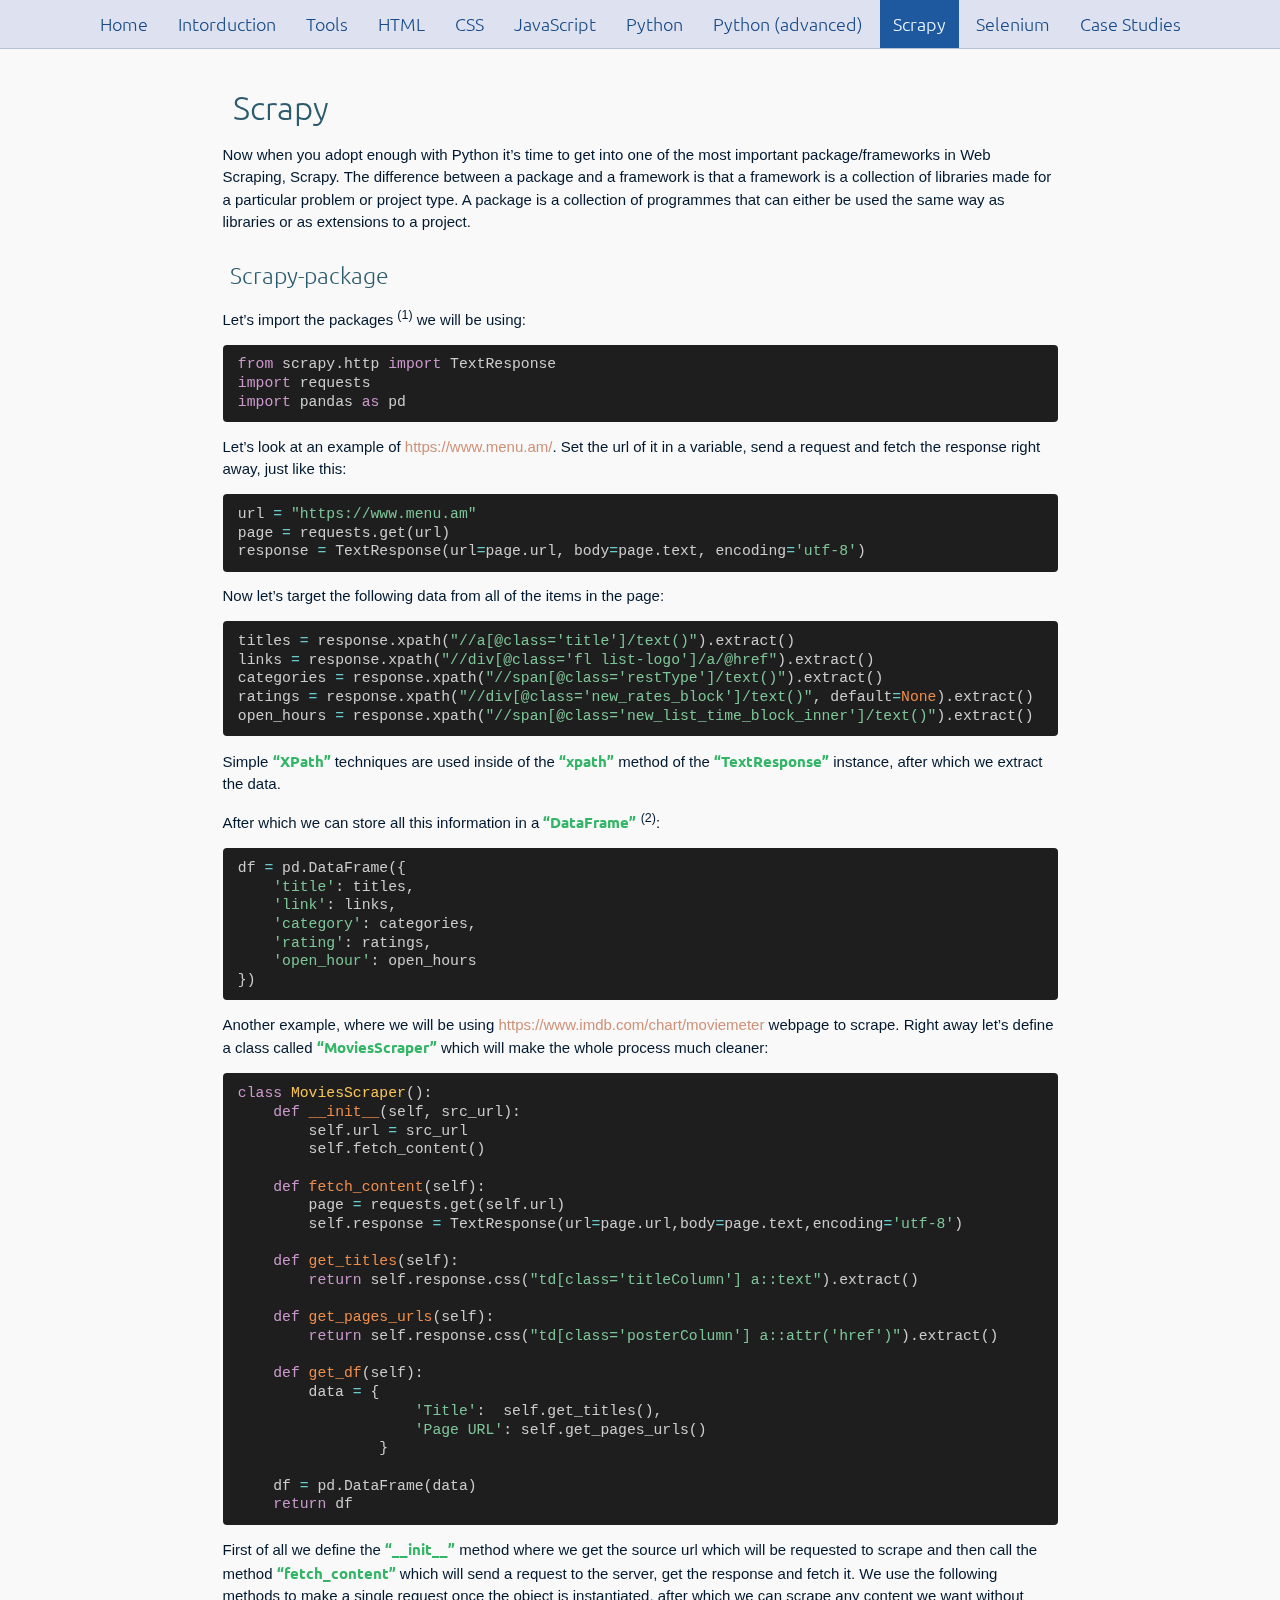
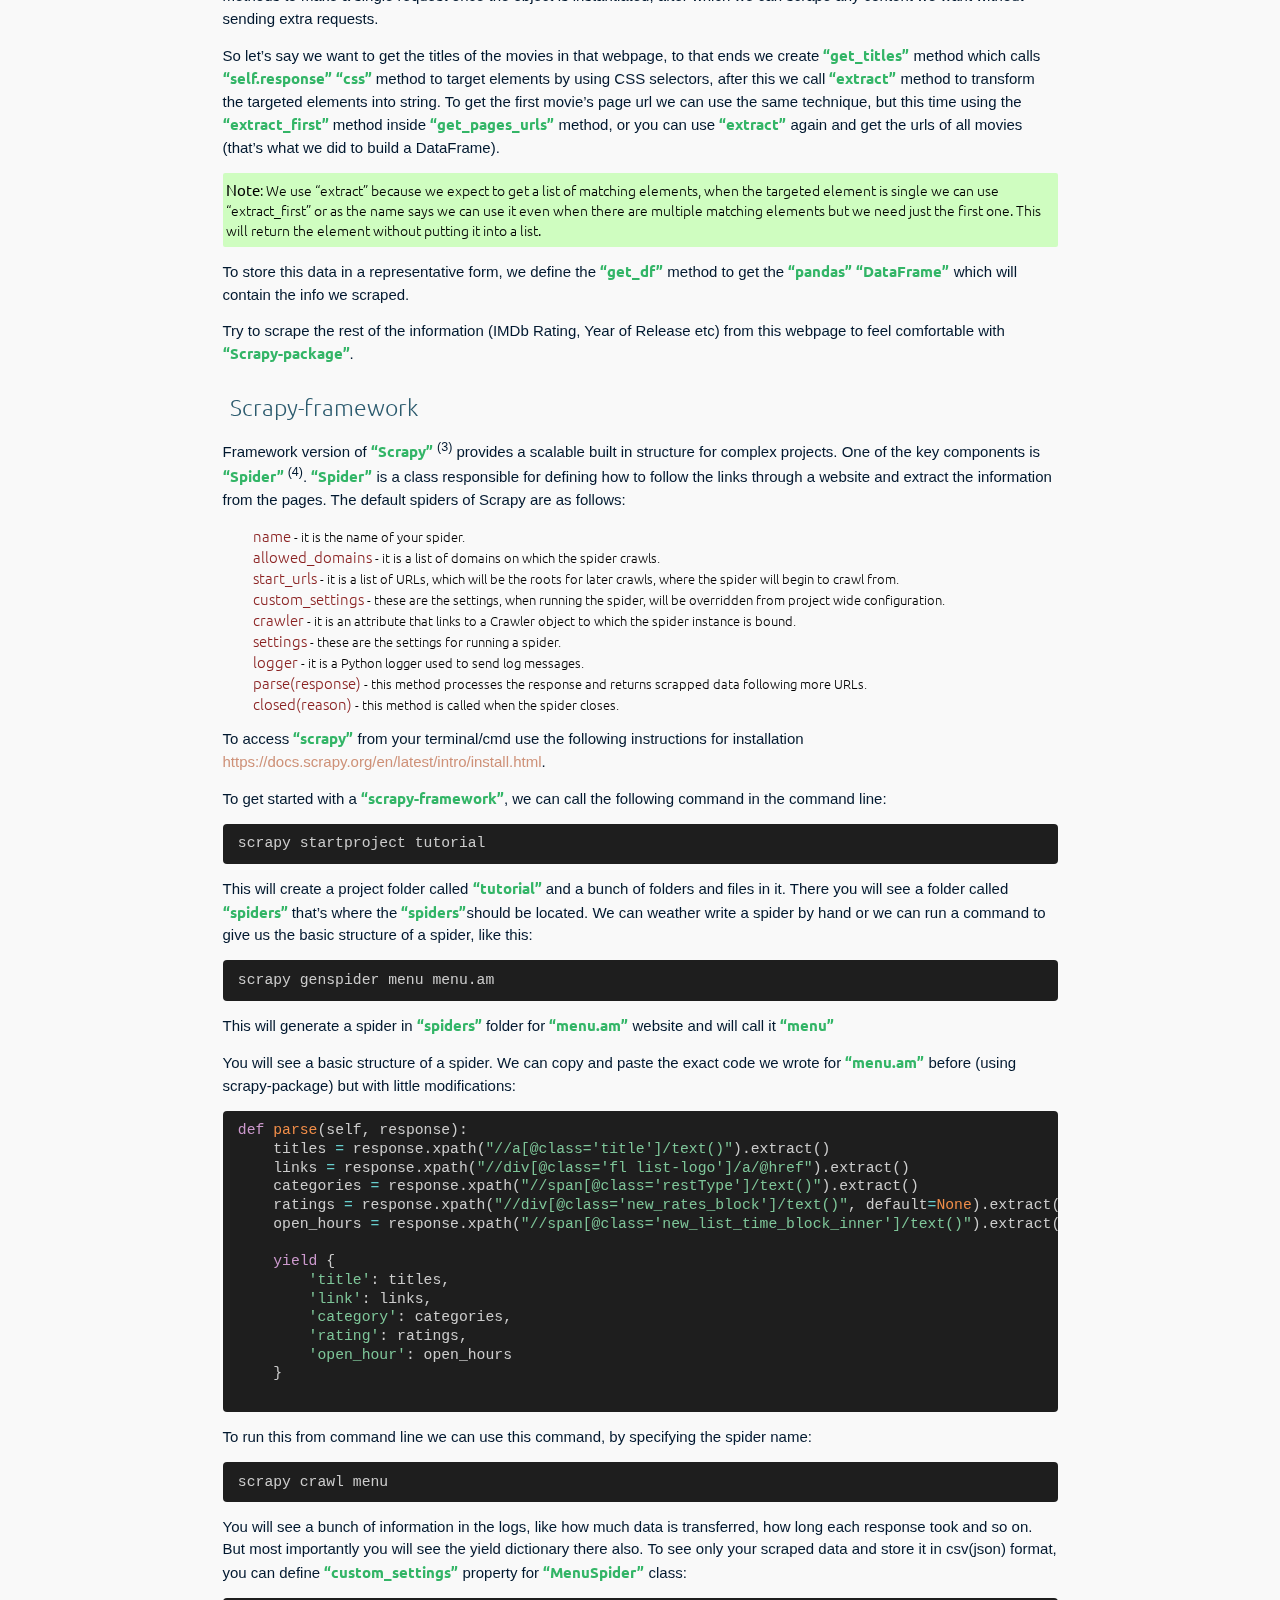
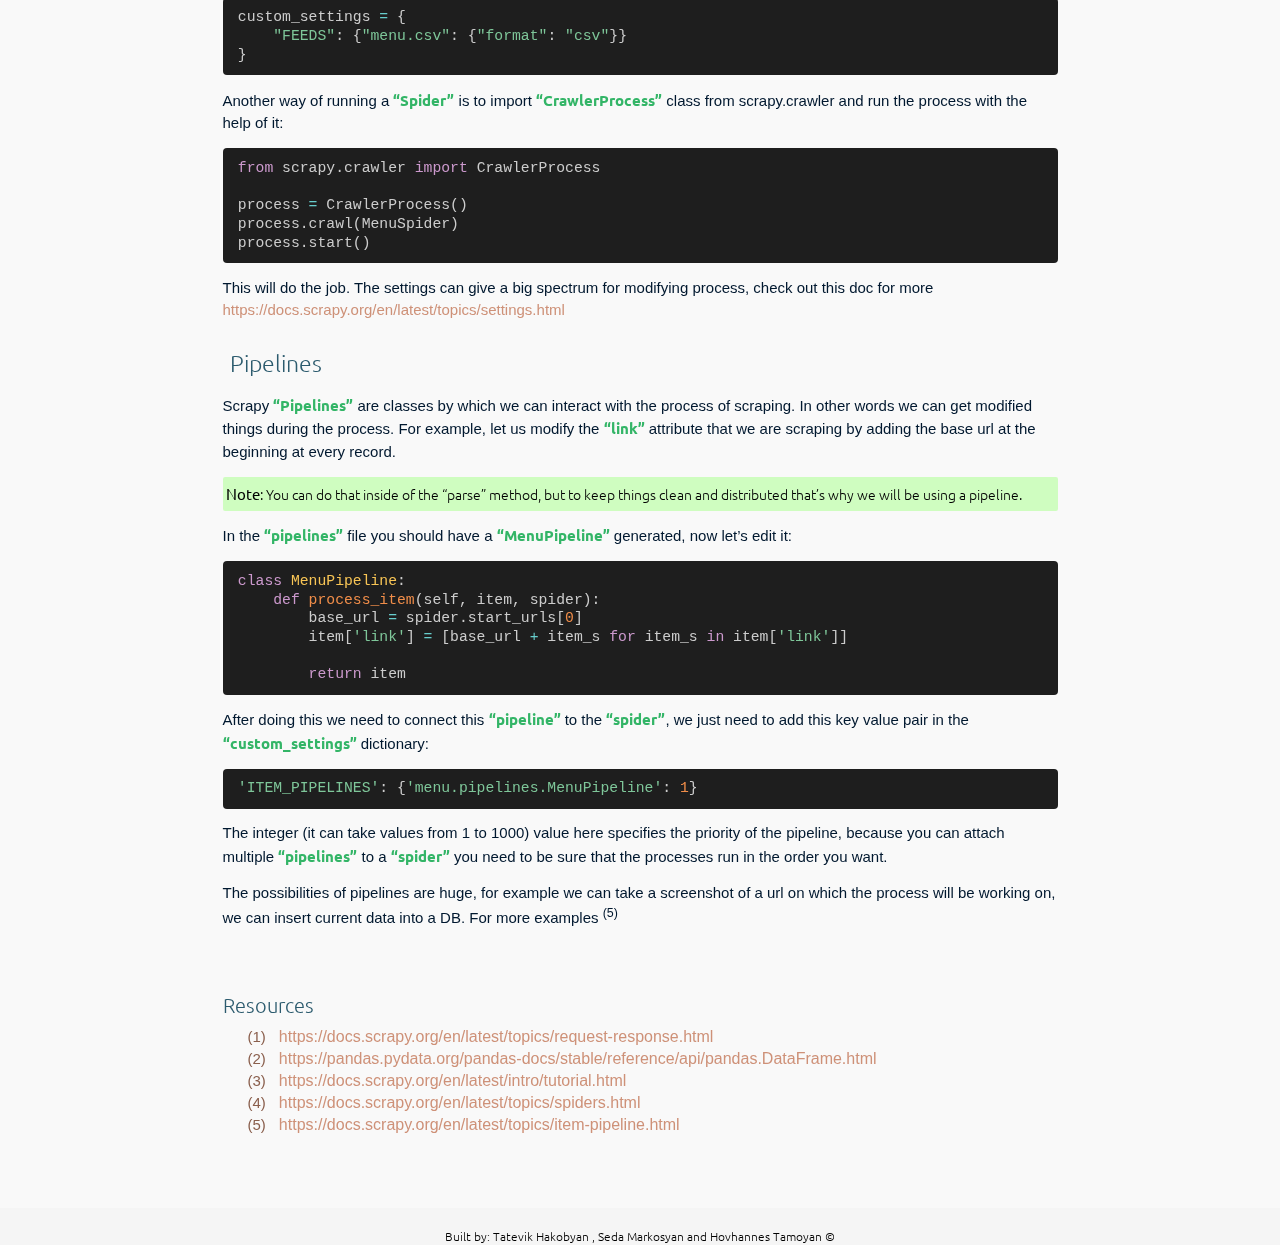
<file: scrapy.html>
<!DOCTYPE html>
<html lang="en">

<head>
    <meta charset="UTF-8">
    <meta name="viewport" content="width=device-width, initial-scale=1.0">
    <title>Hands on Data Scraping</title>

    <link href="assets/css/prism.css" rel="stylesheet" />
    <link rel="stylesheet" href="assets/css/main.css">
    
</head>

<body>

    <div class="nav">
        <ul id="nav-container" class="nav-container">
            <li class="nav-item"><a href="index.html">Home</a></li>
            <li class="nav-item"><a href="introduction.html">Intorduction</a></li>
            <li class="nav-item"><a href="tools.html">Tools</a></li>
            <li class="nav-item"><a href="html.html">HTML</a></li>
            <li class="nav-item"><a href="css.html">CSS</a></li>
            <li class="nav-item"><a href="javascript.html">JavaScript</a></li>
            <li class="nav-item"><a href="python.html">Python</a></li>
            <li class="nav-item"><a href="python-advanced.html">Python (advanced)</a></li>
            <li class="nav-item"><a href="scrapy.html">Scrapy</a></li>
            <li class="nav-item"><a href="selenium.html">Selenium</a></li>
            <li class="nav-item"><a href="case-studies.html">Case Studies</a></li>
        </ul>
    </div>

    <div class="container">
        <div class="section">
            <div class="title">Scrapy</div>

            <div class="txt">
                Now when you adopt enough with Python it’s time to get into one of the most important package/frameworks
                in Web Scraping, Scrapy.
                The difference between a package and a framework is that a framework is a collection of libraries made
                for a particular problem or project type. A package is a collection of programmes that can either be
                used the same way as libraries or as extensions to a project.
            </div>

            <div class="sub-title">Scrapy-package</div>

            <div class="txt">
                Let’s import the packages <sup class="ref" src="https://docs.scrapy.org/en/latest/topics/request-response.html"></sup> we will be using:
            </div>

            <pre><code class="language-py">from scrapy.http import TextResponse
import requests
import pandas as pd</code></pre>

            <div class="txt">
                Let’s look at an example of <a href="https://www.menu.am/" target="_blank"
                    class="link">https://www.menu.am/</a>. Set the url of it in a variable, send a request and fetch the
                response right away, just like this:
            </div>


            <pre><code class="language-py">url = "https://www.menu.am"
page = requests.get(url)
response = TextResponse(url=page.url, body=page.text, encoding='utf-8')
</code></pre>

            <div class="txt">
                Now let’s target the following data from all of the items in the page:
            </div>


            <pre><code class="language-py">titles = response.xpath("//a[@class='title']/text()").extract()
links = response.xpath("//div[@class='fl list-logo']/a/@href").extract()
categories = response.xpath("//span[@class='restType']/text()").extract()
ratings = response.xpath("//div[@class='new_rates_block']/text()", default=None).extract()
open_hours = response.xpath("//span[@class='new_list_time_block_inner']/text()").extract()
</code></pre>

            <div class="txt">
                Simple “XPath” techniques are used inside of the “xpath” method of the “TextResponse” instance, after
                which we extract the data.
            </div>

            <div class="txt">
                After which we can store all this information in a “DataFrame” <sup class="ref" src="https://pandas.pydata.org/pandas-docs/stable/reference/api/pandas.DataFrame.html"></sup>:
            </div>

            <pre><code class="language-py">df = pd.DataFrame({
    'title': titles,
    'link': links,
    'category': categories,
    'rating': ratings,
    'open_hour': open_hours
})
</code></pre>


            <div class="txt">
                Another example, where we will be using <a href="https://www.imdb.com/chart/moviemeter" target="_blank"
                    class="link">https://www.imdb.com/chart/moviemeter</a> webpage to scrape. Right
                away let’s define a class called “MoviesScraper” which will make the whole process much cleaner:
            </div>


            <pre><code class="language-py">class MoviesScraper():
    def __init__(self, src_url):
        self.url = src_url
        self.fetch_content()

    def fetch_content(self):
        page = requests.get(self.url)
        self.response = TextResponse(url=page.url,body=page.text,encoding='utf-8')

    def get_titles(self):
        return self.response.css("td[class='titleColumn'] a::text").extract()

    def get_pages_urls(self):
        return self.response.css("td[class='posterColumn'] a::attr('href')").extract()

    def get_df(self):
        data = {
                    'Title':  self.get_titles(),
                    'Page URL': self.get_pages_urls()
                }

    df = pd.DataFrame(data)
    return df</code></pre>



            <div class="txt">
                First of all we define the “__init__” method where we get the source url which will be requested to
                scrape and then call the method “fetch_content” which will send a request to the server, get the
                response and fetch it. We use the following methods to make a single request once the object is
                instantiated, after which we can scrape any content we want without sending extra requests.
            </div>

            <div class="txt">
                So let’s say we want to get the titles of the movies in that webpage, to that ends we create
                “get_titles” method which calls “self.response” “css” method to target elements by using CSS selectors,
                after this we call “extract” method to transform the targeted elements into string.
                To get the first movie’s page url we can use the same technique, but this time using the “extract_first”
                method inside “get_pages_urls” method, or you can use “extract” again and get the urls of all movies
                (that’s what we did to build a DataFrame).
            </div>


            <div class="note">
                <span class="note-keyword">Note</span>: We use “extract” because we expect to get a list of matching
                elements, when the targeted element is single we can use “extract_first” or as the name says we can use
                it even when there are multiple matching elements but we need just the first one. This will return the
                element without putting it into a list.
            </div>

            <div class="txt">
                To store this data in a representative form, we define the “get_df” method to get the “pandas”
                “DataFrame” which will contain the info we scraped.
            </div>

            <div class="txt">
                Try to scrape the rest of the information (IMDb Rating, Year of Release etc) from this webpage to feel
                comfortable with “Scrapy-package”.
            </div>




            <div class="sub-title">Scrapy-framework</div>

            <div class="txt">
                Framework version of “Scrapy” <sup class="ref" src="https://docs.scrapy.org/en/latest/intro/tutorial.html"></sup> provides a scalable built in structure for complex projects. One of the
                key components is “Spider” <sup class="ref" src="https://docs.scrapy.org/en/latest/topics/spiders.html"></sup>. “Spider” is a class responsible for defining how to follow the links through
                a website and extract the information from the pages. The default spiders of Scrapy are as follows:
            </div>

            <div class="list">
                <p><span class="label">name</span><span class="value"> - it is the name of your spider.</span></p>
                <p><span class="label">allowed_domains</span><span class="value"> - it is a list of domains on which the
                        spider crawls.</span></p>
                <p><span class="label">start_urls</span><span class="value"> - it is a list of URLs, which will be the
                        roots for later crawls, where the spider will begin to crawl from.</span></p>
                <p><span class="label">custom_settings</span><span class="value"> - these are the settings, when running
                        the spider, will be overridden from project wide configuration.</span></p>
                <p><span class="label">crawler</span><span class="value"> - it is an attribute that links to a Crawler
                        object to which the spider instance is bound.</span></p>
                <p><span class="label">settings</span><span class="value"> - these are the settings for running a
                        spider.</span></p>
                <p><span class="label">logger</span><span class="value"> - it is a Python logger used to send log
                        messages.</span></p>
                <p><span class="label">parse(response)</span><span class="value"> - this method processes the response
                        and returns scrapped data following more URLs.</span></p>
                <p><span class="label">closed(reason)</span><span class="value"> - this method is called when the spider
                        closes.</span></p>
            </div>

            <div class="txt">
                To access “scrapy” from your terminal/cmd use the following instructions for installation
                <a href="https://docs.scrapy.org/en/latest/intro/install.html" target="_blank"
                    class="link">https://docs.scrapy.org/en/latest/intro/install.html</a>.
            </div>

            <div class="txt">
                To get started with a “scrapy-framework”, we can call the following command in the command line:
            </div>

            <pre><code class="language-bash">scrapy startproject tutorial</code></pre>

            <div class="txt">
                This will create a project folder called “tutorial” and a bunch of folders and files in it. There you
                will see a folder called “spiders” that’s where the “spiders”should be located. We can weather write a
                spider by hand or we can run a command to give us the basic structure of a spider, like this:
            </div>

            <pre><code class="language-bash">scrapy genspider menu menu.am</code></pre>

            <div class="txt">
                This will generate a spider in “spiders” folder for “menu.am” website and will call it “menu”
            </div>

            <div class="txt">
                You will see a basic structure of a spider. We can copy and paste the exact code we wrote for “menu.am”
                before (using scrapy-package) but with little modifications:
            </div>

            <pre><code class="language-py">def parse(self, response):
    titles = response.xpath("//a[@class='title']/text()").extract()
    links = response.xpath("//div[@class='fl list-logo']/a/@href").extract()
    categories = response.xpath("//span[@class='restType']/text()").extract()
    ratings = response.xpath("//div[@class='new_rates_block']/text()", default=None).extract()
    open_hours = response.xpath("//span[@class='new_list_time_block_inner']/text()").extract()

    yield {
        'title': titles,
        'link': links,
        'category': categories,
        'rating': ratings,
        'open_hour': open_hours
    }
    </code></pre>


            <div class="txt">
                To run this from command line we can use this command, by specifying the spider name:
            </div>


            <pre><code class="language-bash">scrapy crawl menu</code></pre>

            <div class="txt">
                You will see a bunch of information in the logs, like how much data is transferred, how long each
                response took and so on. But most importantly you will see the yield dictionary there also.
                To see only your scraped data and store it in csv(json) format, you can define “custom_settings”
                property for “MenuSpider” class:
            </div>

            <pre><code class="language-py">custom_settings = {
    "FEEDS": {"menu.csv": {"format": "csv"}}
}
</code></pre>


            <div class="txt">
                Another way of running a “Spider” is to import “CrawlerProcess” class from scrapy.crawler and run the
                process with the help of it:
            </div>

            <pre><code class="language-py">from scrapy.crawler import CrawlerProcess

process = CrawlerProcess()
process.crawl(MenuSpider)
process.start()
</code></pre>

            <div class="txt">
                This will do the job. The settings can give a big spectrum for modifying process, check out this doc for
                more <a href="https://docs.scrapy.org/en/latest/topics/settings.html" target="_blank"
                    class="link">https://docs.scrapy.org/en/latest/topics/settings.html</a>
            </div>


            <div class="sub-title">Pipelines</div>

            <div class="txt">
                Scrapy “Pipelines” are classes by which we can interact with the process of scraping. In other words we
                can get modified things during the process. For example, let us modify the “link” attribute that we are
                scraping by adding the base url at the beginning at every record.
            </div>

            <div class="note">
                <span class="note-keyword">Note</span>: You can do that inside of the “parse” method, but to keep things
                clean and distributed that’s why we will be using a pipeline.
            </div>

            <div class="txt">
                In the “pipelines” file you should have a “MenuPipeline” generated, now let’s edit it:
            </div>

            <pre><code class="language-py">class MenuPipeline:
    def process_item(self, item, spider):
        base_url = spider.start_urls[0]
        item['link'] = [base_url + item_s for item_s in item['link']]
    
        return item</code></pre>


            <div class="txt">
                After doing this we need to connect this “pipeline” to the “spider”, we just need to add this key value
                pair in the “custom_settings” dictionary:
            </div>


            <pre><code class="language-py">'ITEM_PIPELINES': {'menu.pipelines.MenuPipeline': 1}</code></pre>

            <div class="txt">
                The integer (it can take values from 1 to 1000) value here specifies the priority of the pipeline,
                because you can attach multiple “pipelines” to a “spider” you need to be sure that the processes run in
                the order you want.
            </div>

            <div class="txt">
                The possibilities of pipelines are huge, for example we can take a screenshot of a url on which the
                process will be working on, we can insert current data into a DB. For more examples <sup class="ref" src="https://docs.scrapy.org/en/latest/topics/item-pipeline.html"></sup>
            </div>

            

        </div>
    </div>




    <div class="container">
        <div class="resources">
            <div class="resources-title">Resources</div>
            <div id="resource-items" class="resources-list">
                <!-- generates -->
            </div>
        </div>
    </div>



    <div class="footer">
         Built by: <a href="mailto:tatevik.hakobyan.95@gmail.com">Tatevik Hakobyan</a> , <a href="mailto:Sedamarcosyan96@gmail.com">Seda Markosyan</a> and <a href="mailto:hovhannes.tamoyan@gmail.com">Hovhannes Tamoyan</a> &#169;
    </div>
    <script src="assets/js/prism.js"></script>
    <script src="https://code.jquery.com/jquery-3.5.1.slim.min.js" crossorigin="anonymous"></script>
    <script src="assets/js/main.js"></script>
</body>


</html>
</file>
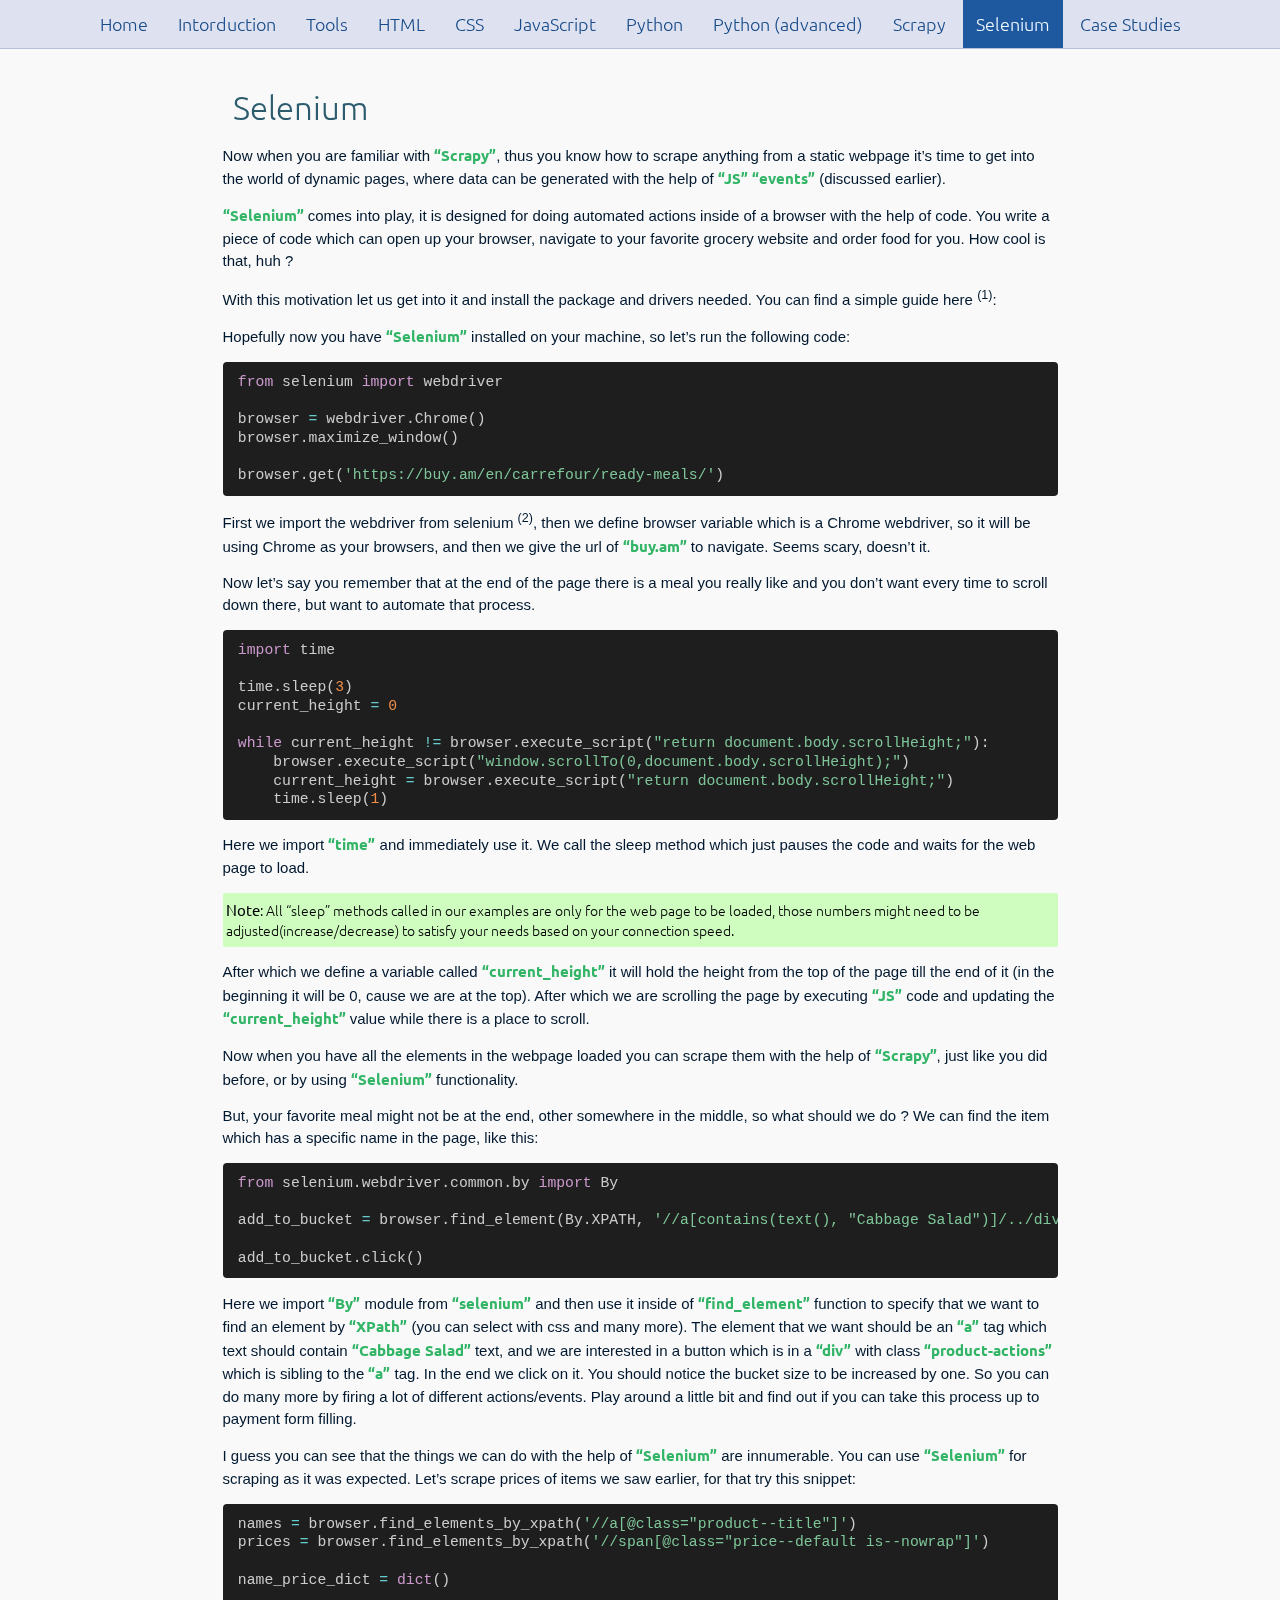
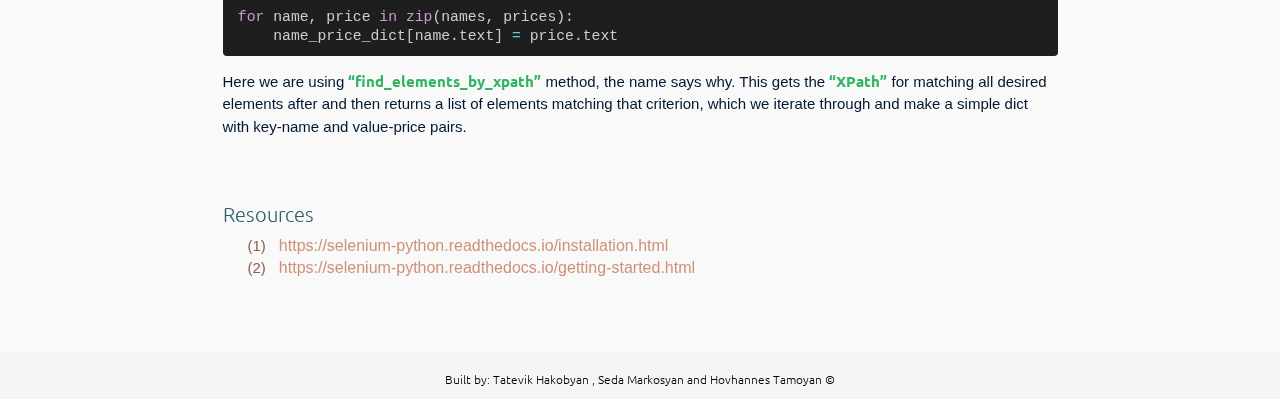
<file: selenium.html>
<!DOCTYPE html>
<html lang="en">

<head>
    <meta charset="UTF-8">
    <meta name="viewport" content="width=device-width, initial-scale=1.0">
    <title>Hands on Data Scraping</title>

        <link href="assets/css/prism.css" rel="stylesheet"/>
    <link rel="stylesheet" href="assets/css/main.css">
    
</head>

<body>

    <div class="nav">
        <ul id="nav-container" class="nav-container">
            <li class="nav-item"><a href="index.html">Home</a></li>
            <li class="nav-item"><a href="introduction.html">Intorduction</a></li>
            <li class="nav-item"><a href="tools.html">Tools</a></li>
            <li class="nav-item"><a href="html.html">HTML</a></li>
            <li class="nav-item"><a href="css.html">CSS</a></li>
            <li class="nav-item"><a href="javascript.html">JavaScript</a></li>
            <li class="nav-item"><a href="python.html">Python</a></li>
            <li class="nav-item"><a href="python-advanced.html">Python (advanced)</a></li>
            <li class="nav-item"><a href="scrapy.html">Scrapy</a></li>
            <li class="nav-item"><a href="selenium.html">Selenium</a></li>
            <li class="nav-item"><a href="case-studies.html">Case Studies</a></li>
        </ul>
    </div>

    <div class="container">
        <div class="section">
            <div class="title">Selenium</div>

            <div class="txt">
                Now when you are familiar with “Scrapy”, thus you know how to scrape anything from a static webpage it’s
                time to get into the world of dynamic pages, where data can be generated with the help of “JS” “events”
                (discussed earlier).
            </div>

            <div class="txt">
                “Selenium” comes into play, it is designed for doing automated actions inside of a browser with the help
                of code. You write a piece of code which can open up your browser, navigate to your favorite grocery
                website and order food for you. How cool is that, huh ?
            </div>

            <div class="txt">
                With this motivation let us get into it and install the package and drivers needed. You can find a
                simple guide here <sup class="ref" src="https://selenium-python.readthedocs.io/installation.html"></sup>:
            </div>


            <div class="txt">
                Hopefully now you have “Selenium” installed on your machine, so let’s run the following code:
            </div>


            <pre><code class="language-py">from selenium import webdriver

browser = webdriver.Chrome()
browser.maximize_window()

browser.get('https://buy.am/en/carrefour/ready-meals/')</code></pre>


            <div class="txt">
                First we import the webdriver from selenium <sup class="ref" src="https://selenium-python.readthedocs.io/getting-started.html"></sup>, then we define browser variable which is a Chrome
                webdriver, so it will be using Chrome as your browsers, and then we give the url of “buy.am” to
                navigate. Seems scary, doesn’t it.
            </div>

            <div class="txt">
                Now let’s say you remember that at the end of the page there is a meal you really like and you don’t
                want every time to scroll down there, but want to automate that process.
            </div>

            <pre><code class="language-py">import time

time.sleep(3)
current_height = 0

while current_height != browser.execute_script("return document.body.scrollHeight;"):
    browser.execute_script("window.scrollTo(0,document.body.scrollHeight);")
    current_height = browser.execute_script("return document.body.scrollHeight;")
    time.sleep(1)</code></pre>


            <div class="txt">
                Here we import “time” and immediately use it. We call the sleep method which just pauses the code and
                waits for the web page to load.
            </div>

            <div class="note">
                <span class="note-keyword">Note</span>: All “sleep” methods called in our examples are only for the web
                page to be loaded, those numbers
                might need to be adjusted(increase/decrease) to satisfy your needs based on your connection speed.
            </div>

            <div class="txt">
                After which we define a variable called “current_height” it will hold the height from the top of the
                page till the end of it (in the beginning it will be 0, cause we are at the top). After which we are
                scrolling the page by executing “JS” code and updating the “current_height” value while there is a place
                to scroll.
            </div>

            <div class="txt">
                Now when you have all the elements in the webpage loaded you can scrape them with the help of “Scrapy”,
                just like you did before, or by using “Selenium” functionality.
            </div>

            <div class="txt">
                But, your favorite meal might not be at the end, other somewhere in the middle, so what should we do ?
                We can find the item which has a specific name in the page, like this:
            </div>


            <pre><code class="language-py">from selenium.webdriver.common.by import By

add_to_bucket = browser.find_element(By.XPATH, '//a[contains(text(), "Cabbage Salad")]/../div[@class="product-actions "]//button')

add_to_bucket.click()</code></pre>


            <div class="txt">
                Here we import “By” module from “selenium” and then use it inside of “find_element” function to specify that
                we want to find an element by “XPath” (you can select with css and many more). The element that we want
                should be an “a” tag which text should contain “Cabbage Salad” text, and we are interested in a button
                which is in a “div” with class “product-actions” which is sibling to the “a” tag. In the end we click on
                it. You should notice the bucket size to be increased by one.
                So you can do many more by firing a lot of different actions/events. Play around a little bit and find
                out if you can take this process up to payment form filling.
            </div>

            <div class="txt">
                I guess you can see that the things we can do with the help of “Selenium” are innumerable. You can use
                “Selenium” for scraping as it was expected. Let’s scrape prices of items we saw earlier, for that try this
                snippet:
            </div>

            <pre><code class="language-py">names = browser.find_elements_by_xpath('//a[@class="product--title"]')
prices = browser.find_elements_by_xpath('//span[@class="price--default is--nowrap"]')

name_price_dict = dict()

for name, price in zip(names, prices):
    name_price_dict[name.text] = price.text</code></pre>

            <div class="txt">
                Here we are using “find_elements_by_xpath” method, the name says why. This gets the “XPath” for matching all
                desired elements after and then returns a list of elements matching that criterion, which we iterate
                through and make a simple dict with key-name and value-price pairs.
            </div>





        </div>
    </div>
    

    <div class="container">
        <div class="resources">
            <div class="resources-title">Resources</div>
            <div id="resource-items" class="resources-list">
                <!-- generates -->
            </div>
        </div>
    </div>



    <div class="footer">
         Built by: <a href="mailto:tatevik.hakobyan.95@gmail.com">Tatevik Hakobyan</a> , <a href="mailto:Sedamarcosyan96@gmail.com">Seda Markosyan</a> and <a href="mailto:hovhannes.tamoyan@gmail.com">Hovhannes Tamoyan</a> &#169;
    </div>
        <script src="assets/js/prism.js"></script>
    <script src="https://code.jquery.com/jquery-3.5.1.slim.min.js" crossorigin="anonymous"></script>
    <script src="assets/js/main.js"></script>
</body>


</html>
</file>
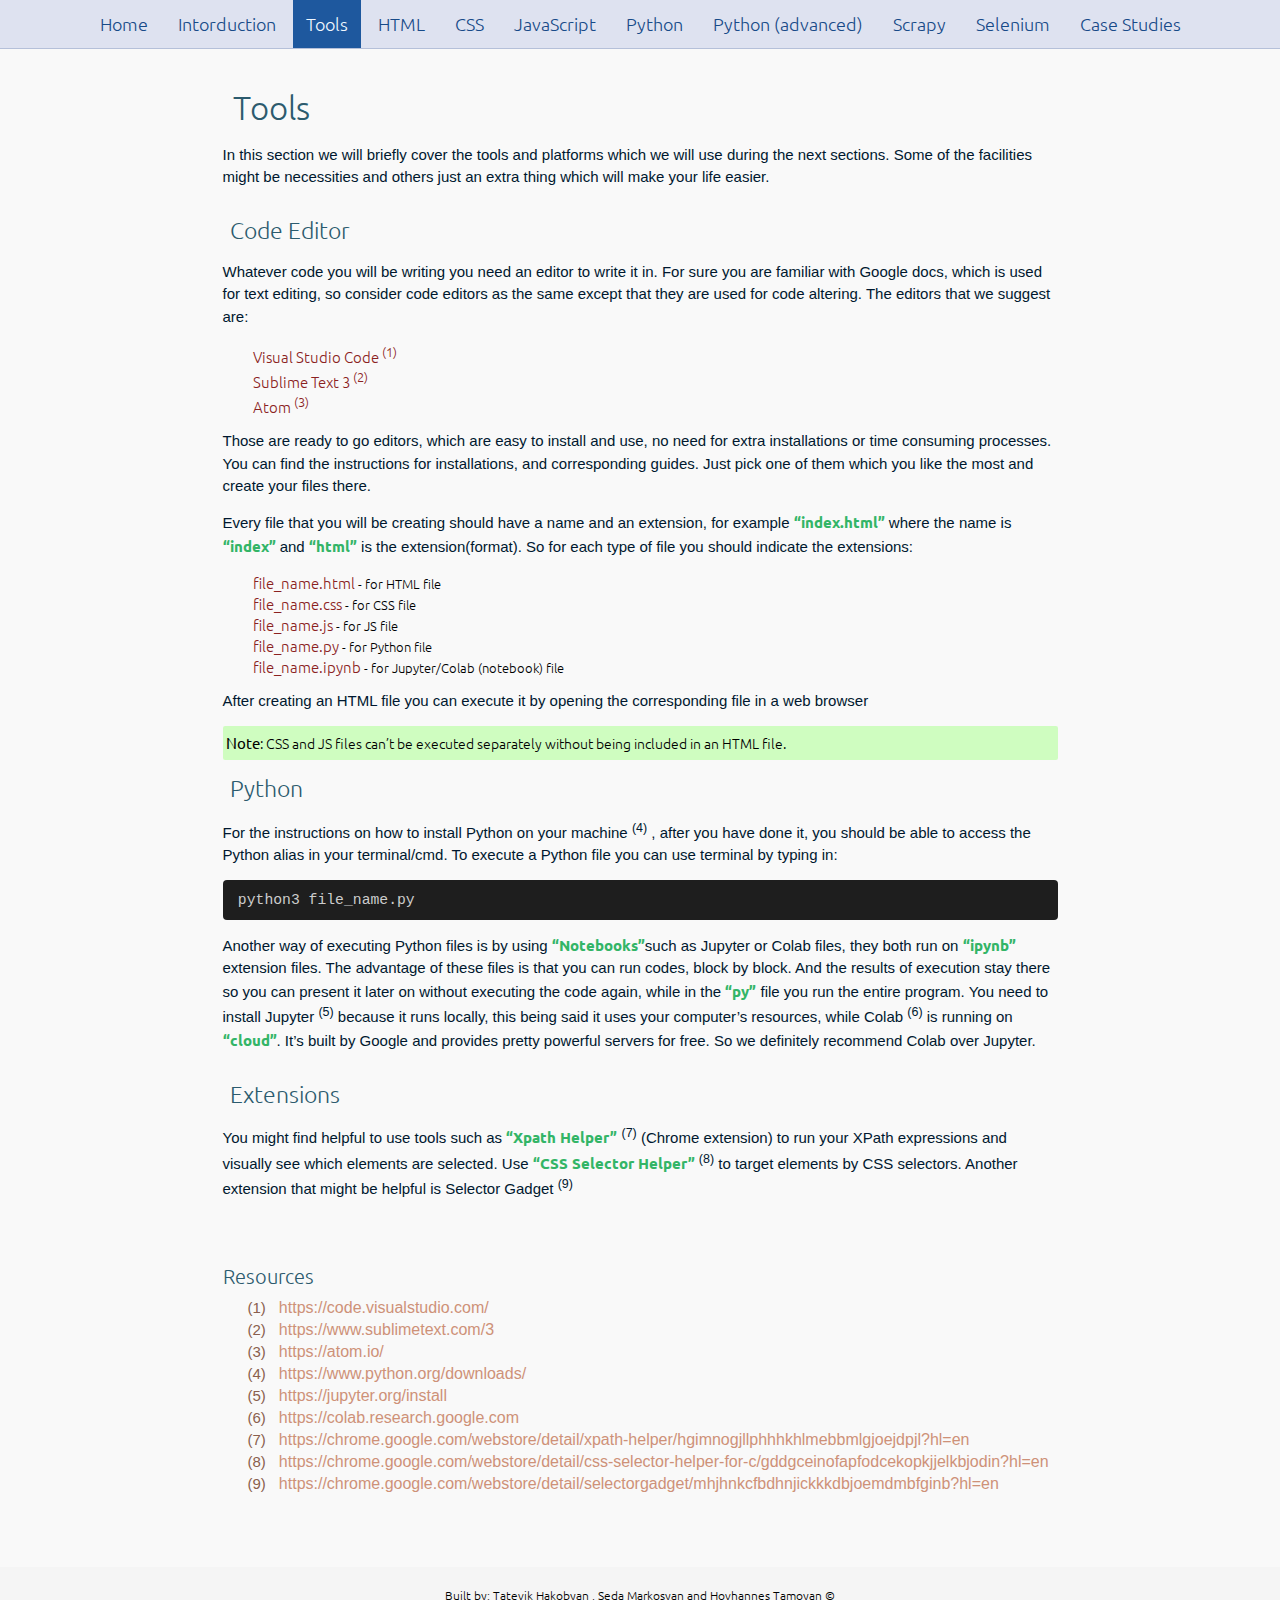
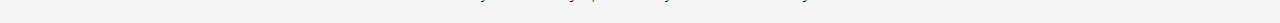
<file: tools.html>
<!DOCTYPE html>
<html lang="en">

<head>
    <meta charset="UTF-8">
    <meta name="viewport" content="width=device-width, initial-scale=1.0">
    <title>Hands on Data Scraping - Tools</title>

    <link href="assets/css/prism.css" rel="stylesheet" />
    <link rel="stylesheet" href="assets/css/main.css">
</head>

<body>

    <div class="nav">
        <ul id="nav-container" class="nav-container">
            <li class="nav-item"><a href="index.html">Home</a></li>
            <li class="nav-item"><a href="introduction.html">Intorduction</a></li>
            <li class="nav-item"><a href="tools.html">Tools</a></li>
            <li class="nav-item"><a href="html.html">HTML</a></li>
            <li class="nav-item"><a href="css.html">CSS</a></li>
            <li class="nav-item"><a href="javascript.html">JavaScript</a></li>
            <li class="nav-item"><a href="python.html">Python</a></li>
            <li class="nav-item"><a href="python-advanced.html">Python (advanced)</a></li>
            <li class="nav-item"><a href="scrapy.html">Scrapy</a></li>
            <li class="nav-item"><a href="selenium.html">Selenium</a></li>
            <li class="nav-item"><a href="case-studies.html">Case Studies</a></li>
        </ul>
    </div>

    <div class="container">
        <div class="section">
            <div class="title">Tools</div>

            <div class="txt">
                In this section we will briefly cover the tools and platforms which we will use during the next
                sections. Some of the facilities might be necessities and others just an extra thing which will make
                your life easier.
            </div>

            <div class="sub-title">Code Editor</div>

            <div class="txt">
                Whatever code you will be writing you need an editor to write it in. For sure you are familiar with
                Google docs, which is used for text editing, so consider code editors as the same except that they are
                used for code altering. The editors that we suggest are:
            </div>

            <div class="list">
                <p><span class="label">Visual Studio Code <sup class="ref"
                            src="https://code.visualstudio.com/"></sup></span></p>
                <p><span class="label">Sublime Text 3 <sup class="ref" src="https://www.sublimetext.com/3"></sup></span>
                </p>
                <p><span class="label">Atom <sup class="ref" src="https://atom.io/"></sup></span></p>
            </div>

            <div class="txt">
                Those are ready to go editors, which are easy to install and use, no need for extra installations or
                time consuming processes. You can find the instructions for
                installations, and corresponding guides. Just pick one of them which
                you like the most and create your files there.
            </div>

            <div class="txt">
                Every file that you will be creating should have a name and an extension, for example “index.html” where
                the name is “index” and “html” is the extension(format). So for each type of file you should indicate
                the extensions:
            </div>

            <div class="list">
                <p><span class="label">file_name.html</span><span class="value"> - for HTML file</span></p>
                <p><span class="label">file_name.css</span><span class="value"> - for CSS file</span></p>
                <p><span class="label">file_name.js</span><span class="value"> - for JS file</span></p>
                <p><span class="label">file_name.py</span><span class="value"> - for Python file</span></p>
                <p><span class="label">file_name.ipynb</span><span class="value"> - for Jupyter/Colab (notebook)
                        file</span></p>
            </div>

            <div class="txt">
                After creating an HTML file you can execute it by opening the corresponding file in a web browser
            </div>

            <div class="note">
                <span class="note-keyword">Note</span>: CSS and JS files can’t be executed separately without being
                included in an HTML file.
            </div>

            <div class="sub-title">Python</div>

            <div class="txt">
                For the instructions on how to install Python on your machine <sup class="ref"
                    src="https://www.python.org/downloads/"></sup> , after
                you have done it, you should be able to access the Python alias in your terminal/cmd. To execute a
                Python file you can use terminal by typing in:
            </div>

            <pre><code class="language-bash">python3 file_name.py</code></pre>


            <div class="txt">
                Another way of executing Python files is by using “Notebooks”such as Jupyter or Colab files, they
                both run on “ipynb” extension files. The advantage of these files is that you can run codes, block by
                block. And the results of execution stay there so you can present it later on without executing the code
                again, while in the “py” file you run the entire program.
                You need to install Jupyter <sup class="ref" src="https://jupyter.org/install"></sup> because it runs
                locally, this being said it uses your
                computer’s resources, while Colab <sup class="ref" src="https://colab.research.google.com"></sup> is
                running on “cloud”. It’s built by Google and provides pretty
                powerful servers for free. So we definitely recommend Colab over Jupyter.
            </div>


            <div class="sub-title">Extensions</div>

            <div class="txt">
                You might find helpful to use tools such as “Xpath Helper” <sup class="ref"
                    src="https://chrome.google.com/webstore/detail/xpath-helper/hgimnogjllphhhkhlmebbmlgjoejdpjl?hl=en"></sup>
                (Chrome extension) to run your XPath expressions and visually see which elements are selected. Use “CSS Selector Helper” <sup class="ref"
                    src="https://chrome.google.com/webstore/detail/css-selector-helper-for-c/gddgceinofapfodcekopkjjelkbjodin?hl=en"></sup>
                to target elements by CSS selectors. Another extension that might be helpful is Selector Gadget <sup class="ref" src="https://chrome.google.com/webstore/detail/selectorgadget/mhjhnkcfbdhnjickkkdbjoemdmbfginb?hl=en"></sup>
            </div>

        </div>
    </div>



    <div class="container">
        <div class="resources">
            <div class="resources-title">Resources</div>
            <div id="resource-items" class="resources-list">
                <!-- generates -->
            </div>
        </div>
    </div>



    <div class="footer">
         Built by: <a href="mailto:tatevik.hakobyan.95@gmail.com">Tatevik Hakobyan</a> , <a href="mailto:Sedamarcosyan96@gmail.com">Seda Markosyan</a> and <a href="mailto:hovhannes.tamoyan@gmail.com">Hovhannes Tamoyan</a> &#169;
    </div>

    <script src="assets/js/prism.js"></script>
    <script src="https://code.jquery.com/jquery-3.5.1.slim.min.js" crossorigin="anonymous"></script>
    <script src="assets/js/main.js"></script>
</body>


</html>
</file>
<file: assets/css/prism.css>
/* PrismJS 1.20.0
https://prismjs.com/download.html#themes=prism-tomorrow&languages=markup+css+clike+javascript+bash+python */
/**
 * prism.js tomorrow night eighties for JavaScript, CoffeeScript, CSS and HTML
 * Based on https://github.com/chriskempson/tomorrow-theme
 * @author Rose Pritchard
 */

code[class*="language-"],
pre[class*="language-"] {
	color: #ccc;
	background: none;
	font-family: Consolas, Monaco, 'Andale Mono', 'Ubuntu Mono', monospace;
	font-size: 1em;
	text-align: left;
	white-space: pre;
	word-spacing: normal;
	word-break: normal;
	word-wrap: normal;
	line-height: 1.5;

	-moz-tab-size: 4;
	-o-tab-size: 4;
	tab-size: 4;

	-webkit-hyphens: none;
	-moz-hyphens: none;
	-ms-hyphens: none;
	hyphens: none;

}

/* Code blocks */
pre[class*="language-"] {
	padding: 1em;
	margin: .5em 0;
	overflow: auto;
}

:not(pre) > code[class*="language-"],
pre[class*="language-"] {
	background: #2d2d2d;
}

/* Inline code */
:not(pre) > code[class*="language-"] {
	padding: .1em;
	border-radius: .3em;
	white-space: normal;
}

.token.comment,
.token.block-comment,
.token.prolog,
.token.doctype,
.token.cdata {
	color: #999;
}

.token.punctuation {
	color: #ccc;
}

.token.tag,
.token.attr-name,
.token.namespace,
.token.deleted {
	color: #e2777a;
}

.token.function-name {
	color: #6196cc;
}

.token.boolean,
.token.number,
.token.function {
	color: #f08d49;
}

.token.property,
.token.class-name,
.token.constant,
.token.symbol {
	color: #f8c555;
}

.token.selector,
.token.important,
.token.atrule,
.token.keyword,
.token.builtin {
	color: #cc99cd;
}

.token.string,
.token.char,
.token.attr-value,
.token.regex,
.token.variable {
	color: #7ec699;
}

.token.operator,
.token.entity,
.token.url {
	color: #67cdcc;
}

.token.important,
.token.bold {
	font-weight: bold;
}
.token.italic {
	font-style: italic;
}

.token.entity {
	cursor: help;
}

.token.inserted {
	color: green;
}
</file>
<file: assets/css/main.css>
@import url('https://fonts.googleapis.com/css2?family=Ubuntu:wght@300&display=swap');

/* #070b20
#dee2f0 */


*,html,body {
    padding: 0;
    margin: 0;
}

body {
    background: #f9f9f9;
}

ul li {
    display: inline;
}

a {
    text-decoration: none;
}

a.link {
    color: #ce9178;
    font-family: Arial, Helvetica, sans-serif;
    /* padding: 5px 10px; */
}

a.link:hover {
    color: #9a6c59;
    transition: 0.3s;
}

.nav {
    font-family: 'Ubuntu', sans-serif;
    font-weight: 300;
}

.nav-container {
    display: block;
    text-align: center;
    width: 100%;
    padding: 12px 0;
    background: #dee2f0;
    border-bottom: 1px solid #244a8838;
}


.nav-item a {
    padding: 13px;
    color: #174a88;
    font-size: 18px;
}

.nav-item a:hover {
    transition: 0.3s;
    background: #174a88;
    color: aliceblue;
}

.nav-item.active a {
    background: #1e589e;
    color: aliceblue;
}

.container {
    margin: 0 auto;
    width: 835px;
    padding: 25px 0;
}

.section .title {
    font-family: 'Ubuntu', sans-serif;
    font-weight: 300;
    font-size: 33px;
    color: #2c5b6e;
    padding: 14px 10px 2px;
}

.section .txt {
    font-family: Verdana,sans-serif;
    line-height: 1.5;
    margin-top: 0.9em;
    margin-bottom: 0.9em;
    font-size: 15px;
    color: #00182f;
}

.section pre[class*="language-"] {
    background: #1e1e1e;
    border-radius: 4px;
}


.section .note {
    background: #beffa8b3;
    border-radius: 2px;
    padding: 7px 3px;
    font-family: 'Ubuntu', sans-serif;
    font-weight: 300;
    font-size: 14px;
}

.section .note-keyword {
    font-weight: 400;
    font-size: 15px;
}

.section .sub-title {
    font-family: 'Ubuntu', sans-serif;
    font-weight: 300;
    font-size: 23px;
    color: #2c5b6e;
    padding: 14px 7px 2px;
}

.section .table {
    font-family: 'Ubuntu', sans-serif;
    font-weight: 300;
}

.section .table table {
    width: 100%;
}

.section .table thead {
    font-weight: 400;
}

.section .table tr:nth-child(odd) {
    background: #f1f1f1;
}

.section .table td {
    padding: 13px 8px;
    font-size: 15px;
}

.section .hint {
    background: #fffca8;
    border-radius: 2px;
    padding: 7px 3px;
    font-family: 'Ubuntu', sans-serif;
    font-weight: 300;
    font-size: 14px;
    margin-top: 0.9em;
    margin-bottom: 0.9em;
}

.section .list {
    font-family: 'Ubuntu', sans-serif;
    font-weight: 300;
    font-size: 13px;
    padding: 0 30px;
}

.section .list .label {
    color: #8a2121;
    font-size: 15px;
}

.section .media img {
    width: 57%;
}

.section .txt .quote {
    color: #33b567;
    font-family: 'Ubuntu';
    font-weight: 00;
    font-weight: 600;
}


.footer {
    padding: 20px 0;
    margin: 47px 0 0;
    width: 100%;
    background: whitesmoke;
    text-align: center;
    font-family: 'Ubuntu', sans-serif;
    font-weight: 300;
    font-size: 12px;
}

.footer a, .footer a:hover {
    color: inherit;
}

.resources-title {
    font-family: 'Ubuntu', sans-serif;
    font-weight: 300;
    font-size: 20px;
    color: #2c5b6e;
    padding: 0px 0px 8px;
}

.resources .resources-list div {
    /* display: block; */
    padding: 2px 0px 2px 25px;
}

.resources .resources-index {
    color: #8a5f4d;
    padding-right: 9px;
    font-size: 15px;
    font-family: Arial;
}

.section .welcome-title {
    text-align: center;
    font-size: 38px;
    font-weight: 500;
}

.section .welcome-subtitle {
    text-align: center;
    font-size: 20px;
    padding: 3px 0 0;
}

.section .get-started {
    text-align: center;
    margin: 12px 0 2px;
    font-size: 30px;
}

.section .get-started-link {
    text-align: center;
    display: block;
    font-size: 21px;
    font-family: Arial, Helvetica, sans-serif;
}

.section .welcome-txt {
    text-align: center;
    font-size: 13px;
    color: #31383a;
    margin: 5px 0 32px;
}


*::-moz-selection { 
    background: #2c5b6e;
    color: #dee2f0; 
}

*::selection { 
    background: #2c5b6e;
    color: #dee2f0; 
}

.section pre[class*="language-"] *::-moz-selection { 
    background: #cde9ff38; 
}

.section pre[class*="language-"] *::selection { 
    background: #cde9ff38; 
}


.section .list p span::-moz-selection, .resources .resources-list a::-moz-selection { 
    background: #b0dbff; 
}

.section .list p span::selection, .resources .resources-list a::selection { 
    background: #b0dbff; 
}









code[class*="language-"], pre[class*="language-"] {
    line-height: 1.2;
    font-size: 0.96em;
}

pre[class*="language-"] {
    padding: 0.7em 1em;
}


pre[class*="language-"]::-webkit-scrollbar              {
        border-radius: 10px;
        height: 3px;
        background: #e2777a;
}

pre[class*="language-"]::-webkit-scrollbar-track        {
        border-radius: 10px;
        height: 3px;
        background: #1e1e1e;
}

pre[class*="language-"]::-webkit-scrollbar-thumb        {
        border-radius: 10px;
        height: 3px;
        background: #e2777a;
}
</file>
